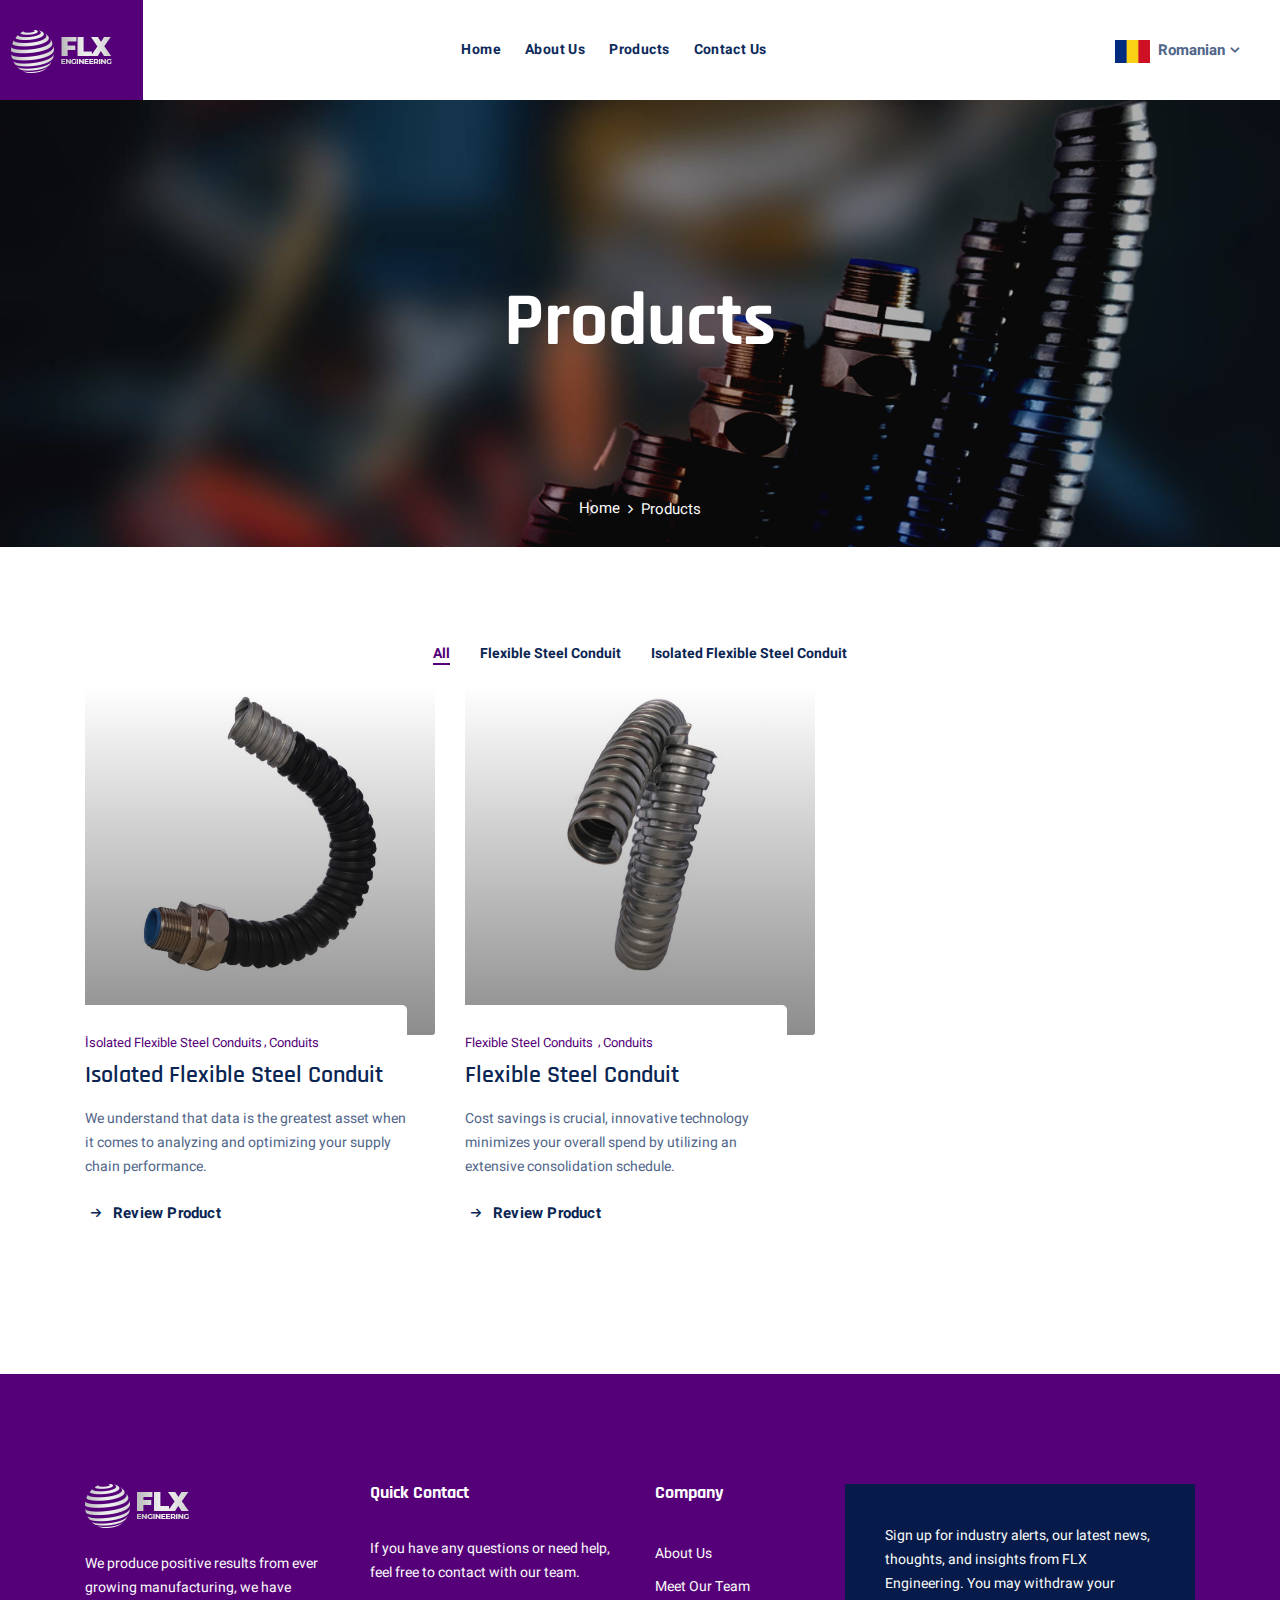
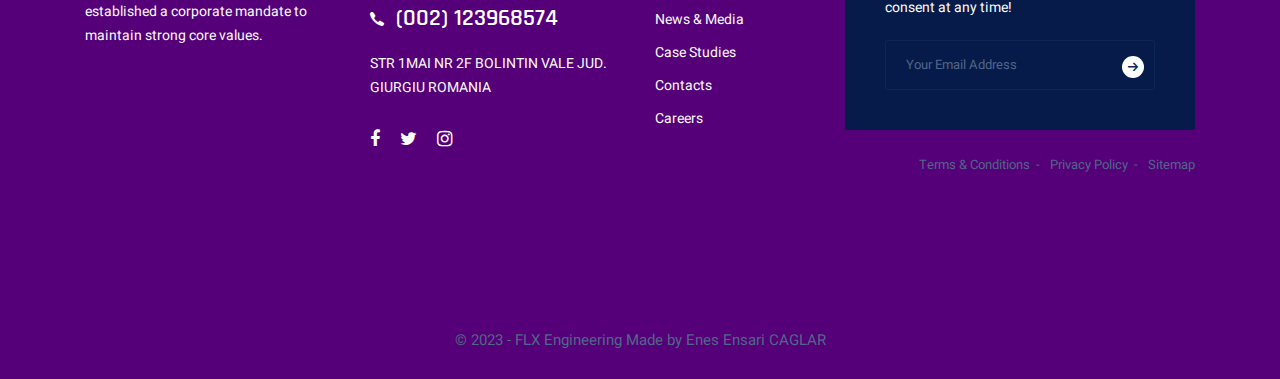
<file: products-en.html>
<!DOCTYPE html>
<html lang="en">

<head>
  <meta charset="UTF-8" />
  <meta name="viewport" content="width=device-width, initial-scale=1.0" />
  <meta http-equiv="X-UA-Compatible" content="ie=edge" />
  <meta name="description" content="FLX Engineering - Factory and Manufacturing">
  <link href="assets/images/favicon/favicon1.png" rel="icon">
  <title>FLX Engineering - Factory and Manufacturing</title>
  <link rel="stylesheet"
    href="https://fonts.googleapis.com/css?family=Heebo:400,500,700%7cRajdhani:400,500,600,700&display=swap">
  <link rel="stylesheet" href="assets/css/libraries.css">
  <link rel="stylesheet" href="assets/css/style.css">
</head>

<body>
  <div class="wrapper">
    <!-- =========================
        Header
    =========================== -->
    <header id="header" class="header header-layout1">
      <nav class="navbar navbar-expand-lg sticky-navbar">
        <div class="container-fluid px-0">
          <a class="navbar-brand" href="index.html">
            <img src="assets/images/logo/logo-light.png" class="logo-light" alt="logo">
            <img src="assets/images/logo/logo-dark.png" class="logo-dark" alt="logo">
          </a>
          <button class="navbar-toggler" type="button">
            <span class="menu-lines"><span></span></span>
          </button>
          <div class="collapse navbar-collapse" id="mainNavigation">
            <ul class="navbar-nav mx-auto">
              <li class="nav__item">
                <a href="index.html" class="nav__item-link">Home</a>
              </li><!-- /.nav-item -->
              <li class="nav__item">
                <a href="about-us.html" class="nav__item-link">About Us</a>
              </li><!-- /.nav-item -->
              <li class="nav__item with-dropdown">
                <a href="case-studies-grid.html" class="nav__item-link">Products</a>
              </li><!-- /.nav-item -->
              <li class="nav__item">
                <a href="contacs.html" class="nav__item-link">Contact Us</a>
              </li><!-- /.nav-item -->
            </ul><!-- /.navbar-nav -->
          </div><!-- /.navbar-collapse -->
          <div class="navbar-modules">
            <ul class="list-unstyled d-flex align-items-center modules__btns-list">
              <li>
                <div class="dropdown dropdown__lang">
                  <button class="dropdown-toggle" id="langDrobdown" data-toggle="dropdown">
                    <img src="assets/images/flags/ro.png" alt="en"><span>Romanian</span>
                  </button>
                  <div class="dropdown-menu" aria-labelledby="langDrobdown">
                    <a class="dropdown-item" href="#">
                      <img src="assets/images/flags/en.png" alt="fr"><span>English</span>
                    </a>
                  </div>
                </div>
              </li>
              <li class="d-none d-lg-block">
              </li>
              <li class="d-none d-lg-block">
              </li>
            </ul><!-- /.modules-wrapper -->
          </div><!-- /.navbar-modules -->
        </div><!-- /.container -->
      </nav><!-- /.navabr -->
    </header><!-- /.Header -->
    
    <!-- ========================
       page title 
    =========================== -->
    <section id="page-title" class="page-title page-title-layout10 text-center bg-overlay bg-overlay-3 bg-parallax">
      <div class="bg-img"><img src="assets/images/page-titles/12.jpg" alt="background"></div>
      <div class="container">
        <div class="row">
          <div class="col-sm-12 col-md-12 col-lg-8 offset-lg-2">
            <h1 class="pagetitle__heading">Products</h1>
            <nav aria-label="breadcrumb">
              <ol class="breadcrumb justify-content-center">
                <li class="breadcrumb-item"><a href="index.html">Home</a></li>
                <li class="breadcrumb-item active" aria-current="page">Products</li>
              </ol>
            </nav>
          </div><!-- /.col-lg-8 -->
        </div><!-- /.row -->
      </div><!-- /.container -->
    </section><!-- /.page-title -->

    <!-- =========================== 
      portfolio Grid 
    ============================= -->
    <section id="portfolioGrid" class="portfolio portfolio-grid">
      <div class="container">
        <div class="row">
          <div class="col-sm-12 col-md-12 col-lg-12">
            <ul class="portfolio-filter justify-content-center">
              <li><a class="filter active" href="#" data-filter="all">All</a></li>
              <li><a class="filter" href="steel-conduit.html" data-filter=".filter-steelconduit">Flexible Steel Conduit</a></li>
              <li><a class="filter" href="#" data-filter=".filter-isolatedsteelconduit">Isolated Flexible Steel Conduit</a></li>
            </ul><!-- /.portfolio-filter  -->
          </div><!-- /.col-lg-12 -->
        </div><!-- /.row -->
        <div id="filtered-items-wrap" class="row">
          <!-- portfolio item #1 -->
          <div class="col-sm-6 col-md-6 col-lg-4 mix filter-isolatedsteelconduit">
            <div class="portfolio-item">
              <div class="portfolio__img">
                <img src="assets/images/case-studies/grid/1.jpg" alt="portfolio img">
                <a href="isolated-steel-conduit.html" class="view__icon">View</a>
              </div><!-- /.portfolio-img -->
              <div class="portfolio__content">
                <div class="portfolio__cat">
                  <a href="#">İsolated Flexible Steel Conduits</a><a href="#">Conduits</a>
                </div><!-- /.portfolio-cat -->
                <h4 class="portfolio__title"><a href="isolated-steel-conduit.html">Isolated Flexible Steel Conduit</a></h4>
                <p class="portfolio__desc">We understand that data is the greatest asset when it comes to analyzing and
                  optimizing your supply chain performance.</p>
                <a href="isolated-steel-conduit.html" class="btn btn__secondary btn__link">
                  <i class="icon-arrow-right arrow-rounded"></i><span>Review Product</span>
                </a>
              </div><!-- /.portfolio-content -->
            </div><!-- /.portfolio-item -->
          </div><!-- /.col-lg-4 -->
          <!-- portfolio item #2 -->
          <div class="col-sm-6 col-md-6 col-lg-4 mix filter-steelconduit">
            <div class="portfolio-item">
              <div class="portfolio__img">
                <img src="assets/images/case-studies/grid/2.jpg" alt="portfolio img">
                <a href="steel-conduit.html" class="view__icon">View</a>
              </div><!-- /.portfolio-img -->
              <div class="portfolio__content">
                <div class="portfolio__cat">
                  <a href="#">Flexible Steel Conduits </a><a href="#">Conduits</a>
                </div><!-- /.portfolio-cat -->
                <h4 class="portfolio__title"><a href="steel-conduit.html">Flexible Steel Conduit</a></h4>
                <p class="portfolio__desc">Cost savings is crucial, innovative technology minimizes your overall spend by
                  utilizing an extensive consolidation schedule.</p>
                <a href="steel-conduit.html" class="btn btn__secondary btn__link">
                  <i class="icon-arrow-right arrow-rounded"></i><span>Review Product</span>
                </a>
              </div><!-- /.portfolio-content -->
            </div><!-- /.portfolio-item -->
          </div><!-- /.col-lg-4 -->
          <!-- portfolio item #3 -->
          <!-- portfolio item #4 -->
          <!-- portfolio item #5 -->
          <!-- portfolio item #6 -->
          <!-- portfolio item #7 -->
          <!-- portfolio item #8 -->
          <!-- portfolio item #9 -->
        </div><!-- /.row -->
      </div><!-- /.container -->
    </section><!-- /.portfolio Grid -->

    <!-- ========================
      Footer
    ========================== -->
    <footer id="footer" class="footer">
      <div class="footer-top">
        <div class="container">
          <div class="row">
            <div class="col-sm-12 col-md-12 col-lg-3 footer__widget footer__widget-about mb-30">
              <div class="footer__widget-content">
                <img src="assets/images/logo/logo-footer.png" alt="logo">
                <p>We produce positive results from ever growing manufacturing, we have established a
                  corporate mandate to maintain strong core values.</p>
              </div>
            </div><!-- /.col-lg-4 -->
            <div class="col-sm-6 col-md-6 col-lg-3 footer__widget footer__widget-text">
              <h6 class="footer__widget-title">Quick Contact</h6>
              <div class="footer__widget-content">
                <p>If you have any questions or need help, feel free to contact with our team.</p>
                <a href="tel:00123968574" class="phone-link">
                  <i class="icon-phone"></i><span>(002) 123968574</span>
                </a>
                <p>STR 1MAI NR 2F BOLINTIN VALE JUD. GIURGIU ROMANIA</p>
                <ul class="social__icons list-unstyled mt-30 mb-30">
                  <li><a href="#"><i class="fa fa-facebook"></i></a></li>
                  <li><a href="#"><i class="fa fa-twitter"></i></a></li>
                  <li><a href="#"><i class="fa fa-instagram"></i></a></li>
                </ul>
              </div><!-- /.footer-widget-content -->
            </div><!-- /.col-lg-3 -->
            <div class="col-sm-6 col-md-6 col-lg-2 footer__widget footer__widget-nav">
              <h6 class="footer__widget-title">Company</h6>
              <div class="footer__widget-content">
                <nav>
                  <ul class="list-unstyled">
                    <li><a href="#">About Us</a></li>
                    <li><a href="#">Meet Our Team</a></li>
                    <li><a href="#">News & Media</a></li>
                    <li><a href="#">Case Studies</a></li>
                    <li><a href="#">Contacts</a></li>
                    <li><a href="#">Careers</a></li>
                  </ul>
                </nav>
              </div><!-- /.footer-widget-content -->
            </div><!-- /.col-lg-2 -->
            <div class="col-12 col-sm-12 col-md-12 col-lg-4 footer__widget footer__widget-newsletter">
              <div class="footer__widget-content">
                <p>Sign up for industry alerts, our latest news, thoughts, and insights from FLX Engineering. You may withdraw
                  your consent at any time!</p>
                <form class="widget__newsletter-form">
                  <div class="form-group mb-0">
                    <input type="text" class="form-control" placeholder="Your Email Address">
                    <button type="submit" class="btn">
                      <i class="icon-arrow-right arrow-rounded"></i>
                    </button>
                  </div>
                </form>
              </div><!-- /.footer-widget-content -->
              <nav>
                <ul class="footer__sitemap-links list-unstyled d-flex justify-content-end flex-wrap">
                  <li><a href="#">Terms & Conditions </a></li>
                  <li><a href="#">Privacy Policy</a></li>
                  <li><a href="#">Sitemap</a></li>
                </ul><!-- /.footer__sitemap-links -->
              </nav>
            </div><!-- /.col-lg-4 -->
          </div><!-- /.row -->
        </div><!-- /.container -->
      </div><!-- /.footer-top -->
      <div class="footer-bottom">
        <div class="container">
          <div class="row">
            <div class="col-sm-12 col-md-12 col-lg-12">
                         <div class="footer__copyright text-center">
                <span> &copy; 2023 - FLX Engineering
                <span>Made by Enes Ensari CAGLAR</span>
                </span>
              </div><!-- /.Footer-copyright -->
            </div><!-- /.col-lg-12 -->
          </div><!-- /.row -->
        </div><!-- /.container -->
      </div><!-- /.Footer-bottom -->
    </footer><!-- /.Footer -->
    <button id="scrollTopBtn"><i class="fa fa-long-arrow-up"></i></button>
  </div><!-- /.wrapper -->

  <script src="assets/js/jquery-3.3.1.min.js"></script>
  <script src="assets/js/plugins.js"></script>
  <script src="assets/js/main.js"></script>
</body>

</html>
</file>
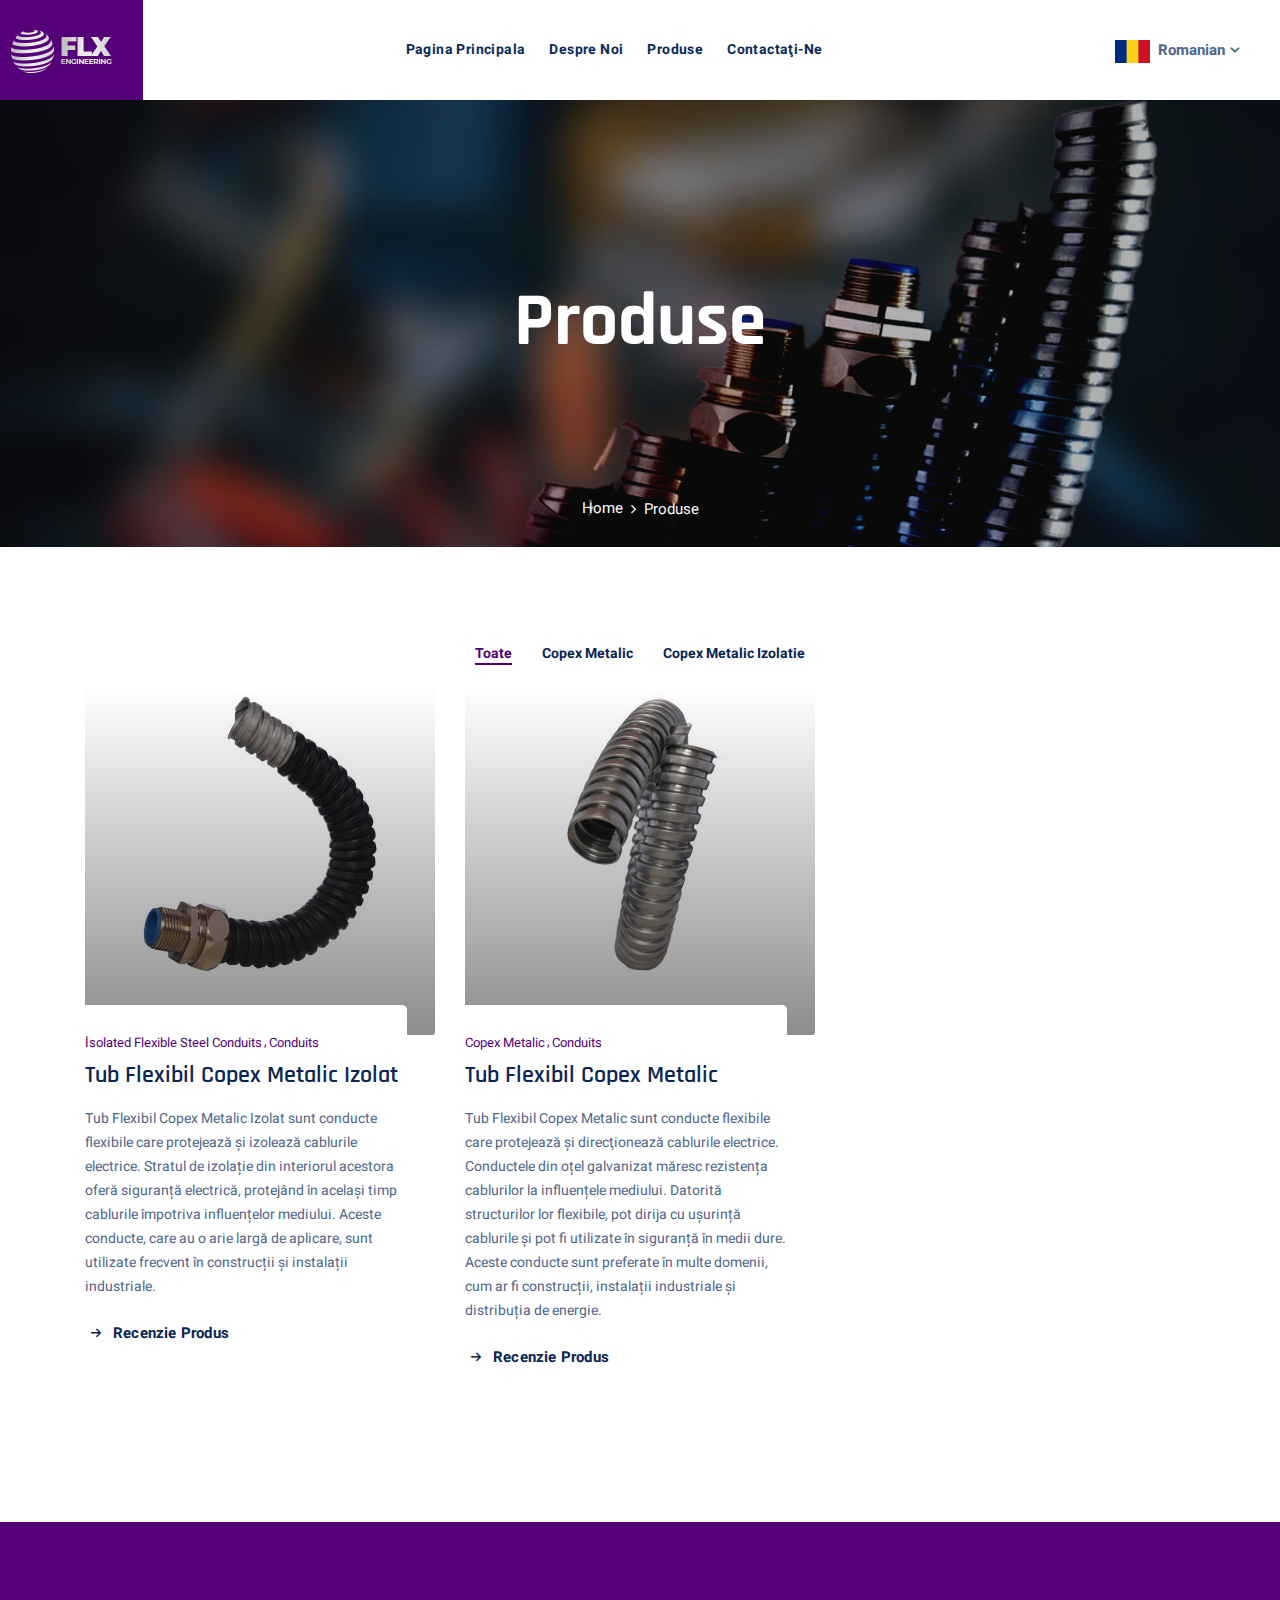
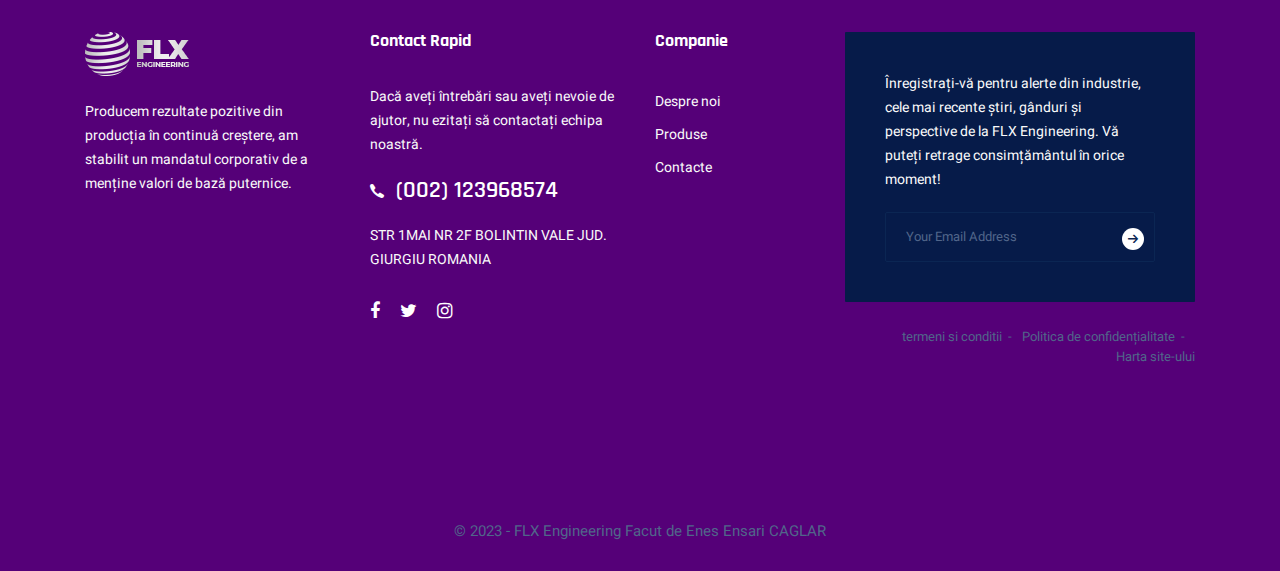
<file: products.html>
<!DOCTYPE html>
<html lang="ro">

<head>
  <meta charset="UTF-8" />
  <meta name="viewport" content="width=device-width, initial-scale=1.0" />
  <meta http-equiv="X-UA-Compatible" content="ie=edge" />
  <meta name="description" content="FLX Engineering - Factory and Manufacturing">
  <link href="assets/images/favicon/favicon1.png" rel="icon">
  <title>FLX Engineering - Fabrică și producție</title>
  <link rel="stylesheet"
    href="https://fonts.googleapis.com/css?family=Heebo:400,500,700%7cRajdhani:400,500,600,700&display=swap">
  <link rel="stylesheet" href="assets/css/libraries.css">
  <link rel="stylesheet" href="assets/css/style.css">
</head>

<body>
  <div class="wrapper">
    <!-- =========================
        Header
    =========================== -->
    <header id="header" class="header header-layout1">
      <nav class="navbar navbar-expand-lg sticky-navbar">
        <div class="container-fluid px-0">
          <a class="navbar-brand" href="index.html">
            <img src="assets/images/logo/logo-light.png" class="logo-light" alt="logo">
            <img src="assets/images/logo/logo-dark.png" class="logo-dark" alt="logo">
          </a>
          <button class="navbar-toggler" type="button">
            <span class="menu-lines"><span></span></span>
          </button>
          <div class="collapse navbar-collapse" id="mainNavigation">
            <ul class="navbar-nav mx-auto">
              <li class="nav__item">
                <a href="index.html" class="nav__item-link">Pagina principala</a>
              </li><!-- /.nav-item -->
              <li class="nav__item">
                <a href="about-us.html" class="nav__item-link">Despre noi</a>
              </li><!-- /.nav-item -->
              <li class="nav__item with-dropdown">
                <a href="products.html" class="nav__item-link">Produse</a>
              </li><!-- /.nav-item -->
              <li class="nav__item">
                <a href="contacs.html" class="nav__item-link">Contactaţi-ne</a>
              </li><!-- /.nav-item -->
            </ul><!-- /.navbar-nav -->
          </div><!-- /.navbar-collapse -->
          <div class="navbar-modules">
            <ul class="list-unstyled d-flex align-items-center modules__btns-list">
              <li>
                <div class="dropdown dropdown__lang">
                  <button class="dropdown-toggle" id="langDrobdown" data-toggle="dropdown">
                    <img src="assets/images/flags/ro.png" alt="ro"><span>Romanian</span>
                  </button>
                  <div class="dropdown-menu" aria-labelledby="langDrobdown">
                    <a class="dropdown-item" href="index-en.html">
                      <img src="assets/images/flags/en.png" alt="en"><span>English</span>
                    </a>
                  </div>
                </div>
              </li>
              <li class="d-none d-lg-block">
              </li>
              <li class="d-none d-lg-block">
              </li>
            </ul><!-- /.modules-wrapper -->
          </div><!-- /.navbar-modules -->
        </div><!-- /.container -->
      </nav><!-- /.navabr -->
    </header><!-- /.Header -->
    
    <!-- ========================
       page title 
    =========================== -->
    <section id="page-title" class="page-title page-title-layout10 text-center bg-overlay bg-overlay-3 bg-parallax">
      <div class="bg-img"><img src="assets/images/page-titles/12.jpg" alt="background"></div>
      <div class="container">
        <div class="row">
          <div class="col-sm-12 col-md-12 col-lg-8 offset-lg-2">
            <h1 class="pagetitle__heading">Produse</h1>
            <nav aria-label="breadcrumb">
              <ol class="breadcrumb justify-content-center">
                <li class="breadcrumb-item"><a href="index.html">Home</a></li>
                <li class="breadcrumb-item active" aria-current="page">Produse</li>
              </ol>
            </nav>
          </div><!-- /.col-lg-8 -->
        </div><!-- /.row -->
      </div><!-- /.container -->
    </section><!-- /.page-title -->

    <!-- =========================== 
      portfolio Grid 
    ============================= -->
    <section id="portfolioGrid" class="portfolio portfolio-grid">
      <div class="container">
        <div class="row">
          <div class="col-sm-12 col-md-12 col-lg-12">
            <ul class="portfolio-filter justify-content-center">
              <li><a class="filter active" href="#" data-filter="all">Toate</a></li>
              <li><a class="filter" href="steel-conduit.html" data-filter=".filter-steelconduit">Copex Metalic</a></li>
              <li><a class="filter" href="#" data-filter=".filter-isolatedsteelconduit">Copex Metalic Izolatie</a></li>
            </ul><!-- /.portfolio-filter  -->
          </div><!-- /.col-lg-12 -->
        </div><!-- /.row -->
        <div id="filtered-items-wrap" class="row">
          <!-- portfolio item #1 -->
          <div class="col-sm-6 col-md-6 col-lg-4 mix filter-isolatedsteelconduit">
            <div class="portfolio-item">
              <div class="portfolio__img">
                <img src="assets/images/case-studies/grid/1.jpg" alt="portfolio img">
                <a href="isolated-steel-conduit.html" class="view__icon">View</a>
              </div><!-- /.portfolio-img -->
              <div class="portfolio__content">
                <div class="portfolio__cat">
                  <a href="#">İsolated Flexible Steel Conduits</a><a href="#">Conduits</a>
                </div><!-- /.portfolio-cat -->
                <h4 class="portfolio__title"><a href="isolated-steel-conduit.html">Tub Flexibil Copex Metalic Izolat</a></h4>
                <p class="portfolio__desc">Tub Flexibil Copex Metalic Izolat sunt conducte flexibile care protejează și izolează cablurile electrice.
                  Stratul de izolație din interiorul acestora oferă siguranță electrică, protejând în același timp cablurile împotriva influențelor mediului.
                  Aceste conducte, care au o arie largă de aplicare, sunt utilizate frecvent în construcții și instalații industriale.</p>
                <a href="isolated-steel-conduit.html" class="btn btn__secondary btn__link">
                  <i class="icon-arrow-right arrow-rounded"></i><span>Recenzie Produs</span>
                </a>
              </div><!-- /.portfolio-content -->
            </div><!-- /.portfolio-item -->
          </div><!-- /.col-lg-4 -->
          <!-- portfolio item #2 -->
          <div class="col-sm-6 col-md-6 col-lg-4 mix filter-steelconduit">
            <div class="portfolio-item">
              <div class="portfolio__img">
                <img src="assets/images/case-studies/grid/2.jpg" alt="portfolio img">
                <a href="steel-conduit.html" class="view__icon">View</a>
              </div><!-- /.portfolio-img -->
              <div class="portfolio__content">
                <div class="portfolio__cat">
                  <a href="#">Copex Metalic</a><a href="#">Conduits</a>
                </div><!-- /.portfolio-cat -->
                <h4 class="portfolio__title"><a href="steel-conduit.html">Tub Flexibil Copex Metalic</a></h4>
                <p class="portfolio__desc">Tub Flexibil Copex Metalic sunt conducte flexibile care protejează și direcţionează cablurile electrice.
                  Conductele din oțel galvanizat măresc rezistența cablurilor la influențele mediului. Datorită structurilor lor flexibile,
                  pot dirija cu ușurință cablurile și pot fi utilizate în siguranță în medii dure. Aceste conducte sunt preferate în multe domenii,
                  cum ar fi construcții, instalații industriale și distribuția de energie.</p>
                <a href="steel-conduit.html" class="btn btn__secondary btn__link">
                  <i class="icon-arrow-right arrow-rounded"></i><span>Recenzie Produs</span>
                </a>
              </div><!-- /.portfolio-content -->
            </div><!-- /.portfolio-item -->
          </div><!-- /.col-lg-4 -->
          <!-- portfolio item #3 -->
          <!-- portfolio item #4 -->
          <!-- portfolio item #5 -->
          <!-- portfolio item #6 -->
          <!-- portfolio item #7 -->
          <!-- portfolio item #8 -->
          <!-- portfolio item #9 -->
        </div><!-- /.row -->
      </div><!-- /.container -->
    </section><!-- /.portfolio Grid -->

    <!-- ========================
      Footer
    ========================== -->
    <footer id="footer" class="footer">
      <div class="footer-top">
        <div class="container">
          <div class="row">
            <div class="col-sm-12 col-md-12 col-lg-3 footer__widget footer__widget-about mb-30">
              <div class="footer__widget-content">
                <img src="assets/images/logo/logo-footer.png" alt="logo">
                <p>Producem rezultate pozitive din producția în continuă creștere, am stabilit un
                  mandatul corporativ de a menține valori de bază puternice.</p>
              </div>
            </div><!-- /.col-lg-4 -->
            <div class="col-sm-6 col-md-6 col-lg-3 footer__widget footer__widget-text">
              <h6 class="footer__widget-title">Contact rapid</h6>
              <div class="footer__widget-content">
                <p>Dacă aveți întrebări sau aveți nevoie de ajutor, nu ezitați să contactați echipa noastră.</p>
                <a href="tel:00123968574" class="phone-link">
                  <i class="icon-phone"></i><span>(002) 123968574</span>
                </a>
                <p>STR 1MAI NR 2F BOLINTIN VALE JUD. GIURGIU ROMANIA</p>
                <ul class="social__icons list-unstyled mt-30 mb-30">
                  <li><a href="#"><i class="fa fa-facebook"></i></a></li>
                  <li><a href="#"><i class="fa fa-twitter"></i></a></li>
                  <li><a href="#"><i class="fa fa-instagram"></i></a></li>
                </ul>
              </div><!-- /.footer-widget-content -->
            </div><!-- /.col-lg-3 -->
            <div class="col-sm-6 col-md-6 col-lg-2 footer__widget footer__widget-nav">
              <h6 class="footer__widget-title">Companie</h6>
              <div class="footer__widget-content">
                <nav>
                  <ul class="list-unstyled">
                    <li><a href="about-us.html">Despre noi</a></li>
                    <li><a href="products.html">Produse</a></li>
                    <li><a href="contacs.html">Contacte</a></li>
                  </ul>
                </nav>
              </div><!-- /.footer-widget-content -->
            </div><!-- /.col-lg-2 -->
            <div class="col-12 col-sm-12 col-md-12 col-lg-4 footer__widget footer__widget-newsletter">
              <div class="footer__widget-content">
                <p>Înregistrați-vă pentru alerte din industrie, cele mai recente știri, gânduri și perspective de la FLX Engineering. Vă puteți retrage consimțământul în orice moment!</p>
                <form class="widget__newsletter-form">
                  <div class="form-group mb-0">
                    <input type="text" class="form-control" placeholder="Your Email Address">
                    <button type="submit" class="btn">
                      <i class="icon-arrow-right arrow-rounded"></i>
                    </button>
                  </div>
                </form>
              </div><!-- /.footer-widget-content -->
              <nav>
                <ul class="footer__sitemap-links list-unstyled d-flex justify-content-end flex-wrap">
                  <li><a href="#">termeni si conditii</a></li>
                  <li><a href="#">Politica de confidențialitate</a></li>
                  <li><a href="#">Harta site-ului</a></li>
                </ul><!-- /.footer__sitemap-links -->
              </nav>
            </div><!-- /.col-lg-4 -->
          </div><!-- /.row -->
        </div><!-- /.container -->
      </div><!-- /.footer-top -->
      <div class="footer-bottom">
        <div class="container">
          <div class="row">
            <div class="col-sm-12 col-md-12 col-lg-12">
                         <div class="footer__copyright text-center">
                <span> &copy; 2023 - FLX Engineering
                <span>Facut de Enes Ensari CAGLAR</span>
                </span>
              </div><!-- /.Footer-copyright -->
            </div><!-- /.col-lg-12 -->
          </div><!-- /.row -->
        </div><!-- /.container -->
      </div><!-- /.Footer-bottom -->
    </footer><!-- /.Footer -->
      <button id="scrollTopBtn"><i class="fa fa-long-arrow-up"></i></button>
  </div><!-- /.wrapper -->

  <script src="assets/js/jquery-3.3.1.min.js"></script>
  <script src="assets/js/plugins.js"></script>
  <script src="assets/js/main.js"></script>
</body>

</html>
</file>
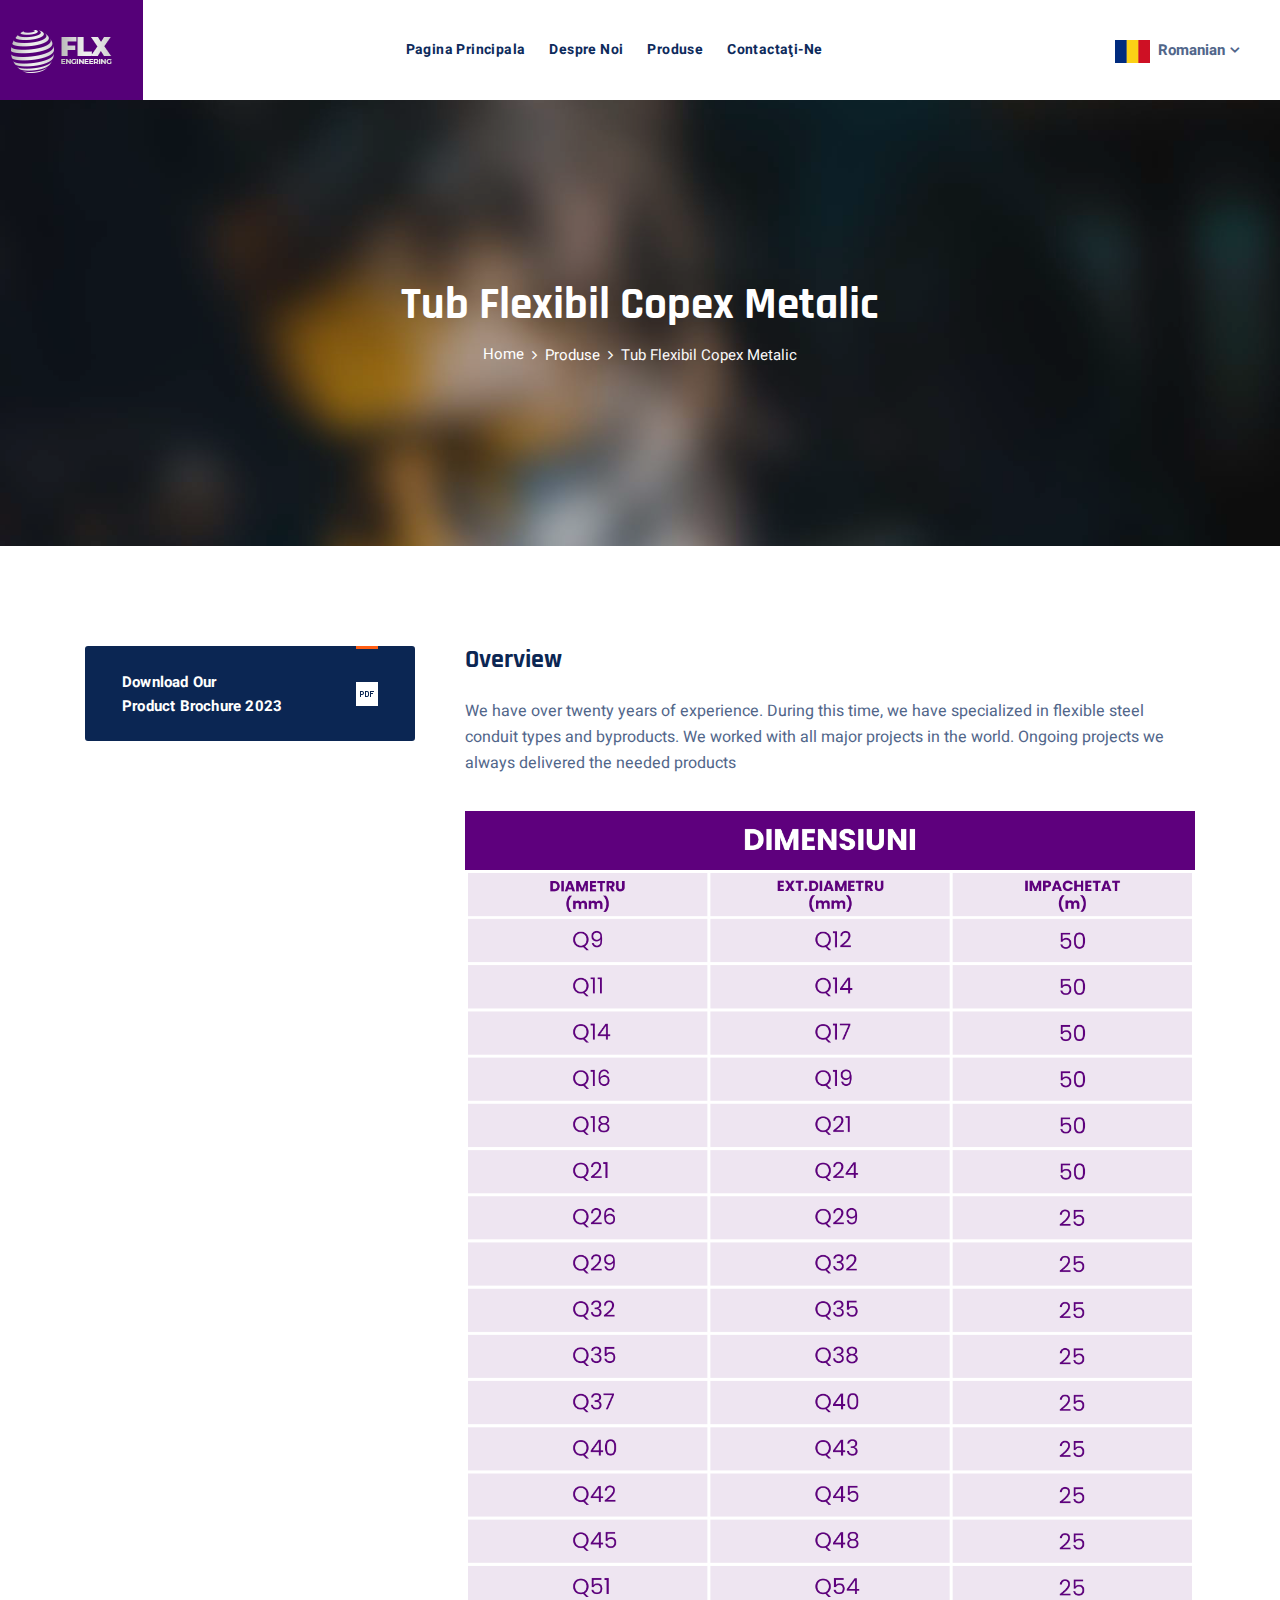
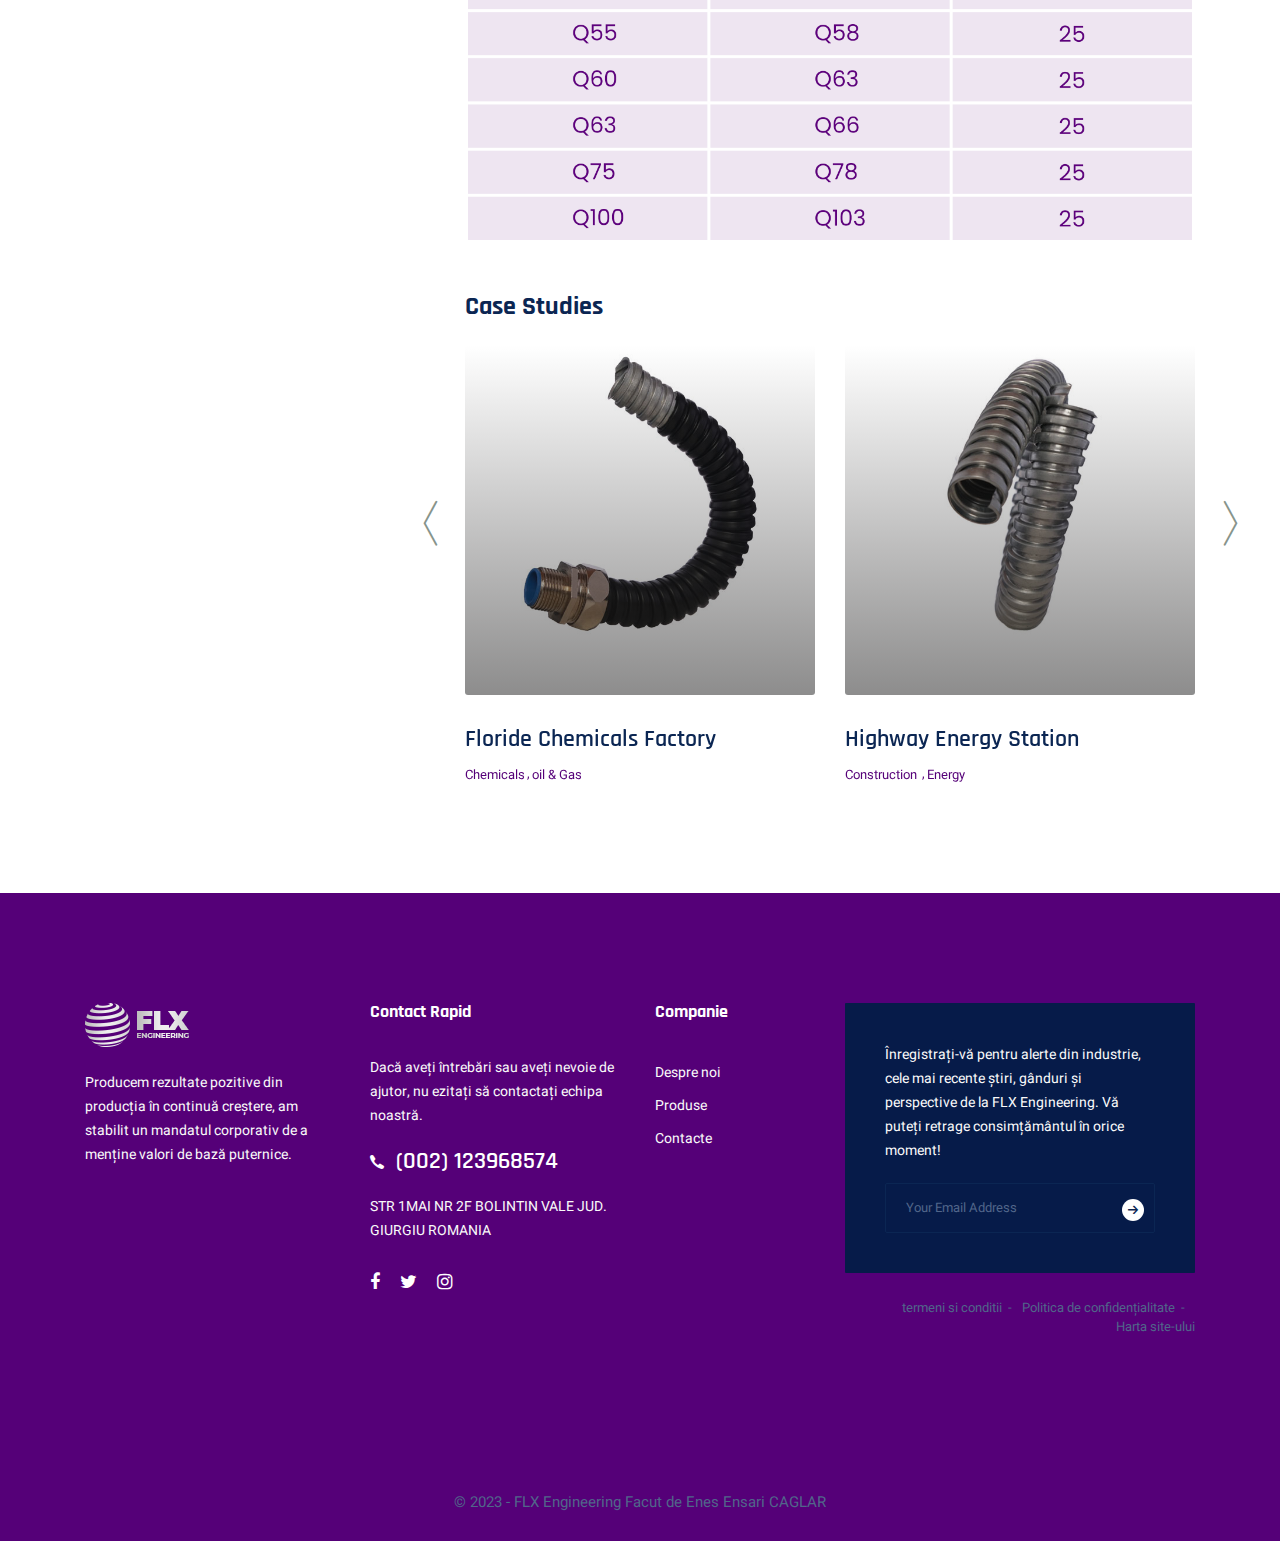
<file: steel-conduit.html>
<!DOCTYPE html>
<html lang="ro">

<head>
  <meta charset="UTF-8" />
  <meta name="viewport" content="width=device-width, initial-scale=1.0" />
  <meta http-equiv="X-UA-Compatible" content="ie=edge" />
  <meta name="description" content="FLX Engineering - Factory and Manufacturing">
  <link href="assets/images/favicon/favicon1.png" rel="icon">
  <title>FLX Engineering - Fabrică și producție</title>
  <link rel="stylesheet"
    href="https://fonts.googleapis.com/css?family=Heebo:400,500,700%7cRajdhani:400,500,600,700&display=swap">
  <link rel="stylesheet" href="assets/css/libraries.css">
  <link rel="stylesheet" href="assets/css/style.css">
</head>

<body>
  <div class="wrapper">
    <!-- =========================
        Header
    =========================== -->
    <header id="header" class="header header-layout1">
      <nav class="navbar navbar-expand-lg sticky-navbar">
        <div class="container-fluid px-0">
          <a class="navbar-brand" href="index.html">
            <img src="assets/images/logo/logo-light.png" class="logo-light" alt="logo">
            <img src="assets/images/logo/logo-dark.png" class="logo-dark" alt="logo">
          </a>
          <button class="navbar-toggler" type="button">
            <span class="menu-lines"><span></span></span>
          </button>
          <div class="collapse navbar-collapse" id="mainNavigation">
            <ul class="navbar-nav mx-auto">
              <li class="nav__item">
                <a href="index.html" class="nav__item-link">Pagina principala</a>
              </li><!-- /.nav-item -->
              <li class="nav__item">
                <a href="about-us.html" class="nav__item-link">Despre noi</a>
              </li><!-- /.nav-item -->
              <li class="nav__item with-dropdown">
                <a href="products.html" class="nav__item-link">Produse</a>
              </li><!-- /.nav-item -->
              <li class="nav__item">
                <a href="contacs.html" class="nav__item-link">Contactaţi-ne</a>
              </li><!-- /.nav-item -->
            </ul><!-- /.navbar-nav -->
          </div><!-- /.navbar-collapse -->
          <div class="navbar-modules">
            <ul class="list-unstyled d-flex align-items-center modules__btns-list">
              <li>
                <div class="dropdown dropdown__lang">
                  <button class="dropdown-toggle" id="langDrobdown" data-toggle="dropdown">
                    <img src="assets/images/flags/ro.png" alt="ro"><span>Romanian</span>
                  </button>
                  <div class="dropdown-menu" aria-labelledby="langDrobdown">
                    <a class="dropdown-item" href="index-en.html">
                      <img src="assets/images/flags/en.png" alt="en"><span>English</span>
                    </a>
                  </div>
                </div>
              </li>
              <li class="d-none d-lg-block">
              </li>
              <li class="d-none d-lg-block">
              </li>
            </ul><!-- /.modules-wrapper -->
          </div><!-- /.navbar-modules -->
        </div><!-- /.container -->
      </nav><!-- /.navabr -->
    </header><!-- /.Header -->
    <!-- ========================
         page title 
      =========================== -->
    <section id="page-title" class="page-title page-title-layout8 bg-overlay bg-overlay-3 bg-parallax text-center">
      <div class="bg-img"><img src="assets/images/page-titles/13.jpg" alt="background"></div>
      <div class="container">
        <div class="row">
          <div class="col-sm-12 col-md-12 col-lg-8 offset-lg-2">
            <h1 class="pagetitle__heading">Tub Flexibil Copex Metalic</h1>
            <nav aria-label="breadcrumb">
              <ol class="breadcrumb justify-content-center">
                <li class="breadcrumb-item"><a href="index.html">Home</a></li>
                <li class="breadcrumb-item"><a href="products.html">Produse</a></li>
                <li class="breadcrumb-item active" aria-current="page">Tub Flexibil Copex Metalic</li>
              </ol>
            </nav>
          </div><!-- /.col-lg-8 -->
        </div><!-- /.row -->
      </div><!-- /.container -->
    </section><!-- /.page-title -->

    <!-- ======================
      Text Content Section
    ========================= -->
    <section id="textContentSection" class="text-content-section">
      <div class="container">
        <div class="row">
          <div class="col-sm-12 col-md-12 col-lg-4">
            <aside class="sidebar mb-30">
              <!-- /.widget-categories -->
              <div class="widget widget-download">
                <div class="widget__content">
                  <a href="/Users/mac/Desktop/taziye.docx" class="btn btn__secondary btn__block mb-20">
                    <span>Download Our <br> Product Brochure 2023</span>
                    <img src="assets/images/icons/pdf.png" alt="pdf">
                  </a>
                </div><!-- /.widget-content -->
              </div><!-- /.widget-download -->
            </aside><!-- /.sidebar -->
          </div><!-- /.col-lg-4 -->
          <div class="col-sm-12 col-md-12 col-lg-8">
            <div class="text__block">
              <h5 class="text__block-title">Overview</h5>
              <p class="text__block-desc">We have over twenty years of experience. During this time,
                we have specialized in flexible steel conduit types and byproducts. We worked with all major projects in the world.
                Ongoing projects we always delivered the needed products</p>

              <img src="assets/images/charts/1.png" alt="chart" class="img-fluid mb-50">
            <h5>Case Studies</h5>
            <div class="portfolio-carousel portfolio-classic">
              <div class="carousel owl-carousel carousel-arrows" data-slide="2" data-slide-md="2" data-slide-sm="1"
                data-autoplay="true" data-nav="true" data-dots="false" data-space="30" data-loop="true"
                data-speed="800">
                <div class="portfolio-item">
                  <div class="portfolio__img">
                    <img src="assets/images/case-studies/grid/1.jpg" alt="portfolio img">
                    <a href="#" class="view__icon">View</a>
                  </div><!-- /.portfolio-img -->
                  <div class="portfolio__content">
                    <h4 class="portfolio__title"><a href="#">Floride Chemicals Factory</a></h4>
                    <div class="portfolio__cat">
                      <a href="#">Chemicals</a><a href="#">oil & Gas</a>
                    </div><!-- /.portfolio-cat -->
                  </div><!-- /.portfolio-content -->
                </div><!-- /.portfolio-item -->
                <div class="portfolio-item">
                  <div class="portfolio__img">
                    <img src="assets/images/case-studies/grid/2.jpg" alt="portfolio img">
                    <a href="#" class="view__icon">View</a>
                  </div><!-- /.portfolio-img -->
                  <div class="portfolio__content">
                    <h4 class="portfolio__title"><a href="#">Highway Energy Station</a></h4>
                    <div class="portfolio__cat">
                      <a href="#">Construction </a><a href="#">Energy</a>
                    </div><!-- /.portfolio-cat -->
                  </div><!-- /.portfolio-content -->
                </div><!-- /.portfolio-item -->
                    </div><!-- /.portfolio-cat -->
                  </div><!-- /.portfolio-content -->
                </div><!-- /.portfolio-item -->
              </div><!-- /.carousel -->
            </div><!-- .portfolio-carousel -->
          </div><!-- /.col-lg-8 -->
        </div><!-- /.row -->
      </div><!-- /.container -->
    </section><!-- /.Text Content Section -->

    <!-- ========================
      Footer
    ========================== -->
    <footer id="footer" class="footer">
      <div class="footer-top">
        <div class="container">
          <div class="row">
            <div class="col-sm-12 col-md-12 col-lg-3 footer__widget footer__widget-about mb-30">
              <div class="footer__widget-content">
                <img src="assets/images/logo/logo-footer.png" alt="logo">
                <p>Producem rezultate pozitive din producția în continuă creștere, am stabilit un
                  mandatul corporativ de a menține valori de bază puternice.</p>
              </div>
            </div><!-- /.col-lg-4 -->
            <div class="col-sm-6 col-md-6 col-lg-3 footer__widget footer__widget-text">
              <h6 class="footer__widget-title">Contact rapid</h6>
              <div class="footer__widget-content">
                <p>Dacă aveți întrebări sau aveți nevoie de ajutor, nu ezitați să contactați echipa noastră.</p>
                <a href="tel:00123968574" class="phone-link">
                  <i class="icon-phone"></i><span>(002) 123968574</span>
                </a>
                <p>STR 1MAI NR 2F BOLINTIN VALE JUD. GIURGIU ROMANIA</p>
                <ul class="social__icons list-unstyled mt-30 mb-30">
                  <li><a href="#"><i class="fa fa-facebook"></i></a></li>
                  <li><a href="#"><i class="fa fa-twitter"></i></a></li>
                  <li><a href="#"><i class="fa fa-instagram"></i></a></li>
                </ul>
              </div><!-- /.footer-widget-content -->
            </div><!-- /.col-lg-3 -->
            <div class="col-sm-6 col-md-6 col-lg-2 footer__widget footer__widget-nav">
              <h6 class="footer__widget-title">Companie</h6>
              <div class="footer__widget-content">
                <nav>
                  <ul class="list-unstyled">
                    <li><a href="about-us.html">Despre noi</a></li>
                    <li><a href="products.html">Produse</a></li>
                    <li><a href="contacs.html">Contacte</a></li>
                  </ul>
                </nav>
              </div><!-- /.footer-widget-content -->
            </div><!-- /.col-lg-2 -->
            <div class="col-12 col-sm-12 col-md-12 col-lg-4 footer__widget footer__widget-newsletter">
              <div class="footer__widget-content">
                <p>Înregistrați-vă pentru alerte din industrie, cele mai recente știri, gânduri și perspective de la FLX Engineering. Vă puteți retrage consimțământul în orice moment!</p>
                <form class="widget__newsletter-form">
                  <div class="form-group mb-0">
                    <input type="text" class="form-control" placeholder="Your Email Address">
                    <button type="submit" class="btn">
                      <i class="icon-arrow-right arrow-rounded"></i>
                    </button>
                  </div>
                </form>
              </div><!-- /.footer-widget-content -->
              <nav>
                <ul class="footer__sitemap-links list-unstyled d-flex justify-content-end flex-wrap">
                  <li><a href="#">termeni si conditii</a></li>
                  <li><a href="#">Politica de confidențialitate</a></li>
                  <li><a href="#">Harta site-ului</a></li>
                </ul><!-- /.footer__sitemap-links -->
              </nav>
            </div><!-- /.col-lg-4 -->
          </div><!-- /.row -->
        </div><!-- /.container -->
      </div><!-- /.footer-top -->
      <div class="footer-bottom">
        <div class="container">
          <div class="row">
            <div class="col-sm-12 col-md-12 col-lg-12">
                         <div class="footer__copyright text-center">
                <span> &copy; 2023 - FLX Engineering
                <span>Facut de Enes Ensari CAGLAR</span>
                </span>
              </div><!-- /.Footer-copyright -->
            </div><!-- /.col-lg-12 -->
          </div><!-- /.row -->
        </div><!-- /.container -->
      </div><!-- /.Footer-bottom -->
    </footer><!-- /.Footer -->
      <button id="scrollTopBtn"><i class="fa fa-long-arrow-up"></i></button>
  </div><!-- /.wrapper -->

  <script src="assets/js/jquery-3.3.1.min.js"></script>
  <script src="assets/js/plugins.js"></script>
  <script src="assets/js/main.js"></script>
</body>

</html>
</file>
<file: assets/css/style.css>
/*---------------------------
      Table of Contents
    -------------------------

    01- Global Styles
    02- Helper Classes
    03- Background & Colors
    04- Typography
    05- page title 
    06- Buttons
    07- Forms
    08- Tabs
    09- Icons
    10- Breadcrumb
    11- Pagination
    12- Lists
    13- Animations
    14- Header & Navbar 
    15- Accordions
    16- Banners
    17- Dividers
    18- Footer
    19- Carousel
    20- Slider
    21- Video
    22- Features
    23- Fancybox
    24- portfolio
    25- Team
    26- Testimonials
    27- Clients
    28- Blog
    29- Contact
    30- Pricing
    31- Counters
    32- Sidebar
    33- Services
    34- About
    35- Careers
    36- Call to Action

----------------------------*/
/*--------------------------
      Global Styles
---------------------------*/
html,
body {
  overflow-x: hidden;
}

body {
  background-color: #ffffff;
  font-family: "Heebo", sans-serif;
  font-size: 15px;
  font-weight: 400;
  color: #51668a;
  -webkit-font-smoothing: antialiased;
  -moz-osx-font-smoothing: grayscale;
}

::selection {
  background-color: #ff5e14;
  color: #ffffff;
}

a {
  color: #ffffff;
  -webkit-transition: color 0.3s ease;
  -moz-transition: color 0.3s ease;
  -ms-transition: color 0.3s ease;
  -o-transition: color 0.3s ease;
  transition: color 0.3s ease;
}

a:hover {
  color: #ad3600;
  text-decoration: none;
}

section {
  position: relative;
  padding-top: 100px;
  padding-bottom: 100px;
}

img {
  max-width: 100%;
}

/*-------------------------
     RESET Default Styles
 --------------------------*/
*,
p,
h1,
h2,
h3,
h4,
h5,
h6,
ul,
ol,
li {
  margin: 0;
  padding: 0;
}

*,
:active,
:focus {
  outline: none;
}

ul,
ol {
  list-style: none;
}

button {
  border: none;
}

button,
button:focus,
.btn.focus,
.btn:focus,
.form-control,
.form-control:focus {
  outline: none;
  background-color: transparent;
  -webkit-box-shadow: none;
  -moz-box-shadow: none;
  -ms-box-shadow: none;
  -o-box-shadow: none;
  box-shadow: none;
}

textarea {
  resize: none;
}

select {
  background-color: transparent;
}

/*----------------------------
      Helper Classes
----------------------------*/
.col-padding-0>.row {
  margin: 0;
}

.col-padding-0,
.col-padding-0>.row>[class*=col-] {
  padding: 0;
}

.inner-padding {
  padding: 110px 70px;
}

.vertical-align-center {
  position: relative;
  top: 50%;
  -webkit-transform: translateY(-50%);
  -moz-transform: translateY(-50%);
  -ms-transform: translateY(-50%);
  -o-transform: translateY(-50%);
  transform: translateY(-50%);
}

.width-auto {
  width: auto !important;
}

.fz-16 {
  font-size: 16px;
}

.font-secondary {
  font-family: "Heebo", sans-serif;
}

.lh-1 {
  line-height: 1 !important;
}

.vh-100 {
  height: 100vh !important;
}

.list-inline>li {
  display: inline-block;
}

.align-v {
  display: flex;
  align-items: center;
}

.align-v-h {
  display: flex;
  justify-content: center;
  align-items: center;
}

.border-top {
  border-top: 1px solid #e7ebef !important;
}

.border-bottom {
  border-bottom: 1px solid #e7ebef !important;
}

@media (min-width: 992px) {
  .col-lg-5th {
    -ms-flex: 0 0 20%;
    flex: 0 0 20%;
    max-width: 20%;
  }
}

/*  margin Top */
.mt-0 {
  margin-top: 0 !important;
}

.mt-5 {
  margin-top: 5px !important;
}

.mt-10 {
  margin-top: 10px !important;
}

.mt-20 {
  margin-top: 20px !important;
}

.mt-30 {
  margin-top: 30px !important;
}

.mt-40 {
  margin-top: 40px !important;
}

.mt-50 {
  margin-top: 50px !important;
}

.mt-60 {
  margin-top: 60px !important;
}

.mt-70 {
  margin-top: 70px !important;
}

.mt-80 {
  margin-top: 80px !important;
}

.mt-90 {
  margin-top: 90px !important;
}

.mt-100 {
  margin-top: 100px !important;
}

.mt-120 {
  margin-top: 120px !important;
}

/* Margin Bottom */
.mb-0 {
  margin-bottom: 0 !important;
}

.mb-5 {
  margin-bottom: 5px !important;
}

.mb-10 {
  margin-bottom: 10px !important;
}

.mb-20 {
  margin-bottom: 20px !important;
}

.mb-25 {
  margin-bottom: 25px !important;
}

.mb-30 {
  margin-bottom: 30px !important;
}

.mb-40 {
  margin-bottom: 40px !important;
}

.mb-45 {
  margin-bottom: 45px !important;
}

.mb-50 {
  margin-bottom: 50px !important;
}

.mb-60 {
  margin-bottom: 60px !important;
}

.mb-70 {
  margin-bottom: 70px !important;
}

.mb-80 {
  margin-bottom: 80px !important;
}

.mb-90 {
  margin-bottom: 90px !important;
}

.mb-100 {
  margin-bottom: 100px !important;
}

.mt--100 {
  margin-top: -100px;
}

/* Margin Right */
.mr-0 {
  margin-right: 0 !important;
}

.mr-20 {
  margin-right: 20px !important;
}

.mr-30 {
  margin-right: 30px !important;
}

.mr-40 {
  margin-right: 40px !important;
}

.mr-50 {
  margin-right: 50px !important;
}

/* Margin Left */
.ml-0 {
  margin-left: 0 !important;
}

.ml-20 {
  margin-left: 20px !important;
}

.ml-30 {
  margin-left: 30px !important;
}

.ml-40 {
  margin-left: 40px !important;
}

.ml-50 {
  margin-left: 50px !important;
}

/* padding Top */
.pb-10 {
  padding-top: 10px !important;
}

.pt-20 {
  padding-top: 20px !important;
}

.pt-30 {
  padding-top: 30px !important;
}

.pt-40 {
  padding-top: 40px !important;
}

.pt-50 {
  padding-top: 50px !important;
}

.pt-60 {
  padding-top: 60px !important;
}

.pt-70 {
  padding-top: 70px !important;
}

.pt-80 {
  padding-top: 80px !important;
}

.pt-90 {
  padding-top: 90px !important;
}

.pt-100 {
  padding-top: 100px !important;
}

.pt-110 {
  padding-top: 110px !important;
}

.pt-120 {
  padding-top: 120px !important;
}

.pt-130 {
  padding-top: 130px !important;
}

.pt-140 {
  padding-top: 140px !important;
}

.pt-150 {
  padding-top: 150px !important;
}

.pt-170 {
  padding-top: 170px !important;
}

/*  Padding Bottom */
.pb-10 {
  padding-bottom: 10px !important;
}

.pb-20 {
  padding-bottom: 20px !important;
}

.pb-30 {
  padding-bottom: 30px !important;
}

.pb-40 {
  padding-bottom: 40px !important;
}

.pb-50 {
  padding-bottom: 50px !important;
}

.pb-60 {
  padding-bottom: 60px !important;
}

.pb-70 {
  padding-bottom: 70px !important;
}

.pb-80 {
  padding-bottom: 80px !important;
}

.pb-90 {
  padding-bottom: 90px !important;
}

.pb-100 {
  padding-bottom: 100px !important;
}

.pb-110 {
  padding-bottom: 110px !important;
}

.pb-120 {
  padding-bottom: 120px !important;
}

.pb-130 {
  padding-bottom: 130px !important;
}

.pb-140 {
  padding-bottom: 140px !important;
}

.pb-150 {
  padding-bottom: 150px !important;
}

.pb-170 {
  padding-bottom: 170px !important;
}

/* padding Right */
.pr-0 {
  padding-right: 0 !important;
}

.pr-15 {
  padding-right: 15px !important;
}

.pr-20 {
  padding-right: 20px !important;
}

.pr-30 {
  padding-right: 30px !important;
}

.pr-50 {
  padding-right: 50px !important;
}

.pr-60 {
  padding-right: 60px !important;
}

.pr-70 {
  padding-right: 70px !important;
}

.pr-100 {
  padding-right: 100px !important;
}

/* padding Left */
.pl-0 {
  padding-left: 0 !important;
}

.pl-15 {
  padding-left: 15px !important;
}

.pl-20 {
  padding-left: 20px !important;
}

.pl-30 {
  padding-left: 30px !important;
}

.pl-50 {
  padding-left: 50px !important;
}

.pl-60 {
  padding-left: 60px !important;
}

.pl-70 {
  padding-left: 70px !important;
}

.pl-100 {
  padding-left: 100px !important;
}

/* Large Devices */
@media only screen and (min-width: 992px) and (max-width: 1200px) {
  .inner-padding {
    padding: 120px 50px;
  }
}

/* Medium Devices */
@media only screen and (min-width: 768px) and (max-width: 991px) {
  section {
    padding: 75px 0;
  }

  .inner-padding {
    padding: 100px 50px !important;
  }

  .mt-30 {
    margin-top: 30.7692307692px !important;
  }

  .mt-40 {
    margin-top: 28.5714285714px !important;
  }

  .mt-50 {
    margin-top: 35.7142857143px !important;
  }

  .mt-60 {
    margin-top: 42.8571428571px !important;
  }

  .mt-70 {
    margin-top: 50px !important;
  }

  .mt-80 {
    margin-top: 57.1428571429px !important;
  }

  .mt-90 {
    margin-top: 64.2857142857px !important;
  }

  .mt-100 {
    margin-top: 71.4285714286px !important;
  }

  .mb-30 {
    margin-bottom: 23.0769230769px !important;
  }

  .mb-40 {
    margin-bottom: 28.5714285714px !important;
  }

  .mb-50 {
    margin-bottom: 35.7142857143px !important;
  }

  .mb-60 {
    margin-bottom: 42.8571428571px !important;
  }

  .mb-70 {
    margin-bottom: 50px !important;
  }

  .mb-80 {
    margin-bottom: 57.1428571429px !important;
  }

  .mb-90 {
    margin-bottom: 64.2857142857px !important;
  }

  .mb-100 {
    margin-bottom: 71.4285714286px !important;
  }

  .mt-120 {
    margin-top: 85.7142857143px !important;
  }

  /* Margin Right */
  .mr-30 {
    margin-right: 23.0769230769px !important;
  }

  .mr-40 {
    margin-right: 28.5714285714px !important;
  }

  .mr-50 {
    margin-right: 35.7142857143px !important;
  }

  /* Margin Left */
  .ml-30 {
    margin-left: 27.2727272727px !important;
  }

  .ml-40 {
    margin-left: 33.3333333333px !important;
  }

  .ml-50 {
    margin-left: 35.7142857143px !important;
  }

  /* padding Top */
  .pt-30 {
    padding-top: 23.0769230769px !important;
  }

  .pt-40 {
    padding-top: 28.5714285714px !important;
  }

  .pt-50 {
    padding-top: 35.7142857143px !important;
  }

  .pt-60 {
    padding-top: 42.8571428571px !important;
  }

  .pt-70 {
    padding-top: 50px !important;
  }

  .pt-80 {
    padding-top: 57.1428571429px !important;
  }

  .pt-90 {
    padding-top: 64.2857142857px !important;
  }

  .pt-100 {
    padding-top: 71.4285714286px !important;
  }

  .pt-110 {
    padding-top: 78.5714285714px !important;
  }

  .pt-120 {
    padding-top: 85.7142857143px !important;
  }

  .pt-130 {
    padding-top: 93.3333333333px !important;
  }

  .pt-140 {
    padding-top: 87.5px !important;
  }

  .pt-150 {
    padding-top: 88.2352941176px !important;
  }

  .pt-160 {
    padding-top: 88.8888888889px !important;
  }

  .pt-170 {
    padding-top: 89.4736842105px !important;
  }

  /*  Padding Bottom */
  .pb-30 {
    padding-bottom: 23.0769230769px !important;
  }

  .pb-40 {
    padding-bottom: 28.5714285714px !important;
  }

  .pb-50 {
    padding-bottom: 35.7142857143px !important;
  }

  .pb-60 {
    padding-bottom: 42.8571428571px !important;
  }

  .pb-70 {
    padding-bottom: 50px !important;
  }

  .pb-80 {
    padding-bottom: 57.1428571429px !important;
  }

  .pb-90 {
    padding-bottom: 64.2857142857px !important;
  }

  .pb-100 {
    padding-bottom: 71.4285714286px !important;
  }

  .pb-110 {
    padding-bottom: 78.5714285714px !important;
  }

  .pb-120 {
    padding-bottom: 85.7142857143px !important;
  }

  .pb-130 {
    padding-bottom: 86.6666666667px !important;
  }

  .pb-140 {
    padding-bottom: 87.5px !important;
  }

  .pb-150 {
    padding-bottom: 88.2352941176px !important;
  }

  .pb-160 {
    padding-bottom: 88.8888888889px !important;
  }

  .pb-170 {
    padding-bottom: 89.4736842105px !important;
  }
}

/* Mobile Phones and tablets */
@media only screen and (min-width: 320px) and (max-width: 767px) {
  section {
    padding: 50px 0;
  }

  .inner-padding {
    padding: 50px 30px !important;
  }

  .text-center-xs-sm {
    text-align: center !important;
  }

  .mt-30 {
    margin-top: 23.0769230769px !important;
  }

  .mt-40 {
    margin-top: 28.5714285714px !important;
  }

  .mt-50 {
    margin-top: 33.3333333333px !important;
  }

  .mt-60 {
    margin-top: 33.3333333333px !important;
  }

  .mt-70 {
    margin-top: 35px !important;
  }

  .mt-80 {
    margin-top: 40px !important;
  }

  .mt-90 {
    margin-top: 45px !important;
  }

  .mt-100 {
    margin-top: 50px !important;
  }

  .mt-120 {
    margin-top: 60px !important;
  }

  .mb-30 {
    margin-bottom: 23.0769230769px !important;
  }

  .mb-40 {
    margin-bottom: 28.5714285714px !important;
  }

  .mb-50 {
    margin-bottom: 33.3333333333px !important;
  }

  .mb-60 {
    margin-bottom: 33.3333333333px !important;
  }

  .mb-70 {
    margin-bottom: 35px !important;
  }

  .mb-80 {
    margin-bottom: 40px !important;
  }

  .mb-90 {
    margin-bottom: 45px !important;
  }

  .mb-100 {
    margin-bottom: 50px !important;
  }

  /* Margin Right */
  .mr-30 {
    margin-right: 25px !important;
  }

  .mr-40 {
    margin-right: 30.7692307692px !important;
  }

  .mr-50 {
    margin-right: 33.3333333333px !important;
  }

  /* Margin Left */
  .ml-30 {
    margin-left: 25px !important;
  }

  .ml-40 {
    margin-left: 30.7692307692px !important;
  }

  .ml-50 {
    margin-left: 33.3333333333px !important;
  }

  /* padding Top */
  .pt-30 {
    padding-top: 23.0769230769px !important;
  }

  .pt-40 {
    padding-top: 28.5714285714px !important;
  }

  .pt-50 {
    padding-top: 33.3333333333px !important;
  }

  .pt-60 {
    padding-top: 33.3333333333px !important;
  }

  .pt-70 {
    padding-top: 35px !important;
  }

  .pt-80 {
    padding-top: 40px !important;
  }

  .pt-90 {
    padding-top: 45px !important;
  }

  .pt-100 {
    padding-top: 50px !important;
  }

  .pt-110 {
    padding-top: 55px !important;
  }

  .pt-120 {
    padding-top: 60px !important;
  }

  .pt-130 {
    padding-top: 66.6666666667px !important;
  }

  .pt-140 {
    padding-top: 63.6363636364px !important;
  }

  .pt-150 {
    padding-top: 65.2173913043px !important;
  }

  .pt-160 {
    padding-top: 66.6666666667px !important;
  }

  .pt-170 {
    padding-top: 68px !important;
  }

  /*  Padding Bottom */
  .pb-30 {
    padding-bottom: 23.0769230769px !important;
  }

  .pb-40 {
    padding-bottom: 28.5714285714px !important;
  }

  .pb-50 {
    padding-bottom: 33.3333333333px !important;
  }

  .pb-60 {
    padding-bottom: 33.3333333333px !important;
  }

  .pb-70 {
    padding-bottom: 35px !important;
  }

  .pb-80 {
    padding-bottom: 40px !important;
  }

  .pb-90 {
    padding-bottom: 45px !important;
  }

  .pb-100 {
    padding-bottom: 50px !important;
  }

  .pb-110 {
    padding-bottom: 55px !important;
  }

  .pb-120 {
    padding-bottom: 60px !important;
  }

  .pb-130 {
    padding-bottom: 61.9047619048px !important;
  }

  .pb-140 {
    padding-bottom: 63.6363636364px !important;
  }

  .pb-150 {
    padding-bottom: 65.2173913043px !important;
  }

  .pb-160 {
    padding-bottom: 66.6666666667px !important;
  }

  .pb-170 {
    padding-bottom: 68px !important;
  }
}

/*-------------------------
   Background & Colors
--------------------------*/
/* Colors */
.color-white {
  color: #ffffff !important;
}

.color-gray {
  color: #f9f9f9 !important;
}

.color-dark {
  color: #222222 !important;
}

.color-theme {
  color: #ff5e14 !important;
}

.color-heading {
  color: #0b2653 !important;
}

.color-body {
  color: #51668a !important;
}

/* backgrounds */
.bg-white {
  background-color: #ffffff !important;
}

.bg-gray {
  background-color: #f9f9f9 !important;
}

.bg-dark {
  background-color: #222222 !important;
}

.bg-heading {
  background-color: #0b2653 !important;
}

.bg-theme {
  background-color: #ff5e14 !important;
}

.bg-img {
  position: relative;
  z-index: 1;
}

.bg-parallax {
  background-attachment: fixed;
}

.bg-overlay:before {
  content: "";
  position: absolute;
  top: 0;
  right: 0;
  bottom: 0;
  left: 0;
  width: 100%;
  height: 100%;
  z-index: -1;
  background-color: rgba(27, 26, 26, 0.15);
}

.bg-overlay-2:before {
  background-color: rgba(27, 26, 26, 0.05);
}

.bg-overlay-3:before {
  background-color: rgba(27, 26, 26, 0.35);
}

.bg-overlay-4:before {
  background-color: rgba(27, 26, 26, 0.75);
}

.bg-overlay-theme:before {
  background-color: hsla(283, 100%, 24%, 0.95);
}

.bg-overlay-theme-2:before {
  background-color: rgb(86, 0, 120);
}

.bg-overlay-gradient:before {
  background-color: transparent;
  background: -webkit-linear-gradient(-90deg, rgba(27, 26, 26, 0) 0%, rgba(27, 26, 26, 0) 0%, #1b1a1a 85%);
  background: -moz-linear-gradient(-90deg, rgba(27, 26, 26, 0) 0%, rgba(27, 26, 26, 0) 0%, #1b1a1a 85%);
  background: -ms-linear-gradient(-90deg, rgba(27, 26, 26, 0) 0%, rgba(27, 26, 26, 0) 0%, #1b1a1a 85%);
}

.bg-overlay-gradient-2:before {
  background-color: rgba(11, 38, 83, 0.55);
  background-color: #0b2653;
  opacity: 0.55;
  background-image: -moz-linear-gradient(-90deg, rgba(27, 26, 26, 0) 0%, rgba(4, 17, 39, 0) 0%, #041127 65%);
  background-image: -webkit-linear-gradient(-90deg, rgba(27, 26, 26, 0) 0%, rgba(4, 17, 39, 0) 0%, #041127 65%);
  background-image: -ms-linear-gradient(-90deg, rgba(27, 26, 26, 0) 0%, rgba(4, 17, 39, 0) 0%, #041127 65%);
}

.bg-overlay-gradient-theme:before {
  background-image: -webkit-linear-gradient(-90deg, rgba(27, 26, 26, 0) 0%, rgba(255, 94, 20, 0) 0%, #ff5e14 65%);
  background-image: -moz-linear-gradient(-90deg, rgba(27, 26, 26, 0) 0%, rgba(255, 94, 20, 0) 0%, #ff5e14 65%);
  background-image: -ms-linear-gradient(-90deg, rgba(27, 26, 26, 0) 0%, rgba(255, 94, 20, 0) 0%, #ff5e14 65%);
}

/*-------------------------
   Typography
--------------------------*/
h1,
h2,
h3,
h4,
h5,
h6 {
  color: #0b2653;
  font-family: "Rajdhani", sans-serif;
  text-transform: capitalize;
  font-weight: 700;
  line-height: 1.1;
  margin-bottom: 23px;
}

p {
  font-size: 14px;
  line-height: 24px;
  font-weight: 400;
  margin-bottom: 15px;
}

h1 {
  font-size: 52px;
}

h2 {
  font-size: 42px;
}

h3 {
  font-size: 38px;
}

h4 {
  font-size: 32px;
}

h5 {
  font-size: 24px;
}

h6 {
  font-size: 18px;
}

.heading__subtitle {
  font-size: 15px;
  line-height: 1;
  font-weight: 700;
  color: #0b2653;
  display: block;
  margin-bottom: 13px;
}

.heading__title {
  font-size: 40px;
  line-height: 54px;
  margin-bottom: 14px;
}

.heading__desc {
  font-size: 16px;
  line-height: 25px;
  margin-bottom: 0;
}

.divider__line+.heading__desc {
  margin-top: 22px;
}

.heading-2 .heading__title {
  font-size: 42px;
  line-height: 55px;
}

.heading-3 .heading__subtitle {
  margin-bottom: 17px;
}

.heading-3 .heading__title {
  font-size: 45px;
  line-height: 57px;
}

.heading-3 .heading__desc {
  font-size: 17px;
  line-height: 27px;
}

.heading-white .heading__subtitle {
  color: #f9f9f9;
}

.heading-white .heading__title,
.heading-white .heading__desc {
  color: #ffffff;
}

.text__block-desc {
  font-size: 16px;
  line-height: 26px;
  margin-bottom: 35px;
}

.text__block-2 {
  position: relative;
}

.text__block-2 .text__block-title {
  position: absolute;
  top: 0;
  left: 0;
}

.text__block-2 .text__block-desc {
  padding-left: 220px;
}

.text__link {
  font-size: 14px;
  font-weight: 700;
}

.text__link a {
  color: #222222;
  border-bottom: 2px solid #222222;
  transition: all 0.3s ease;
  padding-bottom: 2px;
}

.text__link:hover a {
  color: #ff5e14;
  border-bottom: 2px solid #ff5e14;
}

.text-content-section h5 {
  font-size: 26px;
}

.text-content-section h6 {
  font-size: 20px;
}

/* Medium Size Screens */
@media only screen and (min-width: 768px) and (max-width: 991px) {
  .heading__title {
    font-size: 30px;
    line-height: 40px;
  }

  .heading-2 .heading__title {
    font-size: 35px;
    line-height: 44px;
  }

  .heading-3 .heading__title {
    font-size: 37px;
    line-height: 47px;
  }

  .heading-3 .heading__desc {
    font-size: 16px;
    line-height: 26px;
  }
}

/* Mobile Phones and tablets */
@media only screen and (min-width: 320px) and (max-width: 767px) {
  .heading__title {
    font-size: 25px;
    line-height: 35px;
    margin-bottom: 10px;
  }

  .heading__title .heading__subtitle {
    font-size: 12px;
  }

  .heading-2 .heading__title {
    font-size: 28px;
    line-height: 35px;
    margin-bottom: 10px;
  }

  .heading-2 .heading__desc {
    font-size: 16px;
    font-weight: 400;
    line-height: 26px;
  }

  .heading-3 .heading__subtitle {
    margin-bottom: 13px;
  }

  .heading-3 .heading__title {
    font-size: 30px;
    line-height: 38px;
  }

  .heading-3 .heading__desc {
    font-size: 16px;
    line-height: 26px;
  }

  .text__block-desc {
    font-size: 14px;
    line-height: 24px;
    margin-bottom: 20px;
  }

  .text__block-2 .text__block-title {
    position: static;
  }

  .text__block-2 .text__block-desc {
    padding-left: 0;
  }
}

/* Custom Media in Mobile Phones */
@media only screen and (max-width: 450px) {
  .heading-2 .heading__title {
    font-size: 25px;
    line-height: 35px;
  }

  .heading-2 .heading__desc {
    font-size: 15px;
    font-weight: 400;
    line-height: 24px;
  }
}

/*-------------------------
    page title 
-------------------------*/
.pagetitle__subheading {
  font-family: "Heebo", sans-serif;
  font-size: 14px;
  font-weight: 700;
  color: #f9f9f9;
  display: block;
  margin-bottom: 20px;
}

.pagetitle__heading {
  font-size: 45px;
  line-height: 1.2;
  color: #ffffff;
  margin-bottom: 0;
}

.pagetitle__desc {
  font-size: 17px;
  font-weight: 700;
  line-height: 26px;
  color: #f9f9f9;
  margin-top: 3px;
  margin-bottom: 0;
}

.page-title {
  padding-top: 130px;
  padding-bottom: 30px;
}

.page-title .breadcrumb {
  margin-top: 30px;
  margin-bottom: 0;
}

.page-title .breadcrumb-item.active {
  color: #f9f9f9;
}

.page-title .breadcrumb-item a,
.page-title .breadcrumb-item+.breadcrumb-item::before {
  color: #ffffff;
}

.page-title .breadcrumb-item a:hover {
  color: #ff5e14;
}

.page-title-layout1 .pagetitle__heading {
  font-size: 75px;
}

.page-title-layout1 .breadcrumb {
  margin-top: 100px;
}

.page-title-layout2 {
  padding-bottom: 135px;
}

.page-title-layout2 .btn {
  margin-top: 31px;
}

.page-title-layout3 {
  padding-top: 185px;
}

.page-title-layout3 .breadcrumb {
  margin-top: 125px;
}

.page-title-layout4 {
  padding-top: 300px;
  padding-bottom: 58px;
}

.page-title-layout4 .breadcrumb {
  margin-top: 15px;
}

.page-title-layout5 {
  padding-top: 138px;
  padding-bottom: 218px;
}

.page-title-layout5 .pagetitle__subheading {
  margin-bottom: 16px;
}

.page-title-layout6 {
  padding-top: 197px;
}

.page-title-layout6 .breadcrumb {
  margin-top: 150px;
}

.page-title-layout7 {
  padding-top: 110px;
  padding-bottom: 110px;
}

.page-title-layout7 .pagetitle__heading {
  font-size: 42px;
}

.page-title-layout7 .btn {
  margin-top: 32px;
}

.page-title-layout8 {
  padding-top: 178px;
  padding-bottom: 183px;
}

.page-title-layout8 .breadcrumb {
  margin-top: 15px;
}

.page-title-layout9 {
  padding-top: 170px;
}

.page-title-layout9 .pagetitle__desc {
  margin-top: 18px;
}

.page-title-layout9 .breadcrumb {
  margin-top: 130px;
}

.page-title-layout10 {
  padding-top: 177px;
}

.page-title-layout10 .pagetitle__heading {
  font-size: 75px;
}

.page-title-layout10 .breadcrumb {
  margin-top: 134px;
}

.page-title-layout11 {
  padding-top: 136px;
  padding-bottom: 144px;
}

.page-title-layout11 .pagetitle__heading {
  font-size: 52px;
}

.page-title-layout11 .breadcrumb {
  margin-top: 25px;
}

.page-title-layout12 {
  padding-top: 136px;
}

.page-title-layout12 .pagetitle__heading {
  font-size: 52px;
}

.page-title-layout12 .pagetitle__desc {
  margin-top: 18px;
  padding-right: 50px;
  padding-left: 50px;
}

.page-title-layout12 .breadcrumb {
  margin-top: 95px;
}

/* Medium Size Devices */
@media only screen and (min-width: 768px) and (max-width: 991px) {
  .page-title {
    padding-top: 120px;
  }
}

/* Mobile Phones and tablets */
@media only screen and (min-width: 320px) and (max-width: 767px) {
  .page-title {
    padding-top: 80px;
    padding-bottom: 30px;
  }

  .pagetitle__desc {
    font-size: 15px;
    font-weight: 400;
    line-height: 23px;
  }

  .pagetitle__heading {
    font-size: 32px !important;
  }

  .page-title .breadcrumb {
    margin-top: 15px;
  }

  .page-title .breadcrumb .breadcrumb-item {
    font-size: 13px;
  }

  .pagetitle__subheading {
    font-size: 12px;
  }

  .page-title-layout5 {
    padding-bottom: 130px;
  }

  .page-title-layout12 .pagetitle__desc {
    padding-right: 0;
    padding-left: 0;
  }
}

/* Mobile Phones and tablets */
@media only screen and (min-width: 320px) and (max-width: 575px) {
  .pagetitle__heading {
    font-size: 28px !important;
  }
}

/*------------------------------*\
    BUTTONS
\*--------------------------*/
.btn {
  text-transform: capitalize;
  position: relative;
  font-size: 15px;
  font-weight: 700;
  width: 170px;
  height: 60px;
  line-height: 58px;
  border-radius: 3px;
  text-align: center;
  padding: 0;
  letter-spacing: 0.2px;
  -webkit-transition: all 0.3s ease-in-out;
  -moz-transition: all 0.3s ease-in-out;
  -ms-transition: all 0.3s ease-in-out;
  -o-transition: all 0.3s ease-in-out;
  transition: all 0.3s ease-in-out;
}

.btn:focus,
.btn.active,
.btn:active {
  -moz-box-shadow: none;
  -webkit-box-shadow: none;
  box-shadow: none;
  outline: none;
}

.btn__block {
  width: 100%;
}

/* Button Primary */
.btn__primary {
  background-color: #550078;
  color: #ffffff;
  border: 2px solid #550078;
}

.btn__primary:active,
.btn__primary:focus,
.btn__primary:hover {
  background-color: #0b2653;
  color: #ffffff;
  border-color: #0b2653;
}

.btn__primary.btn__hover2:active,
.btn__primary.btn__hover2:focus,
.btn__primary.btn__hover2:hover {
  background-color: #ffffff;
  color: #ff5e14;
  border-color: #ffffff;
}

.btn__primary.btn__hover3:active,
.btn__primary.btn__hover3:focus,
.btn__primary.btn__hover3:hover {
  background-color: transparent;
  color: #ff5e14;
}

/* Button Secondary*/
.btn__secondary {
  background-color: #0b2653;
  color: #ffffff;
  border: 2px solid #0b2653;
}

.btn__secondary:active,
.btn__secondary:focus,
.btn__secondary:hover {
  background-color: #ff5e14;
  color: #ffffff;
  border-color: #ff5e14;
}

.btn__secondary.btn__hover2:active,
.btn__secondary.btn__hover2:focus,
.btn__secondary.btn__hover2:hover {
  background-color: #ffffff;
  color: #0b2653;
  border-color: #ffffff;
}

.btn__default {
  background-color: transparent;
  border: 2px solid #eaeaea;
}

.btn__default:active,
.btn__default:focus,
.btn__default:hover {
  background-color: #ff5e14;
  color: #ffffff;
  border-color: #ff5e14;
}

/* Button White */
.btn__white {
  background-color: #550078;
  color: #ffffff;
}

.btn__white:active,
.btn__white:focus,
.btn__white:hover {
  background-color: #0b2653;
  color: #ffffff;
}

.btn__white.btn__hover2:active,
.btn__white.btn__hover2:focus,
.btn__white.btn__hover2:hover {
  background-color: #0b2653;
  color: #ffffff;
  border-color: #0b2653;
}

.btn__rounded {
  border-radius: 50px;
}

/* Button Link */
.btn__link {
  background-color: transparent;
  border-color: transparent;
  width: auto;
  height: auto;
  line-height: 1;
  border: none;
}

.btn__link.btn__primary {
  color: #ff5e14;
}

.btn__link.btn__primary:active,
.btn__link.btn__primary:focus,
.btn__link.btn__primary:hover {
  color: #0b2653;
  background-color: transparent;
  border-color: transparent;
}

.btn__link.btn__primary.btn__hover2:active,
.btn__link.btn__primary.btn__hover2:focus,
.btn__link.btn__primary.btn__hover2:hover {
  color: #ffffff;
}

.btn__link.btn__secondary {
  color: #0b2653;
}

.btn__link.btn__secondary:active,
.btn__link.btn__secondary:focus,
.btn__link.btn__secondary:hover {
  color: #ff5e14;
  background-color: transparent;
  border-color: transparent;
}

.btn__link.btn__white {
  color: #ffffff;
}

.btn__link.btn__white:active,
.btn__link.btn__white:focus,
.btn__link.btn__white:hover {
  color: #ffffff;
  background-color: transparent;
  border-color: transparent;
}

/* Button Bordered */
.btn__bordered {
  background-color: transparent;
}

.btn__bordered.btn__primary {
  color: #550078;
  border-color: #550078;
}

.btn__bordered.btn__primary:active,
.btn__bordered.btn__primary:focus,
.btn__bordered.btn__primary:hover {
  color: #ffffff;
  background-color: #550078;
  border-color: #550078;
}

.btn__bordered.btn__secondary {
  color: #0b2653;
  border-color: #0b2653;
}

.btn__bordered.btn__secondary:active,
.btn__bordered.btn__secondary:focus,
.btn__bordered.btn__secondary:hover {
  color: #ffffff;
  background-color: #0b2653;
  border-color: #0b2653;
}

.btn__bordered.btn__white {
  color: #ffffff;
  border-color: #ffffff;
}

.btn__bordered.btn__white:active,
.btn__bordered.btn__white:focus,
.btn__bordered.btn__white:hover {
  color: #550078;
  background-color: #ffffff;
  border-color: #ffffff;
}

.btn__white.btn__secondary {
  color: #0b2653;
  border-color: #ffffff;
  background-color: #ffffff;
}

.btn__white.btn__secondary:active,
.btn__white.btn__secondary:focus,
.btn__white.btn__secondary:hover {
  color: #ffffff;
  background-color: #ff5e14;
  border-color: #ff5e14;
}

.btn__video.popup-video {
  padding-left: 40px;
  color: #ffffff;
}

.btn__video.popup-video .video__player {
  position: absolute;
  top: 0;
  left: 0;
  width: 50px;
  height: 50px;
  line-height: 50px;
}

.btn__lg {
  width: 230px;
}

.btn__underlined {
  padding-bottom: 5px;
}

.btn__underlined:after {
  content: "";
  position: absolute;
  bottom: 0;
  left: 0;
  width: 100%;
  height: 2px;
  background-color: #ff5e14;
  -webkit-transition: all 0.3s ease-in-out;
  -moz-transition: all 0.3s ease-in-out;
  -ms-transition: all 0.3s ease-in-out;
  -o-transition: all 0.3s ease-in-out;
  transition: all 0.3s ease-in-out;
}

.btn__white.btn__underlined:after {
  background-color: #ffffff;
}

.btn__white.btn__underlined:hover {
  color: #0b2653;
}

.btn__white.btn__underlined:hover:after {
  background-color: #0b2653;
}

.btn i~span {
  margin-left: 6px;
}

/*---------------------------
        Forms
----------------------------*/
label {
  font-size: 14px;
  font-weight: 700;
  line-height: 1;
  margin-bottom: 15px;
  color: #0b2653;
}

.form-group {
  position: relative;
  margin-bottom: 30px;
}

.form-control {
  height: 60px;
  line-height: 60px;
  border: none;
  border: 2px solid #e7ebef;
  background-color: transparent;
  border-radius: 2px;
  padding: 0 0 0 20px;
  font-size: 14px;
}

.form-control:focus {
  background-color: transparent;
  border-color: #ff5e14;
}

textarea.form-control {
  height: 110px;
  padding-top: 10px;
  line-height: 25px;
}

.form-control::-webkit-input-placeholder {
  color: #51668a;
}

.form-control:-moz-placeholder {
  color: #51668a;
}

.form-control::-moz-placeholder {
  color: #51668a;
}

.form-control:-ms-input-placeholder {
  color: #51668a;
}

.form__title {
  font-size: 18px;
  line-height: 1;
  margin-bottom: 20px;
}

.form-group-select:after {
  content: "";
  font-family: FontAwesome;
  position: absolute;
  top: 50%;
  right: 20px;
  transform: translateY(-50%);
}

.form-group-select select {
  -webkit-appearance: none;
  -moz-appearance: none;
  -ms-appearance: none;
  -o-appearance: none;
  appearance: none;
  color: #51668a;
  cursor: pointer;
}

/* Input Radio */
.label-radio {
  display: block;
  position: relative;
  padding-left: 26px;
  margin-bottom: 0;
  cursor: pointer;
  font-size: 13px;
  font-weight: 400;
  color: #51668a;
}

.label-radio input {
  position: absolute;
  z-index: -1;
  opacity: 0;
}

.radio-indicator {
  position: absolute;
  top: -1px;
  left: 0;
  height: 17px;
  width: 17px;
  background: transparent;
  border: 2px solid #eaeaea;
  border-radius: 50%;
}

.label-radio input:checked~.radio-indicator {
  background: transparent;
}

.label-radio:hover input:not([disabled]):checked~.radio-indicator,
.label-radio input:checked:focus~.radio-indicator {
  background: transparent;
}

.radio-indicator:after {
  content: "";
  position: absolute;
  display: none;
  left: 3px;
  top: 3px;
  height: 7px;
  width: 7px;
  border-radius: 50%;
  background: #ff5e14;
}

.label-radio input:checked~.radio-indicator:after {
  display: block;
}

/* Extra Small Devices */
@media only screen and (min-width: 320px) and (max-width: 767px) {
  .form-group {
    margin-bottom: 20px;
  }
}

/*--------------------
    Tabs
--------------------*/
.nav-tabs {
  border-bottom: none;
}

.nav-tabs .nav__link {
  display: block;
  position: relative;
  padding: 0 0 6px;
  margin: 0 30px 20px 0;
  text-transform: capitalize;
  font-size: 14px;
  font-weight: 700;
  line-height: 1;
  color: #0b2653;
}

.nav-tabs .nav__link:last-of-type {
  margin-right: 0;
}

.nav-tabs .nav__link:after {
  content: "";
  position: absolute;
  bottom: 0;
  left: 0;
  width: 0;
  height: 2px;
  background-color: #ff5e14;
  -webkit-transition: all 0.7s linear;
  -moz-transition: all 0.7s linear;
  -ms-transition: all 0.7s linear;
  -o-transition: all 0.7s linear;
  transition: all 0.7s linear;
}

.nav-tabs .nav__link.active,
.nav-tabs .nav__link:hover {
  color: #ff5e14;
}

.nav-tabs .nav__link.active:after,
.nav-tabs .nav__link:hover:after {
  width: 100%;
}

.nav-tabs-white .nav__link {
  color: #ffffff;
}

.nav-tabs-white .nav__link.active,
.nav-tabs-white .nav__link:hover {
  color: #ffffff;
}

.nav-tabs-white .nav__link:after {
  background-color: #fff;
}

/* Mobile Phones and tablets */
@media only screen and (min-width: 320px) and (max-width: 767px) {
  .nav-tabs .nav__link {
    margin: 0 15px 10px 0;
  }
}

/*------------------- 
    Icons
------------------*/
.social__icons {
  display: flex;
  flex-wrap: wrap;
  align-items: center;
}

.social__icons li {
  margin-right: 20px;
}

.social__icons li a {
  display: block;
  line-height: 1;
  color: #0b2653;
}

.social__icons li a:hover {
  color: #ff5e14;
}

.social__icons li:last-of-type {
  margin-right: 0;
}

.arrow-rounded {
  width: 22px;
  height: 22px;
  line-height: 22px;
  background-color: #ffffff;
  color: #0b2653;
  text-align: center;
  border-radius: 50%;
  font-size: 10px;
  display: inline-block;
  -webkit-transition: all 0.6s ease;
  -moz-transition: all 0.6s ease;
  -ms-transition: all 0.6s ease;
  -o-transition: all 0.6s ease;
  transition: all 0.6s ease;
}

.arrow-rounded-white {
  background-color: #ffffff;
  color: #ff5e14;
}

/*-------------------------
    Breadcrumb
--------------------------*/
.breadcrumb {
  background-color: transparent;
  padding: 0;
}

.breadcrumb-item {
  position: relative;
  line-height: 1;
}

.breadcrumb-item+.breadcrumb-item::before {
  font-family: FontAwesome;
  content: "";
}

/*----------------------
    Pagination
-----------------------*/
.pagination li {
  margin-right: 10px;
}

.pagination li:last-child {
  margin-right: 0;
}

.pagination li a {
  font-size: 15px;
  font-weight: 700;
  display: block;
  width: 50px;
  height: 50px;
  line-height: 48px;
  background-color: transparent;
  color: #0b2653;
  text-align: center;
  border: 2px solid #e7ebef;
  border-radius: 2px;
  -webkit-transition: all 0.3s linear;
  -moz-transition: all 0.3s linear;
  -ms-transition: all 0.3s linear;
  -o-transition: all 0.3s linear;
  transition: all 0.3s linear;
}

.pagination li a i {
  font-weight: 700;
}

.pagination li a:hover,
.pagination li a.current {
  background-color: #0b2653;
  border-color: #0b2653;
  color: #ffffff;
}

@media only screen and (min-width: 320px) and (max-width: 767px) {
  .pagination li {
    margin-right: 5px;
  }

  .pagination li:last-child {
    margin-right: 0;
  }

  .pagination li a {
    width: 35px;
    height: 35px;
    line-height: 33px;
  }
}

/*-------------------
    lists
-------------------*/
.list-items li {
  position: relative;
  padding-left: 35px;
  font-size: 15px;
  font-weight: 700;
  margin-bottom: 9px;
}

.list-items li:before {
  content: "";
  position: absolute;
  top: 50%;
  left: 0;
  width: 14px;
  height: 2px;
  background-color: #550078;
  -webkit-transform: translateY(-50%);
  -moz-transform: translateY(-50%);
  -ms-transform: translateY(-50%);
  -o-transform: translateY(-50%);
  transform: translateY(-50%);
}

.list-items-white li {
  color: #ffffff;
}

.list-items-white li:before {
  color: #ffffff;
}

/*------------------------
    Animations
-----------------------*/
@-webkit-keyframes pulsing {
  0% {
    opacity: 0;
    -webkit-transform: scale(1);
    -moz-transform: scale(1);
    -ms-transform: scale(1);
    -o-transform: scale(1);
    transform: scale(1);
  }

  40% {
    opacity: 0.6;
    -webkit-transform: scale(1.2);
    -moz-transform: scale(1.2);
    -ms-transform: scale(1.2);
    -o-transform: scale(1.2);
    transform: scale(1.2);
  }

  100% {
    opacity: 0;
    -webkit-transform: scale(1.6);
    -moz-transform: scale(1.6);
    -ms-transform: scale(1.6);
    -o-transform: scale(1.6);
    transform: scale(1.6);
  }
}

@-moz-keyframes pulsing {
  0% {
    opacity: 0;
    -webkit-transform: scale(1);
    -moz-transform: scale(1);
    -ms-transform: scale(1);
    -o-transform: scale(1);
    transform: scale(1);
  }

  40% {
    opacity: 0.6;
    -webkit-transform: scale(1.2);
    -moz-transform: scale(1.2);
    -ms-transform: scale(1.2);
    -o-transform: scale(1.2);
    transform: scale(1.2);
  }

  100% {
    opacity: 0;
    -webkit-transform: scale(1.6);
    -moz-transform: scale(1.6);
    -ms-transform: scale(1.6);
    -o-transform: scale(1.6);
    transform: scale(1.6);
  }
}

@-ms-keyframes pulsing {
  0% {
    opacity: 0;
    -webkit-transform: scale(1);
    -moz-transform: scale(1);
    -ms-transform: scale(1);
    -o-transform: scale(1);
    transform: scale(1);
  }

  40% {
    opacity: 0.6;
    -webkit-transform: scale(1.2);
    -moz-transform: scale(1.2);
    -ms-transform: scale(1.2);
    -o-transform: scale(1.2);
    transform: scale(1.2);
  }

  100% {
    opacity: 0;
    -webkit-transform: scale(1.6);
    -moz-transform: scale(1.6);
    -ms-transform: scale(1.6);
    -o-transform: scale(1.6);
    transform: scale(1.6);
  }
}

@-o-keyframes pulsing {
  0% {
    opacity: 0;
    -webkit-transform: scale(1);
    -moz-transform: scale(1);
    -ms-transform: scale(1);
    -o-transform: scale(1);
    transform: scale(1);
  }

  40% {
    opacity: 0.6;
    -webkit-transform: scale(1.2);
    -moz-transform: scale(1.2);
    -ms-transform: scale(1.2);
    -o-transform: scale(1.2);
    transform: scale(1.2);
  }

  100% {
    opacity: 0;
    -webkit-transform: scale(1.6);
    -moz-transform: scale(1.6);
    -ms-transform: scale(1.6);
    -o-transform: scale(1.6);
    transform: scale(1.6);
  }
}

@keyframes pulsing {
  0% {
    opacity: 0;
    -webkit-transform: scale(1);
    -moz-transform: scale(1);
    -ms-transform: scale(1);
    -o-transform: scale(1);
    transform: scale(1);
  }

  40% {
    opacity: 0.6;
    -webkit-transform: scale(1.2);
    -moz-transform: scale(1.2);
    -ms-transform: scale(1.2);
    -o-transform: scale(1.2);
    transform: scale(1.2);
  }

  100% {
    opacity: 0;
    -webkit-transform: scale(1.6);
    -moz-transform: scale(1.6);
    -ms-transform: scale(1.6);
    -o-transform: scale(1.6);
    transform: scale(1.6);
  }
}

@-webkit-keyframes slideTopDown {
  0% {
    -webkit-transform: translateY(0);
    -moz-transform: translateY(0);
    -ms-transform: translateY(0);
    -o-transform: translateY(0);
    transform: translateY(0);
  }

  100% {
    -webkit-transform: translateY(-6px);
    -moz-transform: translateY(-6px);
    -ms-transform: translateY(-6px);
    -o-transform: translateY(-6px);
    transform: translateY(-6px);
  }
}

@-moz-keyframes slideTopDown {
  0% {
    -webkit-transform: translateY(0);
    -moz-transform: translateY(0);
    -ms-transform: translateY(0);
    -o-transform: translateY(0);
    transform: translateY(0);
  }

  100% {
    -webkit-transform: translateY(-6px);
    -moz-transform: translateY(-6px);
    -ms-transform: translateY(-6px);
    -o-transform: translateY(-6px);
    transform: translateY(-6px);
  }
}

@-ms-keyframes slideTopDown {
  0% {
    -webkit-transform: translateY(0);
    -moz-transform: translateY(0);
    -ms-transform: translateY(0);
    -o-transform: translateY(0);
    transform: translateY(0);
  }

  100% {
    -webkit-transform: translateY(-6px);
    -moz-transform: translateY(-6px);
    -ms-transform: translateY(-6px);
    -o-transform: translateY(-6px);
    transform: translateY(-6px);
  }
}

@-o-keyframes slideTopDown {
  0% {
    -webkit-transform: translateY(0);
    -moz-transform: translateY(0);
    -ms-transform: translateY(0);
    -o-transform: translateY(0);
    transform: translateY(0);
  }

  100% {
    -webkit-transform: translateY(-6px);
    -moz-transform: translateY(-6px);
    -ms-transform: translateY(-6px);
    -o-transform: translateY(-6px);
    transform: translateY(-6px);
  }
}

@keyframes slideTopDown {
  0% {
    -webkit-transform: translateY(0);
    -moz-transform: translateY(0);
    -ms-transform: translateY(0);
    -o-transform: translateY(0);
    transform: translateY(0);
  }

  100% {
    -webkit-transform: translateY(-6px);
    -moz-transform: translateY(-6px);
    -ms-transform: translateY(-6px);
    -o-transform: translateY(-6px);
    transform: translateY(-6px);
  }
}

/*----------------------------
      Navbar & Header
-----------------------------*/
.header {
  position: relative;
  z-index: 1010;
}

/* Navbar */
.navbar {
  padding: 0;
  height: 100px;
  max-height: 100px;
  background-color: #ffffff;
  /*  dropdown-menu  */
}

.navbar>.container,
.navbar>.container-fluid {
  position: relative;
  height: 100px;
}

.navbar .navbar-brand {
  margin: 0;
  padding: 0 20px;
  height: 100px;
  line-height: 100px;
  background-color: #550078;
}

.navbar .logo-dark {
  display: none;
}

.navbar .navbar-toggler {
  padding: 0;
  border: none;
  border-radius: 0;
  width: 23px;
  position: relative;
}

.navbar .navbar-toggler .menu-lines {
  display: inline-block;
}

.navbar .navbar-toggler .menu-lines:before,
.navbar .navbar-toggler .menu-lines:after {
  content: "";
  position: absolute;
  top: 5px;
  left: 0;
  width: 23px;
  height: 2px;
  display: inline-block;
  background-color: #333333;
  -webkit-transition: 0.3s ease;
  -moz-transition: 0.3s ease;
  -ms-transition: 0.3s ease;
  -o-transition: 0.3s ease;
  transition: 0.3s ease;
}

.navbar .navbar-toggler .menu-lines:after {
  top: 10px;
}

.navbar .navbar-toggler .menu-lines span {
  position: absolute;
  top: 0;
  left: 0;
  width: 23px;
  height: 2px;
  background-color: #333333;
}

.navbar .navbar-toggler.actived .menu-lines>span {
  opacity: 0;
}

.navbar .navbar-toggler.actived .menu-lines:before {
  top: 0;
  -webkit-transform: rotate(-45deg);
  -moz-transform: rotate(-45deg);
  -ms-transform: rotate(-45deg);
  -o-transform: rotate(-45deg);
  transform: rotate(-45deg);
}

.navbar .navbar-toggler.actived .menu-lines:after {
  top: 0;
  -webkit-transform: rotate(45deg);
  -moz-transform: rotate(45deg);
  -ms-transform: rotate(45deg);
  -o-transform: rotate(45deg);
  transform: rotate(45deg);
}

.navbar .nav__item {
  position: relative;
}

.navbar .nav__item:last-child {
  margin-right: 0;
}

.navbar .nav__item .nav__item-link {
  font-size: 15px;
  font-weight: 700;
  text-transform: capitalize;
  display: block;
  position: relative;
  color: #0e2b5c;
  line-height: 100px;
  letter-spacing: 0.4px;
  padding: 0 18px;
}

.navbar .nav__item .nav__item-link:hover {
  color: #550078;
}

.navbar .nav__item .nav__item-link:before {
  content: "";
  position: absolute;
  left: 0;
  top: 0;
  width: 100%;
  height: 3px;
  background-color: #550078;
  -webkit-transform: scale3d(0, 1, 1);
  -moz-transform: scale3d(0, 1, 1);
  -ms-transform: scale3d(0, 1, 1);
  -o-transform: scale3d(0, 1, 1);
  transform: scale3d(0, 1, 1);
  -webkit-transform-origin: 100% 50%;
  -moz-transform-origin: 100% 50%;
  -ms-transform-origin: 100% 50%;
  -o-transform-origin: 100% 50%;
  transform-origin: 100% 50%;
  -webkit-transition: transform 2s cubic-bezier(0.2, 1, 0.3, 1);
  -moz-transition: transform 2s cubic-bezier(0.2, 1, 0.3, 1);
  -ms-transition: transform 2s cubic-bezier(0.2, 1, 0.3, 1);
  -o-transition: transform 2s cubic-bezier(0.2, 1, 0.3, 1);
  transition: transform 2s cubic-bezier(0.2, 1, 0.3, 1);
}

.navbar .nav__item .nav__item-link.active:before,
.navbar .nav__item .nav__item-link:hover:before {
  -webkit-transform: scale3d(1, 1, 1);
  -moz-transform: scale3d(1, 1, 1);
  -ms-transform: scale3d(1, 1, 1);
  -o-transform: scale3d(1, 1, 1);
  transform: scale3d(1, 1, 1);
  -webkit-transform-origin: 0 50%;
  -moz-transform-origin: 0 50%;
  -ms-transform-origin: 0 50%;
  -o-transform-origin: 0 50%;
  transform-origin: 0 50%;
}

.navbar .dropdown-toggle:after {
  content: "";
  font-family: fontAwesome;
  border: none;
  vertical-align: middle;
  margin-left: 0;
  position: absolute;
  top: 50%;
  right: 0;
  -webkit-transform: translateY(-50%);
  -moz-transform: translateY(-50%);
  -ms-transform: translateY(-50%);
  -o-transform: translateY(-50%);
  transform: translateY(-50%);
}

.navbar .dropdown-menu {
  border-radius: 0;
  border: none;
  margin: 0;
  background-color: #ffffff;
}

.navbar .dropdown-menu .nav__item {
  padding: 0 40px;
}

.navbar .dropdown-menu .nav__item .nav__item-link {
  color: #51668a !important;
  text-transform: capitalize;
  font-weight: 400;
  line-height: 36px !important;
  white-space: nowrap;
  position: relative;
  font-size: 14px;
  padding: 0;
  -webkit-transition: all 0.7s ease;
  -moz-transition: all 0.7s ease;
  -ms-transition: all 0.7s ease;
  -o-transition: all 0.7s ease;
  transition: all 0.7s ease;
}

.navbar .dropdown-menu .nav__item .nav__item-link:after {
  font-family: "icomoon";
  content: "";
  position: absolute;
  top: 50%;
  left: -30px;
  opacity: 0;
  transition-delay: 0.5s;
  color: #ff5e14;
  font-size: 10px;
  -webkit-transition: all 0.7s ease;
  -moz-transition: all 0.7s ease;
  -ms-transition: all 0.7s ease;
  -o-transition: all 0.7s ease;
  transition: all 0.7s ease;
  -webkit-transform: translateY(-50%);
  -moz-transform: translateY(-50%);
  -ms-transform: translateY(-50%);
  -o-transform: translateY(-50%);
  transform: translateY(-50%);
}

.navbar .dropdown-menu .nav__item .nav__item-link:hover {
  color: #ff5e14;
}

.navbar .dropdown-menu .nav__item .nav__item-link:hover:after {
  opacity: 1;
  left: -15px;
}

.navbar .dropdown-menu .dropdown-toggle:after {
  right: 0;
}

.header__search-form {
  position: relative;
  padding-right: 30px;
}

.header__search-form .search__input {
  padding-left: 20px;
  border: none;
  border-left: 1px solid #eaeaea;
  font-size: 13px;
  height: 99px;
  color: #51668a;
}

.header__search-form button {
  position: absolute;
  top: 0;
  right: 15px;
  line-height: 100px;
  color: #0e2b5c;
}

/* fixed-navbar */
.fixed-navbar {
  position: fixed;
  top: 0;
  right: 0;
  left: 0;
  width: 100%;
  z-index: 1040;
  border-bottom: 0 !important;
  height: 90px;
  line-height: 90px;
  max-height: 90px;
  background-color: #ffffff !important;
  box-shadow: 0 3px 4px rgba(0, 0, 0, 0.07);
  -webkit-animation: translateHeader 0.8s;
  -moz-animation: translateHeader 0.8s;
  -ms-animation: translateHeader 0.8s;
  -o-animation: translateHeader 0.8s;
  animation: translateHeader 0.8s;
}

.fixed-navbar .navbar-brand,
.fixed-navbar>.container,
.fixed-navbar>.container-fluid {
  position: relative;
  height: 90px;
}

.fixed-navbar .nav__item .nav__item-link {
  color: #333333;
  line-height: 90px;
}

.fixed-navbar .navbar-nav {
  margin-top: 0;
}

.fixed-navbar .module__btn,
.fixed-navbar .module__btn i,
.fixed-navbar .module__btn-phone a {
  color: #333333;
}

.fixed-navbar .header__search-form .search__input {
  height: 89px;
}

.fixed-navbar .navbar-modules .modules__btns-list li .dropdown-toggle {
  line-height: 90px;
}

.header-layout2 .header__promo-text {
  padding: 26px 0 12px;
  color: #ffffff;
  border-bottom: 0;
}

.header-layout2 .header-inner-wrapper {
  padding: 0 40px;
}

.header-layout2 .header-inner-top {
  border-bottom: 1px solid rgba(255, 255, 255, 0.15);
}

.header-layout2 .navbar {
  height: 130px;
  max-height: 130px;
  min-width: 190px;
}

.header-layout2 .navbar .logo-dark {
  display: inline-block;
}

.header-layout2 .navbar .logo-light {
  display: none;
}

.header-layout2 .navbar .navbar-brand {
  height: 130px;
  line-height: 130px;
  background-color: #ffffff;
}

.header-layout2 .navbar .nav__item {
  margin-right: 25px;
}

.header-layout2 .navbar .nav__item:last-child {
  margin-right: 0;
}

.header-layout2 .navbar .nav__item .nav__item-link {
  color: #ffffff;
  line-height: 70px;
  padding-left: 0;
}

.header-layout2 .navbar-modules .modules__btns-list li .dropdown-toggle {
  line-height: 70px;
  color: #ffffff;
}

.header-layout2 .header__search-form {
  max-height: 60px;
}

.header-layout2 .header__search-form .search__input {
  background-color: transparent;
  border-color: rgba(255, 255, 255, 0.15);
  color: #ffffff;
  height: 60px;
}

.header-layout2 .header__search-form .search__input::-webkit-input-placeholder {
  color: #ffffff;
}

.header-layout2 .header__search-form .search__input:-moz-placeholder {
  color: #ffffff;
}

.header-layout2 .header__search-form .search__input::-moz-placeholder {
  color: #ffffff;
}

.header-layout2 .header__search-form .search__input:-ms-input-placeholder {
  color: #ffffff;
}

.header-layout2 .header__search-form button {
  line-height: 60px;
  color: #ffffff;
}

.header-layout2 .fixed-navbar {
  height: 90px;
  line-height: 90px;
  max-height: 90px;
}

.header-layout2 .fixed-navbar .navbar-brand {
  height: 90px;
  line-height: 90px;
}

.header-layout2 .fixed-navbar .header-inner-top {
  display: none !important;
}

/* navbar-modules */
.navbar-modules .modules__btns-list li {
  margin-left: 20px;
}

.navbar-modules .modules__btns-list li:first-child {
  margin-left: 30px;
}

.navbar-modules .modules__btns-list li .dropdown-toggle {
  line-height: 100px;
  font-size: 15px;
  font-weight: 700;
  color: #51668a;
  padding-right: 15px;
}

.navbar-modules .modules__btns-list li .dropdown-toggle:after {
  display: block !important;
}

.navbar-modules .modules__btns-list li .dropdown-toggle img {
  margin-right: 8px;
}

.navbar-modules .modules__btns-list li .dropdown-item {
  font-size: 15px;
  font-weight: 600;
  color: #51668a;
  line-height: 35px;
}

.navbar-modules .modules__btns-list li .dropdown-item img {
  margin-right: 7px;
}

.navbar-modules .modules__btns-list li .dropdown-item:hover {
  background-color: transparent;
}

.navbar-modules .modules__btns-list .dropdown__lang .dropdown-menu {
  min-width: 170px;
  box-shadow: 0px 5px 83px 0px rgba(40, 40, 40, 0.08) !important;
}

.module__btn {
  position: relative;
  color: #333333;
}

.module__btn:hover {
  color: #ff5e14;
}

.module__btn-request {
  width: 162px;
  height: 40px;
  line-height: 38px;
  letter-spacing: 0;
  -webkit-transition: all 0.4s ease;
  -moz-transition: all 0.4s ease;
  -ms-transition: all 0.4s ease;
  -o-transition: all 0.4s ease;
  transition: all 0.4s ease;
}

.module__btn-request span {
  margin-right: 7px;
}

@media only screen and (min-width: 1400px) {
  .navbar .navbar-brand {
    padding: 0 30px;
  }
}

@media only screen and (min-width: 992px) and (max-width: 1320px) {
  .navbar .nav__item .nav__item-link {
    font-size: 14px;
    padding: 0 12px;
  }

  .navbar .navbar-brand {
    padding: 0 10px;
  }
}

/* Large Size Screens */
@media only screen and (min-width: 992px) and (max-width: 1200px) {
  .navbar .nav__item .nav__item-link {
    font-size: 13px;
  }

  .module__btn-request {
    width: 130px;
    font-size: 12px;
  }

  .navbar .logo-light {
    max-width: 140px;
  }

  .navbar-modules .modules__btns-list li:first-child {
    margin-left: 20px;
  }

  .header-layout2 .navbar .nav__item {
    margin-right: 15px;
  }
}

/* Mobile and Tablets */
@media only screen and (max-width: 991px) {
  .navbar .navbar-toggler {
    position: absolute;
    right: 15px;
    height: 13px;
  }

  .navbar .collapse:not(.show) {
    display: block;
  }

  .navbar .navbar-nav {
    margin: 0 !important;
  }

  .navbar .nav__item {
    margin-right: 0 !important;
  }

  .navbar .nav__item .nav__item-link {
    color: #0b2653 !important;
    line-height: 35px !important;
    padding-left: 15px !important;
  }

  .navbar .nav__item .nav__item-link:hover {
    color: #ff5e14;
  }

  .navbar .nav__item .nav__item-link:before {
    display: none;
  }

  .navbar .dropdown-menu .nav__item .nav__item-link {
    padding-left: 0 !important;
  }

  .navbar .navbar-brand {
    margin: 0 0 0 15px;
    padding: 0;
    height: 79px !important;
    line-height: 79px !important;
    background-color: transparent;
  }

  .navbar .navbar-collapse {
    background-color: white;
    box-shadow: 0 3px 4px rgba(0, 0, 0, 0.07);
    z-index: 50;
    padding: 15px 0;
    position: absolute;
    left: 0;
    width: 100%;
    top: 100%;
    visibility: hidden;
    opacity: 0;
    -webkit-transition: 0.3s ease;
    -moz-transition: 0.3s ease;
    -ms-transition: 0.3s ease;
    -o-transition: 0.3s ease;
    transition: 0.3s ease;
    -webkit-transform: translateY(30px);
    -moz-transform: translateY(30px);
    -ms-transform: translateY(30px);
    -o-transform: translateY(30px);
    transform: translateY(30px);
  }

  .navbar .navbar-collapse .navbar-modules {
    padding: 0 15px;
  }

  .navbar .menu-opened.navbar-collapse {
    opacity: 1;
    visibility: visible;
    -webkit-transform: translateY(0);
    -moz-transform: translateY(0);
    -ms-transform: translateY(0);
    -o-transform: translateY(0);
    transform: translateY(0);
  }

  .navbar i[data-toggle=dropdown] {
    position: absolute;
    top: 7px;
    right: 15px;
    width: 50%;
    text-align: right;
    z-index: 2;
  }

  .navbar .dropdown-toggle:after {
    display: none;
  }

  .navbar .nav__item.opened>i[data-toggle=dropdown]:before,
  .navbar .nav__item.show>i[data-toggle=dropdown]:before {
    content: "";
  }

  .navbar .dropdown-menu {
    background-color: white;
  }

  .navbar .dropdown-menu .nav__item {
    padding: 0 15px 0 30px;
  }

  .navbar .dropdown-menu .nav__item .nav__item-link {
    padding-left: 0;
    border-bottom: none;
  }

  .navbar .dropdown-menu .dropdown-menu-col .nav__item {
    padding: 0;
  }

  .navbar .dropdown-menu-col h6 {
    font-size: 13px;
    margin: 10px 0 5px;
  }

  .navbar .nav__item.dropdown-submenu>.dropdown-menu.show {
    padding-left: 10px;
  }

  .navbar .dropdown-submenu .dropdown-menu .nav__item {
    padding: 0 0 0 15px;
  }

  .navbar .navbar-nav .dropdown-menu.show {
    padding: 0;
  }

  .navbar .mega-dropdown-menu .container {
    max-width: none;
  }

  .navbar .mega-dropdown-menu>.nav__item {
    padding: 0 10px;
  }

  .navbar .mega-dropdown-menu .nav__item {
    padding: 0;
  }

  .navbar-modules {
    position: absolute;
    top: 0;
    right: 60px;
  }

  .dropdown__lang,
  .navbar-modules .modules__btns-list li .dropdown-toggle {
    line-height: 80px;
  }

  .fixed-navbar {
    position: static;
    animation: none;
  }

  .header .navbar {
    background-color: #ffffff;
  }

  .header .logo-dark {
    display: inline-block;
  }

  .header .logo-light {
    display: none;
  }

  .header .module__btn {
    color: #333333;
    margin: 0 60px 0 0;
  }

  .header .navbar .navbar-toggler .menu-lines:before,
  .header .navbar .navbar-toggler .menu-lines:after,
  .header .navbar .navbar-toggler .menu-lines span {
    background-color: #333333;
  }

  .header .navbar-expand-lg>.container,
  .header .navbar-expand-lg>.container-fluid {
    width: 100%;
    max-width: none;
  }

  .header .navbar,
  .header .navbar>.container,
  .header .navbar>.container-fluid {
    height: 80px;
  }

  .header-layout2 .navbar-modules .modules__btns-list li .dropdown-toggle {
    color: #51668a;
  }

  .header-layout2 .header-inner-top {
    display: none !important;
  }
}

/* Medium and large Screens */
@media only screen and (min-width: 992px) {
  .navbar .dropdown-menu {
    width: auto;
    min-width: 235px;
    box-shadow: 0px 5px 83px 0px rgba(40, 40, 40, 0.08);
    padding: 25px 0 23px;
  }

  .navbar .dropdown-menu .nav__item .nav__item-link:before {
    display: none;
  }

  .navbar .dropdown-menu.wide-dropdown-menu {
    min-width: 512px;
    padding: 0;
    overflow: hidden;
  }

  .navbar .dropdown-menu.wide-dropdown-menu>.nav__item {
    padding: 0;
  }

  .navbar .dropdown-menu.wide-dropdown-menu>.nav__item:before {
    display: none;
  }

  .navbar .dropdown-menu.wide-dropdown-menu h6 {
    font-size: 17px;
    margin: 0 0 13px 40px;
  }

  .navbar .dropdown-menu.wide-dropdown-menu .dropdown-menu-col {
    margin: 40px 0 27px;
    padding: 0;
  }

  .navbar .dropdown-menu.wide-dropdown-menu .dropdown-menu-col:first-child:before {
    content: "";
    position: absolute;
    top: 0;
    right: -2px;
    width: 2px;
    height: 100%;
    background-color: #e7ebef;
  }

  .navbar .nav__item.with-dropdown>.dropdown-menu,
  .navbar .nav__item.dropdown-submenu>.mega-menu,
  .navbar .nav__item.with-dropdown>.mega-menu,
  .navbar .nav__item.with-dropdown>.dropdown-menu>.nav__item.dropdown-submenu>.dropdown-menu {
    display: block;
    position: absolute;
    left: 0;
    right: auto;
    z-index: 1050;
    opacity: 0;
    visibility: hidden;
    border-radius: 0 0 3px 3px;
    -webkit-transition: all 0.5s ease;
    -moz-transition: all 0.5s ease;
    -ms-transition: all 0.5s ease;
    -o-transition: all 0.5s ease;
    transition: all 0.5s ease;
    -webkit-transform: translateY(10px);
    -moz-transform: translateY(10px);
    -ms-transform: translateY(10px);
    -o-transform: translateY(10px);
    transform: translateY(10px);
  }

  .navbar .nav__item.with-dropdown>.dropdown-menu>.nav__item.dropdown-submenu>.dropdown-menu,
  .navbar .nav__item.dropdown-submenu>.dropdown-menu>.nav__item.with-dropdown>.dropdown-menu {
    top: 0;
    left: 100%;
  }

  .navbar .nav__item.with-dropdown:hover>.dropdown-menu,
  .navbar .nav__item.dropdown-submenu:hover>.mega-menu,
  .navbar .nav__item.with-dropdown:hover>.mega-menu,
  .navbar .nav__item.with-dropdown>.dropdown-menu>.nav__item.dropdown-submenu:hover>.dropdown-menu {
    opacity: 1;
    visibility: visible;
    -webkit-transform: translateY(0);
    -moz-transform: translateY(0);
    -ms-transform: translateY(0);
    -o-transform: translateY(0);
    transform: translateY(0);
  }

  .navbar .nav__item.with-dropdown.mega-dropdown {
    position: static;
  }

  .navbar .nav__item.with-dropdown .mega-dropdown-menu {
    width: 100%;
  }

  .navbar .dropdown-menu.mega-dropdown-menu .nav__item {
    padding: 0;
  }

  .navbar .dropdown-menu.mega-dropdown-menu .nav__item .nav__item-link {
    overflow: hidden;
    -webkit-transition: all 0.4s ease;
    -moz-transition: all 0.4s ease;
    -ms-transition: all 0.4s ease;
    -o-transition: all 0.4s ease;
    transition: all 0.4s ease;
  }

  .navbar .dropdown-menu.mega-dropdown-menu .nav__item .nav__item-link:after {
    font-family: "FontAwesome";
    content: "";
    position: absolute;
    top: auto;
    left: -7px;
    font-size: 7px;
    -webkit-transition: all 0.4s ease;
    -moz-transition: all 0.4s ease;
    -ms-transition: all 0.4s ease;
    -o-transition: all 0.4s ease;
    transition: all 0.4s ease;
    opacity: 0;
    color: #ff5e14;
  }

  .navbar .dropdown-menu.mega-dropdown-menu .nav__item .nav__item-link:hover {
    padding-left: 15px;
  }

  .navbar .dropdown-menu.mega-dropdown-menu .nav__item .nav__item-link:hover:after {
    opacity: 1;
    left: 4px;
  }

  .nav__item i[data-toggle=dropdown] {
    display: none;
  }
}

/* Mobile Phones and tablets */
@media only screen and (min-width: 320px) and (max-width: 767px) {
  .dropdown-menu.mega-dropdown-menu>.nav__item {
    padding: 0 15px;
  }

  .dropdown-menu.mega-dropdown-menu .nav__item:last-child>.nav__item-link {
    border-bottom: 1px solid #f2f2f2;
  }

  .dropdown-menu.mega-dropdown-menu [class^=col-]:last-child .nav__item:last-child>.nav__item-link {
    border-bottom: none;
  }
}

/* Extra Small Devices */
@media only screen and (min-width: 320px) and (max-width: 575px) {
  .header__promo-text {
    display: none;
  }
}

@media only screen and (max-width: 450px) {
  .navbar-brand img {
    max-width: 110px;
  }

  .navbar-modules .modules__btns-list li {
    margin-left: 10px;
  }
}

@media only screen and (max-width: 360px) {
  .navbar-brand img {
    max-width: 100px;
  }
}

/* Header Animation */
@-webkit-keyframes translateHeader {
  0% {
    opacity: 0;
    -webkit-transform: translateY(-100%);
    -moz-transform: translateY(-100%);
    -ms-transform: translateY(-100%);
    -o-transform: translateY(-100%);
    transform: translateY(-100%);
  }

  100% {
    opacity: 1;
    -webkit-transform: translateY(0);
    -moz-transform: translateY(0);
    -ms-transform: translateY(0);
    -o-transform: translateY(0);
    transform: translateY(0);
  }
}

@-moz-keyframes translateHeader {
  0% {
    opacity: 0;
    -webkit-transform: translateY(-100%);
    -moz-transform: translateY(-100%);
    -ms-transform: translateY(-100%);
    -o-transform: translateY(-100%);
    transform: translateY(-100%);
  }

  100% {
    opacity: 1;
    -webkit-transform: translateY(0);
    -moz-transform: translateY(0);
    -ms-transform: translateY(0);
    -o-transform: translateY(0);
    transform: translateY(0);
  }
}

@-ms-keyframes translateHeader {
  0% {
    opacity: 0;
    -webkit-transform: translateY(-100%);
    -moz-transform: translateY(-100%);
    -ms-transform: translateY(-100%);
    -o-transform: translateY(-100%);
    transform: translateY(-100%);
  }

  100% {
    opacity: 1;
    -webkit-transform: translateY(0);
    -moz-transform: translateY(0);
    -ms-transform: translateY(0);
    -o-transform: translateY(0);
    transform: translateY(0);
  }
}

@-o-keyframes translateHeader {
  0% {
    opacity: 0;
    -webkit-transform: translateY(-100%);
    -moz-transform: translateY(-100%);
    -ms-transform: translateY(-100%);
    -o-transform: translateY(-100%);
    transform: translateY(-100%);
  }

  100% {
    opacity: 1;
    -webkit-transform: translateY(0);
    -moz-transform: translateY(0);
    -ms-transform: translateY(0);
    -o-transform: translateY(0);
    transform: translateY(0);
  }
}

@keyframes translateHeader {
  0% {
    opacity: 0;
    -webkit-transform: translateY(-100%);
    -moz-transform: translateY(-100%);
    -ms-transform: translateY(-100%);
    -o-transform: translateY(-100%);
    transform: translateY(-100%);
  }

  100% {
    opacity: 1;
    -webkit-transform: translateY(0);
    -moz-transform: translateY(0);
    -ms-transform: translateY(0);
    -o-transform: translateY(0);
    transform: translateY(0);
  }
}

/*----------------------
    Accordions
------------------------*/
.accordion-item {
  box-shadow: 0px 5px 83px 0px rgba(40, 40, 40, 0.08);
  border: 1px solid #ededed;
  background-color: #ffffff;
  border-radius: 3px;
  padding: 25px 30px;
  margin-bottom: 27px;
}

.accordion-item .accordion__item-title {
  color: #0b2653;
  font-weight: 600;
  font-size: 16px;
  cursor: pointer;
  display: block;
  position: relative;
  padding-right: 25px;
}

.accordion-item .accordion__item-title:after {
  position: absolute;
  right: 0;
  top: 0;
  content: "";
  font-family: fontawesome;
  background-color: transparent;
  color: #0b2653;
  font-size: 10px;
  font-weight: 400;
  text-align: center;
  width: 20px;
  height: 20px;
  line-height: 20px;
}

.accordion-item.opened {
  border-color: #0b2653;
}

.accordion-item.opened .accordion__item-title {
  color: #ff5e14;
}

.accordion-item.opened .accordion__item-title:after {
  background-color: #0b2653;
  color: #ffffff;
  content: "";
}

.accordion-item .accordion__item-body {
  padding-top: 25px;
}

.accordion-item .accordion__item-body p {
  margin-bottom: 0;
}

/* Mobile Phones and tablets */
@media only screen and (min-width: 320px) and (max-width: 767px) {
  .accordion-item {
    padding: 15px 20px;
  }
}

/*-----------------------
    banner
------------------------*/
.banner-1 .heading__desc {
  color: #f9f9f9;
  font-size: 17px;
  line-height: 27px;
  font-weight: 600;
}

.banner-1 .fancybox-item {
  margin-bottom: 40px;
}

.banner-1 .cta__banner {
  position: absolute;
  bottom: 0;
  left: 0;
}

.banner-2:after {
  content: "";
  position: absolute;
  bottom: 0;
  left: 0;
  width: 100%;
  height: 60px;
  z-index: -1;
  background-color: #ffffff;
}

.banner-2 .testimonials {
  margin-bottom: 40px;
}

.banner-3 .inner-padding {
  padding: 110px 50px;
}

.banner-3 .heading__title {
  margin-bottom: 21px;
}

.banner-3 .heading__desc {
  font-size: 17px;
  line-height: 27px;
  margin-bottom: 30px;
}

.banner-3 .banner__features-box {
  background-color: #ffffff;
  padding: 60px 40px;
  width: 100%;
  max-width: 370px;
}

.banner-3 .banner__features-box .banner__features-box-icon {
  line-height: 1;
  margin-bottom: 25px;
}

.banner-3 .banner__features-box .banner__features-box-icon i {
  font-size: 60px;
  line-height: 1;
  color: #ff5e14;
}

.banner-3 .banner__features-box .banner__features-box-title {
  font-size: 25px;
  line-height: 30px;
  margin-bottom: 18px;
}

.banner-4:after {
  content: "";
  position: absolute;
  bottom: 0;
  left: 0;
  width: 100%;
  height: 60px;
  z-index: -1;
  background-color: #ffffff;
}

/* Extra Large Size Screens */
@media only screen and (min-width: 1500px) {
  .banner .inner-padding {
    padding-right: 110px;
    padding-left: 110px;
  }

  .banner-1 .heading__title {
    font-size: 42px;
  }

  .banner-3 .inner-padding {
    padding-right: 120px;
    padding-left: 120px;
  }
}

/* Medium Size Screens */
@media only screen and (min-width: 768px) and (max-width: 991px) {

  .banner-2:after,
  .banner-4:after {
    display: none;
  }

  .banner-2 .contact__form-panel,
  .banner-4 .contact__form-panel {
    margin-bottom: 30px;
  }
}

/* Mobile Phones and tablets */
@media only screen and (min-width: 320px) and (max-width: 767px) {
  .banner-1 .banner__cta {
    padding: 20px;
  }

  .banner-2:after,
  .banner-4:after {
    display: none;
  }

  .banner-2 .contact__form-panel,
  .banner-4 .contact__form-panel {
    margin-bottom: 30px;
  }

  .banner-3 .heading__desc {
    font-size: 16px;
    line-height: 25px;
    margin-bottom: 15px;
  }
}

/*----------------------
     Dividers 
------------------------*/
.divider__line {
  position: relative;
  height: 2px;
}

.divider__line:after {
  content: "";
  position: absolute;
  top: 0;
  left: 0;
  width: 30px;
  height: 2px;
  background-color: #e7ebef;
}

.divider__line.divider__center:after {
  left: 50%;
  transform: translateX(-50%);
}

.divider__line.divider__sm,
.divider__line.divider__sm:after {
  width: 30px;
}

.divider__theme:after {
  background-color: #ff5e14;
}

.divider__white:after {
  background-color: #ffffff;
}

/*-------------------------
    Footer
--------------------------*/
.footer {
  background-color: #550078;
}

.footer-top {
  padding-top: 110px;
  padding-bottom: 102px;
}

.footer__widget-title {
  color: #ffffff;
  font-size: 18px;
  text-transform: capitalize;
  line-height: 1;
  margin-bottom: 35px;
}

.footer__widget-about img {
  margin-bottom: 24px;
}

.footer__widget-about p {
  margin-bottom: 28px;
}

.footer__widget-content p {
  color: #f9f9f9;
}

.footer__widget-content .social__icons a {
  color: #ffffff;
  font-size: 18px;
}

.footer__widget-content .social__icons a:hover {
  color: #ffffff;
}

.footer__widget-newsletter .footer__widget-content {
  background-color: #061b49;
  border-radius: 1px;
  padding: 40px;
}

.footer__widget-newsletter .footer__widget-content p {
  margin-bottom: 20px;
}

.footer__widget-newsletter .widget__newsletter-form {
  position: relative;
}

.footer__widget-newsletter .widget__newsletter-form .form-control {
  font-size: 13px;
  background-color: transparent;
  height: 50px;
  line-height: 50px;
  border: 1px solid #0b2653;
  color: #ffffff;
}

.footer__widget-newsletter .widget__newsletter-form .form-control:focus {
  background-color: transparent;
  border-color: #ffffff;
}

.footer__widget-newsletter .widget__newsletter-form .btn {
  width: auto;
  position: absolute;
  top: 0;
  right: 10px;
  height: 50px;
  line-height: 50px;
}

.footer__widget-newsletter .widget__newsletter-form .btn:hover i {
  background-color: #ffffff;
  color: #ff5e14;
}

.footer__widget-nav ul li a {
  display: block;
  position: relative;
  color: #f9f9f9;
  font-size: 14px;
  line-height: 33px;
}

.footer__widget-nav ul li a:hover {
  color: #ffffff;
}

.footer__sitemap-links {
  margin-top: 25px;
  margin-bottom: 20px;
}

.footer__sitemap-links li a {
  display: block;
  position: relative;
  margin-right: 10px;
  padding-right: 10px;
  font-size: 13px;
  color: #51668a;
}

.footer__sitemap-links li a:hover {
  color: #ffffff;
}

.footer__sitemap-links li a:after {
  content: "-";
  position: absolute;
  right: 0;
  color: #51668a;
}

.footer__sitemap-links li:last-child a {
  margin-right: 0;
  padding-right: 0;
}

.footer__sitemap-links li:last-child a:after {
  display: none;
}

.phone-link {
  font-family: "Rajdhani", sans-serif;
  font-size: 24px;
  font-weight: 600;
  color: #ffffff;
  margin-bottom: 16px;
  display: block;
}

.phone-link i {
  font-size: 14px;
  margin-right: 12px;
  color: #ffffff;
}

.phone-link:hover {
  color: #ffffff;
}

.phone-link:hover:after {
  background-color: #ffffff;
}

.footer-bottom {
  background-color: #550078;
}

.footer__contact {
  background-color: #fff;
  border-radius: 3px;
  overflow: hidden;
  display: -webkit-flex;
  display: -ms-flexbox;
  display: flex;
  flex-wrap: wrap;
  margin-top: -60px;
}

.footer__contact .footer__contact-item {
  padding: 35px 30px;
  border-right: 1px solid #eaeaea;
  display: -webkit-flex;
  display: -ms-flexbox;
  display: flex;
  align-items: center;
  flex: 1;
}

.footer__contact .footer__contact-item .footer__contact-item-icon {
  color: #ff5e14;
  font-size: 16px;
  margin-right: 10px;
}

.footer__contact .footer__contact-item .footer__contact-item-text span {
  font-size: 13px;
  display: block;
  margin-bottom: 4px;
}

.footer__contact .footer__contact-item .footer__contact-item-text a,
.footer__contact .footer__contact-item .footer__contact-item-text strong {
  font-size: 14px;
  color: #51668a;
}

.footer__contact .footer__contact-item .footer__contact-item-text a:hover {
  color: #ff5e14;
}

.footer__copyright {
  padding-top: 32px;
  padding-bottom: 28px;
}

.footer__copyright a {
  color: #ffffff;
}

.footer__copyright a:hover {
  color: #ff5e14;
}

/* Scroll Top Button */
#scrollTopBtn {
  position: fixed;
  right: 10px;
  bottom: 30px;
  width: 45px;
  height: 45px;
  opacity: 0;
  z-index: 1000;
  font-size: 18px;
  border-radius: 4px;
  color: #ffffff;
  background-color: #0b2653;
  overflow: hidden;
  -webkit-transition: all 0.3s ease-in-out;
  -moz-transition: all 0.3s ease-in-out;
  -ms-transition: all 0.3s ease-in-out;
  -o-transition: all 0.3s ease-in-out;
  transition: all 0.3s ease-in-out;
}

#scrollTopBtn:hover {
  background-color: #ff5e14;
}

#scrollTopBtn.actived {
  right: 30px;
  opacity: 1;
}

/* Large Size Screens */
@media only screen and (min-width: 992px) and (max-width: 1200px) {
  .footer__contact {
    margin-top: -40px;
  }

  .footer__contact .footer__contact-item {
    padding: 20px;
  }
}

@media only screen and (max-width: 991px) {
  .footer__sitemap-links {
    -ms-flex-pack: start !important;
    justify-content: flex-start !important;
  }

  .footer__contact {
    margin-top: -40px;
  }

  .footer__contact .footer__contact-item {
    padding: 20px;
    flex-basis: 50%;
    border-bottom: 1px solid #eaeaea;
  }
}

/* Medium Size Screens */
@media only screen and (min-width: 768px) and (max-width: 991px) {
  .footer-top {
    padding-top: 70px;
    padding-bottom: 50px;
  }
}

/* Mobile Phones and tablets */
@media only screen and (min-width: 320px) and (max-width: 767px) {
  .footer-top {
    padding-top: 50px;
    padding-bottom: 20px;
  }

  .footer__widget {
    margin-bottom: 30px;
  }

  .footer-top .footer__widget-title {
    margin-bottom: 20px;
  }
}

/* Extra Small Devices */
@media only screen and (min-width: 320px) and (max-width: 575px) {
  .footer-bottom {
    padding: 25px 0;
  }

  .footer__sitemap-links {
    margin-bottom: 10px;
  }

  .footer__sitemap-links li a {
    font-size: 13px;
    line-height: 20px;
    margin-right: 10px;
    padding-right: 10px;
  }

  .footer__widget-newsletter .footer__widget-content {
    padding: 30px;
  }

  .footer__contact {
    margin-top: -40px;
  }

  .footer__contact .footer__contact-item {
    flex-basis: 100%;
  }

  #scrollTopBtn {
    bottom: 20px;
    width: 30px;
    height: 30px;
    font-size: 14px;
  }

  #scrollTopBtn.actived {
    right: 20px;
  }
}

@media only screen and (max-width: 400px) {

  .footer__widget-nav li a,
  .footer__sitemap-links li a {
    font-size: 13px;
    line-height: 30px;
  }

  .footer__widget-newsletter .footer__widget-content {
    padding: 20px;
  }

  .footer__contact .footer__contact-item {
    padding: 15px;
  }

  .footer__copyright {
    padding-top: 15px;
    padding-bottom: 15px;
  }
}

/*----------------------
    Carousel
-----------------------*/
[data-nav=false] .owl-nav,
[data-dots=false] .owl-dots {
  display: none;
}

.owl-carousel .owl-item img {
  width: 100%;
}

.carousel-dots .owl-dots {
  margin-top: 10px;
  text-align: center;
}

.carousel-dots .owl-dots .owl-dot {
  margin: 0 5px;
}

.carousel-dots .owl-dots .owl-dot span {
  position: relative;
  height: 12px;
  width: 12px;
  border-radius: 50%;
  background-color: #0b2653;
  border: 3px solid #cdd3dc;
  margin: 0;
  display: inline-block;
}

.carousel-dots .owl-dots .owl-dot.active span {
  background-color: transparent;
  border-color: #550078;
}

.carousel-dots-white .owl-dots .owl-dot span {
  background-color: #ffffff;
  border-color: #ffffff;
}

.carousel-dots-white .owl-dots .owl-dot.active span {
  border-color: #ffffff;
}

.carousel-dots-white .owl-dots .owl-dot.active span:before {
  background-color: #ffffff;
}

.carousel-arrows .owl-nav .owl-prev,
.carousel-arrows .owl-nav .owl-next {
  position: absolute;
  top: 50%;
  width: 50px;
  color: rgba(14, 43, 22, 0.5);
  font-size: 0;
  font-weight: 400;
  text-align: center;
  background-color: transparent;
  cursor: pointer;
  padding: 0;
  border-radius: 0;
  transform: translateY(-50%);
  -webkit-transition: all 0.3s ease;
  -moz-transition: all 0.3s ease;
  -ms-transition: all 0.3s ease;
  -o-transition: all 0.3s ease;
  transition: all 0.3s ease;
}

.carousel-arrows .owl-nav .owl-prev:hover,
.carousel-arrows .owl-nav .owl-next:hover {
  color: #ff5e14;
  background-color: transparent;
}

.carousel-arrows .owl-nav .owl-prev {
  left: 0;
}

.carousel-arrows .owl-nav .owl-prev:before {
  font-family: "icomoon";
  content: "";
  font-size: 45px;
}

.carousel-arrows .owl-nav .owl-next {
  right: 0;
}

.carousel-arrows .owl-nav .owl-next:before {
  font-family: "icomoon";
  content: "";
  font-size: 45px;
}

.carousel-arrows .owl-dots {
  position: absolute;
  bottom: 20px;
  width: 100%;
  line-height: 1;
}

/* Extra Small Devices */
@media only screen and (min-width: 320px) and (max-width: 767px) {

  .carousel-arrows .owl-nav .owl-prev:before,
  .carousel-arrows .owl-nav .owl-next:before {
    font-size: 40px;
  }
}

/*------------------------
    Slider 
--------------------------*/
.slider {
  padding: 0;
}

.slider .slide-item {
  height: 100vh;
}

.slider .slide__title {
  font-size: 75px;
  color: #ffffff;
  margin-bottom: 13px;
}

.slider .slide__desc {
  font-size: 17px;
  line-height: 26px;
  font-weight: 700;
  color: #ffffff;
  padding-right: 50px;
  margin-bottom: 33px;
}

.slider .carousel-arrows .owl-nav .owl-prev {
  left: 10px;
}

.slider .carousel-arrows .owl-nav .owl-next {
  right: 10px;
}

.slider .carousel-arrows .owl-nav .owl-prev,
.slider .carousel-arrows .owl-nav .owl-next {
  color: #ffffff;
  border: none;
  line-height: 46px;
  width: auto;
  opacity: 0;
  transition: opacity 0.5s ease, transform 0.4s ease;
  transform: scale(0.8);
}

.slider:hover .carousel-arrows .owl-nav .owl-prev,
.slider:hover .carousel-arrows .owl-nav .owl-next {
  opacity: 1;
  transform: scale(1);
}

.slider .carousel-arrows .owl-dots {
  bottom: 30px;
  text-align: center;
}

.slider .carousel-dots .owl-dots .owl-dot span {
  background-color: #ffffff;
  border-color: #9ea9af;
}

.slider .carousel-dots .owl-dots .owl-dot.active span {
  background-color: transparent;
  border-color: #550078;
}

.slider-2 .slide__title {
  font-size: 45px;
  color: #0b2653;
  margin-bottom: 22px;
}

.slider-2 .slide__desc {
  color: #51668a;
}

.slider-2 .slide__box {
  background-color: #fff;
  padding: 60px 0 60px 60px;
  border-radius: 4px;
  margin-top: -50px;
}

.slider-2 .slide__box-content {
  flex: 0 0 62.5%;
  max-width: 62.5%;
  padding-right: 20px;
}

.slider-2 .slide__box-panel {
  background-color: #f9fafb;
  border-left: 2px solid #51668a;
  padding: 40px 25px;
  border-radius: 2px 0 0 2px;
  overflow: hidden;
  flex: 0 0 37.5%;
  max-width: 37.5%;
  text-align: center;
}

.slider-2 .slide__box-panel .slide__box-panel-icon {
  color: #0b2653;
  font-size: 60px;
  line-height: 1;
  margin-bottom: 9px;
}

/* Large Size Screens */
@media only screen and (min-width: 992px) and (max-width: 1200px) {
  .slider .slide__title {
    font-size: 65px;
    line-height: 75px;
  }

  .slider .carousel-arrows .owl-nav .owl-next {
    right: 10px;
  }

  .slider .carousel-arrows .owl-nav .owl-prev {
    left: 10px;
  }
}

/* Medium Size Screens */
@media only screen and (min-width: 768px) and (max-width: 991px) {
  .slider .slide__title {
    font-size: 50px;
    line-height: 60px;
    margin-bottom: 10px;
  }

  .slider .carousel-arrows .owl-nav .owl-next {
    right: 0;
  }

  .slider .carousel-arrows .owl-nav .owl-prev {
    left: 0;
  }

  .slider-2 .slide__box {
    padding: 30px 0 30px 30px;
  }

  .slider-2 .slide__title {
    font-size: 40px;
    margin-bottom: 15px;
  }
}

/* Mobile Phones and tablets */
@media only screen and (min-width: 320px) and (max-width: 767px) {

  .slider .carousel-arrows .owl-nav .owl-prev,
  .slider .carousel-arrows .owl-nav .owl-next {
    width: 40px;
    height: 40px;
    line-height: 40px;
  }

  .slider .carousel-arrows .owl-nav .owl-next:before,
  .slider .carousel-arrows .owl-nav .owl-prev:before {
    font-size: 15px;
  }

  .slider-2 .slide__box {
    flex-direction: column-reverse;
    padding: 20px 0 20px 20px;
  }

  .slider-2 .slide__title {
    font-size: 28px !important;
    margin-bottom: 10px;
  }

  .slider-2 .slide__box-content {
    flex: 0 0 100%;
    max-width: 100%;
  }

  .slider-2 .slide__box-panel {
    flex: 0 0 60%;
    max-width: 60%;
    margin-bottom: 20px;
  }
}

/*  Small Screens and tablets  */
@media only screen and (min-width: 576px) and (max-width: 767px) {
  .slider .slide__title {
    font-size: 40px;
    margin-bottom: 10px;
  }

  .slider .carousel-arrows .owl-nav .owl-prev {
    left: -10px;
  }

  .slider .carousel-arrows .owl-nav .owl-next {
    right: -10px;
  }
}

/* Extra Small Devices */
@media only screen and (min-width: 320px) and (max-width: 575px) {
  .slider .slide__subtitle {
    margin-bottom: 15px;
  }

  .slider .slide__title {
    font-size: 30px;
    margin-bottom: 10px;
  }

  .slider .slide__desc {
    font-size: 15px;
    font-weight: 400;
    padding: 0;
    margin-bottom: 20px;
  }

  .slider .btn {
    margin-bottom: 20px;
  }

  .slider .carousel-arrows .owl-nav .owl-prev,
  .slider .carousel-arrows .owl-nav .owl-next {
    display: none;
  }
}

/*--------------------------
      Video
--------------------------*/
.video__btn {
  position: relative;
}

.background-banner {
  min-height: 400px;
}

.video-banner {
  padding: 225px 0;
  border-radius: 5px;
}

.video-banner-layout2 {
  padding: 300px 0;
}

.popup-video {
  text-align: center;
  display: inline-block;
  position: relative;
}

.popup-video .video__player {
  font-size: 18px;
  width: 75px;
  height: 75px;
  line-height: 75px;
  border-radius: 50%;
  background-color: #ff5e14;
  color: #ffffff;
  position: relative;
  display: inline-block;
}

.popup-video .video__player-animation {
  position: absolute;
  display: block;
  width: 100%;
  height: 100%;
  opacity: 0.8;
  border: 2px solid #ffffff;
  border-radius: 50%;
  -webkit-animation: pulsing 3s linear 0s infinite;
  -moz-animation: pulsing 3s linear 0s infinite;
  -ms-animation: pulsing 3s linear 0s infinite;
  -o-animation: pulsing 3s linear 0s infinite;
  animation: pulsing 3s linear 0s infinite;
}

.popup-video .video__player-animation-2 {
  animation-delay: 1s;
}

.popup-video .video__player-animation-3 {
  animation-delay: 1.8s;
}

.popup-video .video__player-title {
  text-transform: uppercase;
  color: #0b2653;
  font-size: 13px;
  font-weight: 700;
  padding-top: 20px;
  margin-bottom: 0;
  line-height: 1;
}

.popup-video:hover .video__player-animation {
  opacity: 0;
  animation-play-state: paused;
}

.video__btn-white .video__player {
  background-color: #ffffff;
  color: #ff5e14;
}

.video__btn-white .video__player-animation {
  border-color: #ffffff;
}

/* Mobile Phones and tablets */
@media only screen and (min-width: 320px) and (max-width: 767px) {
  .video-banner {
    padding: 125px 0;
  }

  .video-banner-layout2 {
    padding: 150px 0;
  }

  .popup-video .video__player {
    font-size: 18px;
    width: 50px;
    height: 50px;
    line-height: 50px;
  }
}

/* Extra Small Devices */
@media only screen and (min-width: 320px) and (max-width: 575px) {
  .video-banner {
    padding: 100px 0;
  }

  .video-banner-layout2 {
    padding: 120px 0;
  }
}

/*-----------------------
    Features
------------------------*/
.feature-item {
  position: relative;
  margin-bottom: 30px;
}

.feature-item .feature__img {
  margin-bottom: 24px;
}

.feature-item .feature__img img {
  border-radius: 3px;
  -webkit-transition: transform 0.3s ease;
  -moz-transition: transform 0.3s ease;
  -ms-transition: transform 0.3s ease;
  -o-transition: transform 0.3s ease;
  transition: transform 0.3s ease;
}

.feature-item .feature__subtitle {
  font-family: "Heebo", sans-serif;
  font-size: 14px;
  display: inline-block;
  margin-bottom: 6px;
}

.feature-item .feature__title {
  font-size: 24px;
  line-height: 28px;
  font-weight: 600;
  margin-bottom: 20px;
  -webkit-transition: color 0.3s ease;
  -moz-transition: color 0.3s ease;
  -ms-transition: color 0.3s ease;
  -o-transition: color 0.3s ease;
  transition: color 0.3s ease;
}

.feature-item .feature__desc {
  margin-bottom: 0;
}

.feature-item .feature__link {
  display: block;
  margin-top: 5px;
}

.feature-item:hover .feature__img img {
  -webkit-transform: translateY(-4px);
  -moz-transform: translateY(-4px);
  -ms-transform: translateY(-4px);
  -o-transform: translateY(-4px);
  transform: translateY(-4px);
}

.feature-item:hover .feature__title {
  color: #ff5e14;
}

.feature-list-item {
  padding: 27px 15px 22px 25px;
  border: 1px solid #e7ebef;
  background-color: #ffffff;
  border-radius: 2px;
  box-shadow: 0px 5px 83px 0px rgba(40, 40, 40, 0.08);
  -webkit-transition: all 0.3s linear;
  -moz-transition: all 0.3s linear;
  -ms-transition: all 0.3s linear;
  -o-transition: all 0.3s linear;
  transition: all 0.3s linear;
}

.feature-list-item:hover {
  border-color: #ffffff;
  box-shadow: 0px 1px 73px 0px rgba(40, 40, 40, 0.15);
}

.feature-list-item .feature__content {
  position: relative;
  padding-left: 32px;
}

.feature-list-item .feature__content:before {
  content: "";
  position: absolute;
  top: 0;
  left: 0;
  font-family: "Fontawesome";
  content: "";
  color: #ff5e14;
  font-size: 18px;
}

.feature-list-item .feature__title {
  font-family: "Heebo", sans-serif;
  font-size: 18px;
  margin-bottom: 18px;
}

.feature-list-item .feature__desc {
  font-size: 14px;
  line-height: 24px;
}

/* Medium Size Screens */
@media only screen and (min-width: 768px) and (max-width: 991px) {
  .feature-item .feature__img {
    margin-bottom: 20px;
  }

  .feature-item .feature__title {
    font-size: 16px;
    margin-bottom: 10px;
  }
}

/* Mobile Phones and tablets */
@media only screen and (min-width: 320px) and (max-width: 767px) {
  .feature-item .feature__img {
    margin-bottom: 15px;
  }

  .feature-item .feature__title {
    margin-bottom: 10px;
  }

  .awards .feature-item {
    text-align: center;
  }
}

/*-----------------------
     fancybox 
------------------------*/
.fancybox-item {
  position: relative;
  margin-bottom: 40px;
}

.fancybox-item .fancybox__icon {
  font-size: 55px;
  line-height: 1;
  color: #ff5e14;
  margin-bottom: 18px;
  -webkit-transition: transform 0.3s ease;
  -moz-transition: transform 0.3s ease;
  -ms-transition: transform 0.3s ease;
  -o-transition: transform 0.3s ease;
  transition: transform 0.3s ease;
}

.fancybox-item .fancybox__title {
  font-family: "Heebo", sans-serif;
  font-size: 17px;
  line-height: 27px;
  margin-bottom: 17px;
  -webkit-transition: all 0.3s ease;
  -moz-transition: all 0.3s ease;
  -ms-transition: all 0.3s ease;
  -o-transition: all 0.3s ease;
  transition: all 0.3s ease;
}

.fancybox-item .fancybox__desc {
  font-size: 14px;
  line-height: 24px;
  margin-bottom: 0;
}

.fancybox-item:hover .fancybox__icon {
  -webkit-animation: slideTopDown 1s infinite alternate;
  -moz-animation: slideTopDown 1s infinite alternate;
  -ms-animation: slideTopDown 1s infinite alternate;
  -o-animation: slideTopDown 1s infinite alternate;
  animation: slideTopDown 1s infinite alternate;
}

.fancybox-item:hover .fancybox__title {
  color: #ff5e14;
}

.fancybox-white .fancybox-item .fancybox__icon,
.fancybox-white .fancybox-item .fancybox__title,
.fancybox-white .fancybox-item .fancybox__desc,
.fancybox-white .fancybox-item:hover .fancybox__title {
  color: #ffffff;
}

/* Medium Size Screens */
@media only screen and (min-width: 768px) and (max-width: 991px) {
  .fancybox-item .fancybox__title {
    margin-bottom: 12px;
  }
}

/* Mobile Phones and tablets */
@media only screen and (min-width: 320px) and (max-width: 767px) {
  .fancybox-item {
    margin-bottom: 30px;
  }

  .fancybox-item .fancybox__icon {
    font-size: 40px;
    margin-bottom: 5px;
  }

  .fancybox-item .fancybox__title {
    font-size: 15px;
    margin-bottom: 5px !important;
  }
}

/*-----------------------
    portfolio
------------------------*/
.portfolio-item {
  position: relative;
  margin-bottom: 50px;
}

.portfolio-item .portfolio__img {
  position: relative;
  overflow: hidden;
  border-radius: 3px;
}

.portfolio-item .portfolio__img:after {
  content: "";
  position: absolute;
  top: 0;
  bottom: 0;
  left: 0;
  width: 100%;
  height: 100%;
  opacity: 0.5;
  display: block;
  background-image: -webkit-linear-gradient(top, rgba(0, 0, 0, 0), #1b1a1a 100%);
  background-image: -moz-linear-gradient(top, rgba(0, 0, 0, 0), #1b1a1a 100%);
  background-image: -ms-linear-gradient(top, rgba(0, 0, 0, 0), #1b1a1a 100%);
  background-image: -o-linear-gradient(top, rgba(0, 0, 0, 0), #1b1a1a 100%);
  background-image: linear-gradient(top, rgba(0, 0, 0, 0), #1b1a1a 100%);
  -webkit-transition: all 0.4s linear;
  -moz-transition: all 0.4s linear;
  -ms-transition: all 0.4s linear;
  -o-transition: all 0.4s linear;
  transition: all 0.4s linear;
}

.portfolio-item .portfolio__img img {
  width: 100%;
  max-width: 100%;
  -webkit-transition: all 0.6s linear;
  -moz-transition: all 0.6s linear;
  -ms-transition: all 0.6s linear;
  -o-transition: all 0.6s linear;
  transition: all 0.6s linear;
}

.portfolio-item:hover .portfolio__img img {
  -webkit-transform: scale(1.1);
  -moz-transform: scale(1.1);
  -ms-transform: scale(1.1);
  -o-transform: scale(1.1);
  transform: scale(1.1);
}

.portfolio-item .portfolio__content {
  padding-top: 30px;
  border-radius: 0 5px 0 0;
  background-color: #ffffff;
  margin-top: -30px;
  position: relative;
  z-index: 2;
  margin-right: 28px;
}

.portfolio-item .portfolio__cat {
  line-height: 1;
  margin-bottom: 11px;
}

.portfolio-item .portfolio__cat a {
  position: relative;
  font-size: 13px;
  color: #550078;
  padding-right: 7px;
}

.portfolio-item .portfolio__cat a:hover {
  color: #0b2653;
}

.portfolio-item .portfolio__cat a::after {
  content: ",";
  position: absolute;
  top: 2px;
  right: 2px;
}

.portfolio-item .portfolio__cat a:last-child:after {
  display: none;
}

.portfolio-item .portfolio__title {
  font-size: 24px;
  font-weight: 600;
  line-height: 28px;
  margin-bottom: 18px;
}

.portfolio-item .portfolio__title a {
  color: #0b2653;
}

.portfolio-item .portfolio__title a:hover {
  color: #ff5e14;
}

.portfolio-item .portfolio__desc {
  margin-bottom: 0;
}

.portfolio-item .btn__link {
  line-height: 1;
  margin-top: 23px;
  display: -ms-flexbox;
  display: -webkit-flex;
  display: flex;
  -ms-flex-align: center;
  align-items: center;
}

.portfolio-item:hover .btn__link {
  color: #ff5e14;
}

.portfolio-item .view__icon {
  position: absolute;
  top: 50%;
  left: 50%;
  display: block;
  opacity: 0;
  z-index: 2;
  font-size: 15px;
  font-weight: 700;
  letter-spacing: 0.7px;
  width: 60px;
  height: 60px;
  line-height: 60px;
  border-radius: 50%;
  text-align: center;
  color: #ffffff;
  background-color: #550078;
  -webkit-transform-origin: center center;
  -moz-transform-origin: center center;
  -ms-transform-origin: center center;
  -o-transform-origin: center center;
  transform-origin: center center;
  -webkit-transform: scale(0.7) translate(-50%, -50%);
  -moz-transform: scale(0.7) translate(-50%, -50%);
  -ms-transform: scale(0.7) translate(-50%, -50%);
  -o-transform: scale(0.7) translate(-50%, -50%);
  transform: scale(0.7) translate(-50%, -50%);
  -webkit-transition: all 0.4s linear;
  -moz-transition: all 0.4s linear;
  -ms-transition: all 0.4s linear;
  -o-transition: all 0.4s linear;
  transition: all 0.4s linear;
}

.portfolio-item .view__icon:hover {
  background-color: #0b2653;
}

.portfolio-item:hover .view__icon {
  opacity: 1;
  -webkit-transform: scale(1) translate(-50%, -50%);
  -moz-transform: scale(1) translate(-50%, -50%);
  -ms-transform: scale(1) translate(-50%, -50%);
  -o-transform: scale(1) translate(-50%, -50%);
  transform: scale(1) translate(-50%, -50%);
}

.portfolio-item .zoom__icon {
  position: absolute;
  top: 50%;
  left: 50%;
  display: block;
  width: 20px;
  height: 20px;
  opacity: 0;
  z-index: 2;
  -webkit-transform: scale(0);
  -moz-transform: scale(0);
  -ms-transform: scale(0);
  -o-transform: scale(0);
  transform: scale(0);
  -webkit-transition: all 0.4s linear;
  -moz-transition: all 0.4s linear;
  -ms-transition: all 0.4s linear;
  -o-transition: all 0.4s linear;
  transition: all 0.4s linear;
}

.portfolio-item .zoom__icon:before {
  content: "";
  position: absolute;
  top: 50%;
  left: 50%;
  width: 1px;
  height: 20px;
  background-color: #ffffff;
  -webkit-transform: translate(-50%, -50%);
  -moz-transform: translate(-50%, -50%);
  -ms-transform: translate(-50%, -50%);
  -o-transform: translate(-50%, -50%);
  transform: translate(-50%, -50%);
}

.portfolio-item .zoom__icon:after {
  content: "";
  position: absolute;
  top: 50%;
  left: 50%;
  width: 20px;
  height: 1px;
  -webkit-transform: translate(-50%, -50%);
  -moz-transform: translate(-50%, -50%);
  -ms-transform: translate(-50%, -50%);
  -o-transform: translate(-50%, -50%);
  transform: translate(-50%, -50%);
  background-color: #ffffff;
}

.portfolio-item:hover .zoom__icon {
  opacity: 1;
  -webkit-transform: scale(1);
  -moz-transform: scale(1);
  -ms-transform: scale(1);
  -o-transform: scale(1);
  transform: scale(1);
}

.portfolio-filter {
  display: flex;
  flex-wrap: wrap;
}

.portfolio-filter li {
  margin-bottom: 20px;
  margin-right: 30px;
}

.portfolio-filter li:last-child {
  margin-right: 0;
}

.portfolio-filter li a {
  position: relative;
  color: #0b2653;
  font-size: 14px;
  font-weight: 700;
  line-height: 1;
  text-transform: capitalize;
  display: block;
  padding-bottom: 4px;
}

.portfolio-filter li a:after {
  content: "";
  position: absolute;
  bottom: 0;
  left: 0;
  width: 0;
  height: 2px;
  background-color: #550078;
  -webkit-transition: all 0.7s linear;
  -moz-transition: all 0.7s linear;
  -ms-transition: all 0.7s linear;
  -o-transition: all 0.7s linear;
  transition: all 0.7s linear;
}

.portfolio-filter li a:hover,
.portfolio-filter li a.active {
  color: #550078;
}

.portfolio-filter li a:hover:after,
.portfolio-filter li a.active:after {
  width: 100%;
}

/* portfolio-classic */
.portfolio-classic .portfolio-item .portfolio__title {
  margin-bottom: 14px;
}

.portfolio-classic .portfolio-item .portfolio__content {
  padding-top: 30px;
  margin-top: 0;
  margin-right: 0;
}

/* portfolio-carousel */
.portfolio-carousel .portfolio-item {
  margin-bottom: 0;
}

.portfolio-carousel .carousel-arrows .owl-nav .owl-prev,
.portfolio-carousel .carousel-arrows .owl-nav .owl-next {
  top: 40%;
}

.portfolio-carousel .carousel-arrows .owl-nav .owl-prev {
  left: -60px;
}

.portfolio-carousel .carousel-arrows .owl-nav .owl-next {
  right: -60px;
}

.portfolio-carousel .cta__banner {
  position: absolute;
  bottom: 0;
  right: 15px;
  border-radius: 3px;
}

.mix {
  display: none;
}

.portfolio-hidden>.portfolio-item {
  display: none;
}

@media only screen and (max-width: 992px) {
  .portfolio-carousel .cta__banner {
    position: static;
    margin-top: 10px;
  }
}

@media only screen and (min-width: 1400px) {
  .portfolio-carousel .cta__banner {
    right: -90px;
  }
}

/* Large Size Screens */
@media only screen and (min-width: 992px) and (max-width: 1200px) {

  .portfolio-carousel .owl-nav .owl-prev,
  .portfolio-carousel .owl-nav .owl-next {
    left: -30px;
  }

  .portfolio-carousel .owl-nav .owl-prev:before,
  .portfolio-carousel .owl-nav .owl-next:before {
    font-size: 40px;
  }
}

/* Medium Size Screens */
@media only screen and (min-width: 768px) and (max-width: 991px) {
  .portfolio-filter li {
    margin-right: 23px;
  }
}

/*  Small Screens and tablets  */
@media only screen and (min-width: 576px) and (max-width: 767px) {
  .portfolio-filter li {
    margin-right: 20px;
  }

  .portfolio-grid .container {
    max-width: none;
  }

  .portfolio-carousel .carousel-arrows .owl-nav .owl-prev {
    left: -40px;
  }

  .portfolio-carousel .carousel-arrows .owl-nav .owl-next {
    right: -40px;
  }
}

/* Mobile Phones and tablets */
@media only screen and (min-width: 320px) and (max-width: 767px) {
  .portfolio-item .portfolio__content {
    padding-top: 15px !important;
  }

  .portfolio-item .portfolio__title {
    margin-bottom: 10px;
  }
}

/* Extra Small Devices */
@media only screen and (min-width: 320px) and (max-width: 575px) {
  .portfolio-filter li {
    margin-right: 15px;
    margin-bottom: 15px;
  }

  .portfolio-filter li a {
    font-size: 13px;
  }

  .portfolio-item .portfolio__title {
    font-size: 18px;
    line-height: 25px;
  }
}

/*--------------------
     Team
---------------------*/
.member {
  position: relative;
  margin-bottom: 60px;
}

.member .member__img {
  position: relative;
  overflow: hidden;
  border-radius: 3px;
}

.member .member__img img {
  width: 100%;
  -webkit-transition: all 0.8s ease;
  -moz-transition: all 0.8s ease;
  -ms-transition: all 0.8s ease;
  -o-transition: all 0.8s ease;
  transition: all 0.8s ease;
}

.member:hover .member__img img {
  -webkit-transform: scale(1.1);
  -moz-transform: scale(1.1);
  -ms-transform: scale(1.1);
  -o-transform: scale(1.1);
  transform: scale(1.1);
}

.member .member__info {
  padding-top: 27px;
}

.member .member__info .member__name {
  font-size: 20px;
  font-weight: 700;
  line-height: 1;
  margin-bottom: 10px;
}

.member .member__info .member__desc {
  margin-bottom: 0;
}

.member .member__hover {
  position: absolute;
  top: 0;
  right: 0;
  left: 0;
  bottom: 0;
  opacity: 0;
  width: 100%;
  height: 100%;
  overflow: hidden;
  background-color: rgba(255, 94, 20, 0.85);
  -webkit-transition: all 0.5s linear;
  -moz-transition: all 0.5s linear;
  -ms-transition: all 0.5s linear;
  -o-transition: all 0.5s linear;
  transition: all 0.5s linear;
}

.member .member__content-inner {
  position: absolute;
  left: 0;
  bottom: 10px;
  width: 100%;
  opacity: 0;
  -webkit-transition: all 0.5s linear;
  -moz-transition: all 0.5s linear;
  -ms-transition: all 0.5s linear;
  -o-transition: all 0.5s linear;
  transition: all 0.5s linear;
}

.member .social__icons li a {
  color: #ffffff;
  opacity: 0;
  -webkit-transition: opacity 0.3s linear;
  -moz-transition: opacity 0.3s linear;
  -ms-transition: opacity 0.3s linear;
  -o-transition: opacity 0.3s linear;
  transition: opacity 0.3s linear;
  -webkit-transition-delay: 0.6s;
  -moz-transition-delay: 0.6s;
  -ms-transition-delay: 0.6s;
  -o-transition-delay: 0.6s;
  transition-delay: 0.6s;
}

.member .social__icons li a:hover {
  color: #0b2653;
}

.member .social__icons li:nth-of-type(2) a {
  -webkit-transition-delay: 0.8s;
  -moz-transition-delay: 0.8s;
  -ms-transition-delay: 0.8s;
  -o-transition-delay: 0.8s;
  transition-delay: 0.8s;
}

.member .social__icons li:nth-of-type(3) a {
  -webkit-transition-delay: 1s;
  -moz-transition-delay: 1s;
  -ms-transition-delay: 1s;
  -o-transition-delay: 1s;
  transition-delay: 1s;
}

.member .social__icons li:nth-of-type(4) a {
  -webkit-transition-delay: 1.2s;
  -moz-transition-delay: 1.2s;
  -ms-transition-delay: 1.2s;
  -o-transition-delay: 1.2s;
  transition-delay: 1.2s;
}

.member:hover .member__hover {
  opacity: 1;
}

.member:hover .member__content-inner {
  bottom: 50px;
  opacity: 1;
}

.member:hover .social__icons li a {
  opacity: 1;
}

/* Mobile Phones and tablets */
@media only screen and (min-width: 320px) and (max-width: 767px) {
  .member {
    max-width: 400px;
    margin: 0 auto 30px;
  }

  .member .member__info {
    padding-top: 15px;
  }

  .member .member__info .member__name {
    font-size: 17px;
    margin-bottom: 0;
  }
}

/*----------------------------
     Testimonial
------------------------------*/
.testimonials {
  position: relative;
}

.testimonials .testimonials__heading {
  font-family: "Heebo", sans-serif;
  font-size: 15px;
}

.testimonials .carousel-arrows .owl-nav .owl-prev,
.testimonials .carousel-arrows .owl-nav .owl-next {
  top: auto;
  bottom: 0;
  transform: translateY(0);
  width: 30px;
  height: 30px;
  line-height: 28px;
  border-radius: 2px;
  border: 2px solid #ffffff;
  color: #ffffff;
}

.testimonials .carousel-arrows .owl-nav .owl-prev:hover,
.testimonials .carousel-arrows .owl-nav .owl-next:hover {
  background-color: #0b2653;
  border-color: #0b2653;
}

.testimonials .carousel-arrows .owl-nav .owl-next:before {
  content: "";
  font-size: 12px;
}

.testimonials .carousel-arrows .owl-nav .owl-prev {
  left: auto;
  right: 40px;
}

.testimonials .carousel-arrows .owl-nav .owl-prev:before {
  content: "";
  font-size: 12px;
}

.testimonial-item {
  position: relative;
}

.testimonial-item .testimonial__desc {
  font-family: "Rajdhani", sans-serif;
  color: #0b2653;
  font-size: 32px;
  line-height: 47px;
  font-weight: 500;
  margin-bottom: 50px;
}

.testimonial__meta {
  padding-left: 40px;
  border-left: 2px solid #ffffff;
}

.testimonial__meta .testimonial__thumb {
  position: relative;
  width: 60px;
  margin-bottom: 27px;
}

.testimonial__meta .testimonial__thumb:before {
  content: "";
  position: absolute;
  bottom: 0;
  right: -40px;
  width: 30px;
  height: 22px;
  display: block;
  background-image: url(../images/testimonials/quote-icon.png);
}

.testimonial__meta .testimonial__thumb img {
  border-radius: 2px;
}

.testimonial__meta .testimonial__meta-title {
  font-family: "Rajdhani", sans-serif;
  text-transform: capitalize;
  font-size: 18px;
  font-weight: 700;
  line-height: 1;
  margin-bottom: 10px;
}

.testimonial__meta .testimonial__meta-desc {
  font-family: "Heebo", sans-serif;
  line-height: 1;
  font-weight: 400;
  font-size: 13px;
  color: #616161;
  margin-bottom: 0;
}

.testimonials-white .testimonial-item .testimonial__desc,
.testimonials-white .testimonial__meta .testimonial__meta-title {
  color: #ffffff;
}

.testimonials-white .testimonial__meta .testimonial__meta-desc {
  color: #f9f9f9;
}

.testimonials-layout2 .testimonials-panel-wrap {
  padding: 80px 50px;
}

.testimonials-layout2 .testimonial-item {
  padding-left: 190px;
}

.testimonials-layout2 .testimonial-item .testimonial__meta {
  position: absolute;
  top: 0;
  left: 0;
}

.testimonials-layout2 .carousel-arrows .owl-nav .owl-prev {
  left: 190px;
  right: auto;
}

.testimonials-layout2 .carousel-arrows .owl-nav .owl-next {
  left: 230px;
  right: auto;
}

/* Medium Size Screens */
@media only screen and (min-width: 768px) and (max-width: 991px) {
  .testimonial-item .testimonial__desc {
    font-size: 25px;
    line-height: 32px;
    margin-bottom: 30px;
  }
}

/* Mobile Phones and tablets */
@media only screen and (min-width: 320px) and (max-width: 767px) {
  .testimonial-item .testimonial__desc {
    font-size: 20px !important;
    line-height: 25px !important;
    font-weight: 400;
    margin-bottom: 20px;
  }

  .testimonials-layout2 .testimonials-panel-wrap {
    padding: 30px 20px;
  }

  .testimonials-layout2 .testimonial-item {
    padding-left: 0;
    padding-bottom: 30px;
  }

  .testimonials-layout2 .testimonial-item .testimonial__meta {
    position: static;
    border-left: none;
    padding-left: 0;
    margin-bottom: 30px;
  }

  .testimonials-layout2 .testimonial-item .testimonial__meta .testimonial__thumb {
    margin-bottom: 15px;
  }

  .testimonials-layout2 .carousel-arrows .owl-nav .owl-prev {
    left: 0;
  }

  .testimonials-layout2 .carousel-arrows .owl-nav .owl-next {
    left: 40px;
  }
}

/*------------------------------------*\
    #Client
\*------------------------------------*/
.clients {
  padding-top: 53px;
  padding-bottom: 53px;
}

.clients .client {
  position: relative;
  text-align: center;
}

.clients .client img {
  display: inline-block;
  width: auto !important;
  max-width: 100%;
}

/* Medium Size Screens */
@media only screen and (min-width: 768px) and (max-width: 991px) {
  .clients {
    padding: 40px 0;
  }
}

/* Mobile Phones and tablets */
@media only screen and (min-width: 320px) and (max-width: 767px) {
  .clients {
    padding: 30px 0;
  }
}

/*--------------------
     Blog
-------------------*/
.blog-item {
  position: relative;
  margin-bottom: 30px;
}

.blog-item .blog__img {
  position: relative;
  overflow: hidden;
  margin-bottom: 25px;
}

.blog-item .blog__img img {
  -webkit-transition: all 0.9s ease;
  -moz-transition: all 0.9s ease;
  -ms-transition: all 0.9s ease;
  -o-transition: all 0.9s ease;
  transition: all 0.9s ease;
}

.blog-item:hover .blog__img img {
  -webkit-transform: scale(1.1);
  -moz-transform: scale(1.1);
  -ms-transform: scale(1.1);
  -o-transform: scale(1.1);
  transform: scale(1.1);
}

.blog-item .blog__meta {
  display: -webkit-flex;
  display: -ms-flexbox;
  display: flex;
  flex-wrap: wrap;
  margin-bottom: 13px;
}

.blog-item .blog__meta-cat {
  margin-right: 8px;
  line-height: 1;
}

.blog-item .blog__meta-cat a {
  position: relative;
  color: #ff5e14;
  padding-right: 7px;
}

.blog-item .blog__meta-cat a:hover {
  color: #0b2653;
}

.blog-item .blog__meta-cat a:after {
  content: ",";
  position: absolute;
  top: 0;
  right: 2px;
  color: #ff5e14;
}

.blog-item .blog__meta-cat a:last-child {
  padding: 0;
}

.blog-item .blog__meta-cat a:last-child:after {
  display: none;
}

.blog-item .blog__meta-date {
  display: block;
  font-size: 13px;
  line-height: 1;
}

.blog-item .blog__title {
  font-size: 24px;
  font-weight: 600;
  line-height: 32px;
  margin-bottom: 5px;
}

.blog-item .blog__title a {
  color: #0b2653;
}

.blog-item .blog__title a:hover {
  color: #ff5e14;
}

.blog-item .blog__desc {
  margin-bottom: 0;
}

.blog-item .btn__link {
  margin-top: 23px;
  display: -ms-flexbox;
  display: -webkit-flex;
  display: flex;
  -ms-flex-align: center;
  align-items: center;
}

.blog-item:hover .btn__link {
  color: #ff5e14;
}

.hidden-blog-item {
  display: none;
}

/* Blog Sigle */
.blog-single .blog-item .blog__meta-cat,
.blog-single .blog-item .blog__meta-date {
  margin-bottom: 0;
}

.blog-single .blog-item .blog__content {
  padding-left: 0;
}

.blog__meta-author {
  font-size: 13px;
}

.blog__meta-author a {
  color: #0e2b5c;
}

.blog-single .blog__meta>* {
  margin-right: 20px;
}

.blog-single .blog__meta>*:last-child {
  margin-right: 0;
}

.blog-single .blog__desc {
  margin-bottom: 21px;
}

.blog-single .blog__desc p {
  font-size: 16px;
  line-height: 26px;
  margin-bottom: 24px;
}

.blog-standard .blog-item .blog__desc {
  margin-bottom: 22px;
}

.blog-widget {
  padding-top: 40px;
  margin-bottom: 60px;
}

.blog__widget-title {
  font-size: 24px;
  line-height: 1;
  font-weight: 600;
  margin-bottom: 26px;
}

.blog-comments {
  padding-bottom: 37px;
  border-bottom: 2px solid #eaeaea;
}

.blog-share .blog__share-title {
  color: #0f2b5b;
  font-size: 16px;
  line-height: 1;
  margin-right: 22px;
  margin-bottom: 0;
}

.blog-share .social__icons a {
  color: #0f2b5b;
}

.blog-share .social__icons a:hover {
  color: #ff5e14;
}

.blog-nav {
  display: -webkit-flex;
  display: -ms-flexbox;
  display: flex;
  -ms-flex-pack: justify;
  justify-content: space-between;
  border-top: 1px solid #eaeaea;
  padding-top: 30px;
}

.blog-nav .blog__prev,
.blog-nav .blog__next {
  position: relative;
  min-height: 70px;
}

.blog-nav .blog__prev:hover h6,
.blog-nav .blog__next:hover h6 {
  color: #ff5e14;
}

.blog-nav .blog__next {
  text-align: right;
}

.blog-nav .blog__next .blog__nav-img {
  right: 0;
  left: auto;
}

.blog-nav .blog__nav-img {
  position: absolute;
  top: 0;
  left: 0;
  width: 70px;
  height: 70px;
  border-radius: 2px;
}

.blog-nav .blog__nav-img img {
  width: 100%;
  height: 100%;
}

.blog-nav .blog__nav-content span {
  font-family: "Heebo", sans-serif;
  font-size: 13px;
  color: #616161;
  display: block;
  margin-bottom: 1px;
}

.blog-nav .blog__nav-content h6 {
  font-size: 19px;
  line-height: 23px;
  margin-bottom: 0;
  -webkit-transition: all 0.3s ease;
  -moz-transition: all 0.3s ease;
  -ms-transition: all 0.3s ease;
  -o-transition: all 0.3s ease;
  transition: all 0.3s ease;
}

.blog-nav .blog__next .blog__nav-content {
  padding-right: 90px;
}

.blog-nav .blog__prev .blog__nav-content {
  padding-left: 90px;
}

.blog-author {
  padding: 40px;
  display: flex;
  border: 2px solid #e7ebef;
}

.blog-author .blog__author-avatar {
  width: 70px;
  height: 70px;
  min-width: 70px;
  border-radius: 3px;
  margin-right: 30px;
  margin-bottom: 20px;
}

.blog-author .blog__author-name {
  font-size: 19px;
  line-height: 1;
  margin-bottom: 15px;
}

.blog-author .blog__author-bio {
  line-height: 23px;
  margin-bottom: 13px;
}

.blog-author .social__icons li {
  margin-right: 30px;
}

.blog-author .social__icons a {
  font-size: 15px;
  color: #0b2653;
}

.blog-author .social__icons a:hover {
  color: #ff5e14;
}

.comments-list .comment__item {
  position: relative;
  padding-bottom: 20px;
  border-bottom: 2px solid #eaeaea;
  margin-bottom: 30px;
}

.comments-list .comment__item:last-child {
  border-bottom: none;
  padding-bottom: 0;
  margin-bottom: 0;
}

.comments-list .comment__item .comment__avatar {
  position: absolute;
  top: 0;
  left: 0;
  width: 60px;
  height: 60px;
  overflow: hidden;
  border-radius: 3px;
}

.comments-list .comment__item .comment__content {
  padding-left: 90px;
}

.comments-list .comment__item .comment__content .comment__author {
  font-size: 17px;
  line-height: 1;
  margin-bottom: 11px;
}

.comments-list .comment__item .comment__content .comment__date {
  font-family: "Heebo", sans-serif;
  color: #616161;
  font-size: 12px;
  line-height: 1;
  display: block;
  margin-bottom: 10px;
}

.comments-list .comment__item .comment__content .comment__desc {
  margin-bottom: 6px;
}

.comments-list .comment__item .comment__content .comment__reply {
  text-transform: capitalize;
  font-size: 14px;
  font-weight: 700;
  line-height: 1;
  color: #ff5e14;
  display: inline-block;
}

.comments-list .comment__item .comment__content .comment__reply:hover {
  color: #0b2653;
}

.comments-list .comment__item .nested__comment {
  border-top: 2px solid #eaeaea;
  padding: 30px 0 0 0;
  margin: 30px 0 0 90px;
}

.blog-comments-form .form-group {
  margin-bottom: 20px;
}

/* Medium Size Screens */
@media only screen and (min-width: 768px) and (max-width: 991px) {
  .blog-single .blog-item .blog__title {
    padding: 0 40px;
  }
}

/* Mobile Phones and tablets */
@media only screen and (min-width: 320px) and (max-width: 767px) {
  .blog-item {
    margin-bottom: 30px;
  }

  .blog-item .blog__title {
    font-size: 16px;
    line-height: 26px;
    margin-bottom: 10px;
  }

  .blog-item .blog__content {
    padding-left: 0;
  }

  .blog-single .blog-item .blog__title {
    font-size: 20px;
    line-height: 30px;
    padding: 0;
  }

  .blog-grid-layout2 .blog-item .blog__content,
  .blog-grid-layout2 .blog-item-wide .blog__content {
    padding: 0 20px 20px 20px;
  }

  .blog__tags ul {
    justify-content: flex-start !important;
  }

  .comments-list .comment__item .comment__avatar {
    width: 40px;
    height: 40px;
  }

  .comments-list .comment__item .comment__content {
    padding-left: 60px;
  }

  .blog-nav {
    display: block;
  }

  .blog-nav .blog__prev {
    margin-bottom: 20px;
  }

  .blog-nav .blog__nav-content h6 {
    font-size: 13px;
  }

  .blog-nav .blog__nav-img {
    width: 60px;
    height: 60px;
  }

  .blog-nav .blog__prev .blog__nav-content {
    padding-left: 70px;
  }

  .blog-nav .blog__next .blog__nav-content {
    padding-right: 70px;
  }
}

/* Extra Small Devices */
@media only screen and (min-width: 320px) and (max-width: 575px) {
  .blog-author {
    display: block;
    padding: 20px;
  }
}

/*----------------------------
    Contact
----------------------------*/
.contact__form-panel {
  background-color: #fff;
  padding: 60px;
  border-radius: 5px;
  box-shadow: 0px 1px 73px 0px rgba(40, 40, 40, 0.15);
}

.contact__form-panel .contact__form-panel-header {
  margin-bottom: 20px;
}

.contact__form-panel .contact__form-panel-header h4 {
  font-size: 30px;
  margin-bottom: 17px;
}

.contact__form-panel .contact__form-panel-header p {
  font-size: 15px;
  line-height: 25px;
}

.contact-panel .contact__panel-title {
  font-size: 20px;
  line-height: 1;
  margin-bottom: 21px;
}

.contact-panel .contact__panel-list li {
  font-size: 13px;
  line-height: 24px;
  margin-bottom: 4px;
}

.contact-panel .contact__panel-list li i {
  width: 20px;
  color: #ff5e14;
}

.contact-panel .contact__panel-list-2 li {
  line-height: 29px;
  display: -webkit-flex;
  display: -ms-flexbox;
  display: flex;
  -ms-flex-pack: justify;
  justify-content: space-between;
}

.contact-panel-2 {
  padding-bottom: 0 !important;
}

.contact-panel-2 .contact__panel-header {
  background-color: #ff5e14;
  color: #ffffff;
  padding: 27px 30px;
  border-bottom: 0;
  margin-bottom: 0 !important;
}

.contact-panel-2 .contact__panel-header .contact__panel-title {
  color: #ffffff;
}

.contact-panel-2 .contact__panel-header i {
  font-size: 40px;
  margin-right: 5px;
}

.contact-panel-2 .accordion-item {
  padding: 0;
}

.contact-panel-2 .accordion-item .accordion__item-header {
  padding: 22px 30px;
}

.contact-panel-2 .accordion-item .accordion__item-title {
  font-family: "Heebo", sans-serif;
  font-size: 17px;
  font-weight: 700;
  line-height: 1;
}

.contact-panel-2 .accordion-item .accordion__item-body {
  padding: 27px 30px;
  border-top: 1px solid #eaeaea;
}

.contact-panel-2 ul {
  margin-bottom: 0;
}

.contact-chip {
  position: relative;
  display: -webkit-flex;
  display: -ms-flexbox;
  display: flex;
  align-items: center;
}

.contact-chip .contact__chip-img {
  min-width: 60px;
  width: 60px;
  height: 60px;
  border-radius: 50%;
  padding: 2px;
  border: 2px solid #ff5e14;
  margin-right: 17px;
}

.contact-chip .contact__chip-img img {
  border-radius: 50%;
}

.contact-chip h6 {
  font-size: 20px;
  margin-bottom: 5px;
}

.contact-chip span {
  font-size: 13px;
}

.contact-info {
  margin-top: -60px;
  border-bottom: 2px solid #e7ebef;
}

.contact__info-box {
  padding: 10px 20px;
  border: 2px solid #e7ebef;
  border-radius: 3px;
  display: -webkit-flex;
  display: -ms-flexbox;
  display: flex;
  align-items: center;
  position: relative;
  z-index: 2;
  margin-bottom: 20px;
}

.contact__info-box .contact__info-box-icon {
  color: #550078;
  font-size: 16px;
  margin-right: 10px;
}

.contact__info-box .contact__info-box-text span {
  font-size: 13px;
  display: block;
  margin-bottom: 4px;
}

.contact__info-box .contact__info-box-text a,
.contact__info-box .contact__info-box-text strong {
  font-size: 14px;
  color: #51668a;
}

.contact__info-box .contact__info-box-text a:hover {
  color: #ff5e14;
}

.contact .contact__form-panel {
  margin-top: -200px;
}

@media only screen and (max-width: 992px) {
  .contact__form-panel {
    padding: 40px;
    margin-right: 0 !important;
    margin-left: 0 !important;
  }
}

/* Medium Size Screens */
@media only screen and (min-width: 768px) and (max-width: 991px) {
  .contact .contact-panel {
    margin-right: 0;
  }

  .contact-info {
    margin-top: 0;
  }
}

/* Mobile Phones and tablets */
@media only screen and (min-width: 320px) and (max-width: 767px) {
  .contact__form-panel {
    padding: 20px;
  }

  .contact .contact-panel {
    margin-right: 0;
  }

  .contact-panel .contact__panel-header {
    padding: 20px 10px;
    margin-bottom: 20px;
  }

  .contact-panel {
    margin-bottom: 20px;
    padding-bottom: 20px;
  }

  .contact-info {
    margin-top: 0;
  }
}

/*--------------------------
        pricing
--------------------------*/
.page-title-layout5+.pricing {
  margin-top: -90px;
  z-index: 2;
}

.pricing-item {
  position: relative;
  background-color: #ffffff;
  box-shadow: 0px 5px 83px 0px rgba(40, 40, 40, 0.08);
  -webkit-transition: all 0.3s ease;
  -moz-transition: all 0.3s ease;
  -ms-transition: all 0.3s ease;
  -o-transition: all 0.3s ease;
  transition: all 0.3s ease;
  margin-bottom: 30px;
}

.pricing-item .pricing__header {
  padding: 37px 60px 32px;
  border-bottom: 2px solid #eaeaea;
}

.pricing-item .pricing__title {
  color: #ff5e14;
  font-size: 18px;
  font-weight: 700;
  line-height: 1;
  margin-bottom: 60px;
}

.pricing-item .pricing__subtitle {
  font-size: 13px;
  display: block;
}

.pricing-item .pricing__price {
  font-family: "Rajdhani", sans-serif;
  font-size: 50px;
  color: #0b2653;
  font-weight: 500;
  line-height: 1;
  margin-bottom: 16px;
}

.pricing-item .pricing__time {
  font-size: 14px;
}

.pricing-item .pricing__desc {
  margin-bottom: 0;
}

.pricing-item .pricing__content {
  padding: 48px 60px 60px;
}

.pricing-item .pricing__list {
  margin-bottom: 36px;
}

.pricing-item .pricing__list li {
  position: relative;
  padding-left: 27px;
  font-size: 14px;
  line-height: 34px;
  text-transform: capitalize;
}

.pricing-item .pricing__list li:after {
  content: "";
  font-family: FontAwesome;
  position: absolute;
  top: 0;
  left: 0;
  color: #0b2653;
}

/* Medium Size Screens */
@media only screen and (min-width: 768px) and (max-width: 991px) {
  .pricing .container {
    max-width: none;
    padding: 0 15px;
  }

  .pricing-item .pricing__header,
  .pricing-item .pricing__content {
    padding: 20px;
  }

  .pricing-item .pricing__list {
    margin-bottom: 20px;
  }

  .pricing-item .pricing__title {
    margin-bottom: 30px;
  }

  .pricing-item .pricing__price {
    font-size: 50px;
    margin-bottom: 20px;
  }
}

/* Mobile Phones and tablets */
@media only screen and (min-width: 320px) and (max-width: 767px) {
  .pricing .container {
    padding: 0 15px;
  }

  .pricing-item .pricing__title {
    margin-bottom: 30px;
  }

  .pricing-item .pricing__list {
    margin-bottom: 20px;
  }

  .pricing-item .pricing__header,
  .pricing-item .pricing__content {
    padding: 20px;
  }
}

/*-----------------------
    Counters
-----------------------*/
.counter-item .counter {
  font-size: 65px;
  font-weight: 600;
  line-height: 1;
  margin-bottom: 10px;
}

.counter-item .counter__icon {
  line-height: 1;
  margin-bottom: 29px;
}

.counter-item .counter__icon i {
  font-size: 60px;
}

.counter-item .counter__subtitle {
  font-family: "Rajdhani", sans-serif;
  font-size: 14px;
  font-weight: bold;
  line-height: 1;
  letter-spacing: 0.5px;
  margin-bottom: 0;
}

.counter-item .counter__desc {
  font-size: 17px;
  font-weight: 700;
  line-height: 26px;
  margin-bottom: 0;
}

.counters-white .counter,
.counters-white .counter__icon,
.counters-white .counter__subtitle,
.counters-white .counter__desc {
  color: #fff;
}

/* Mobile Phones and tablets */
@media only screen and (min-width: 320px) and (max-width: 767px) {
  .counter-item {
    margin-bottom: 30px;
  }

  .counter-item .counter {
    font-size: 40px;
  }

  .counter-item .counter__desc {
    font-size: 14px;
    font-weight: 400;
    line-height: 23px;
  }
}

/* Extra Small Devices */
@media only screen and (min-width: 320px) and (max-width: 575px) {
  .counter-item .counter__icon {
    margin-bottom: 15px;
  }

  .counter-item .counter__icon i {
    font-size: 45px;
  }

  .counter-item .counter {
    font-size: 35px;
  }
}

/* Custom Media in Mobile Phones */
@media only screen and (max-width: 450px) {
  .counter-item .counter {
    font-size: 25px;
  }

  .counter-item .counter__icon {
    margin-bottom: 15px;
  }

  .counter-item .counter__icon i {
    font-size: 30px;
  }

  .counter-item .counter__subtitle {
    font-size: 12px;
  }

  .counter-item .counter__desc {
    font-size: 14px;
    font-weight: 400;
    line-height: 23px;
  }
}

/*--------------------
    Sidebar
----------------------*/
.sidebar {
  position: relative;
  margin-right: 20px;
  z-index: 2;
}

.widget {
  margin-bottom: 60px;
}

.widget:last-child {
  margin-bottom: 0;
}

.widget .widget__title {
  font-size: 24px;
  font-weight: 600;
  margin-bottom: 26px;
}

.widget-search .widget__form-search {
  position: relative;
}

.widget-search .widget__form-search .form-control {
  background-color: #f4f4f4;
  color: #0b2653;
  border-radius: 3px;
}

.widget-search .widget__form-search button.btn {
  position: absolute;
  top: 0;
  right: 15px;
  width: auto;
  color: #0b2653;
}

.widget-search .widget__form-search button.btn:hover {
  color: #ff5e14;
}

.widget-categories ul {
  background-color: #ffffff;
  box-shadow: 0px 1px 73px 0px rgba(40, 40, 40, 0.15);
}

.widget-categories ul li a {
  position: relative;
  display: -webkit-flex;
  display: -ms-flexbox;
  display: flex;
  -ms-flex-pack: justify;
  justify-content: space-between;
  -ms-flex-align: center;
  align-items: center;
  padding: 18px 20px;
  color: #0b2653;
  font-size: 15px;
  font-weight: 700;
  text-transform: capitalize;
  border-bottom: 2px solid #f4f4f4;
  -webkit-transition: all 0.3s linear;
  -moz-transition: all 0.3s linear;
  -ms-transition: all 0.3s linear;
  -o-transition: all 0.3s linear;
  transition: all 0.3s linear;
}

.widget-categories ul li a.active,
.widget-categories ul li a:hover {
  background-color: #ff5e14;
  color: #ffffff;
}

.widget-categories ul li:last-child a {
  border-bottom: none;
}

.widget-tags ul {
  display: flex;
  flex-wrap: wrap;
}

.widget-tags ul li a {
  display: block;
  font-size: 12px;
  border: 1px solid #e7ebef;
  color: #51668a;
  line-height: 1;
  text-transform: capitalize;
  padding: 7px 9px;
  margin: 0 10px 10px 0;
  border-radius: 2px;
  -webkit-transition: all 0.4s ease;
  -moz-transition: all 0.4s ease;
  -ms-transition: all 0.4s ease;
  -o-transition: all 0.4s ease;
  transition: all 0.4s ease;
}

.widget-tags ul li a:hover {
  background-color: #0b2653;
  border-color: #0b2653;
  color: #ffffff;
}

/*widget posts*/
.widget-posts .widget-post-item {
  display: -webkit-flex;
  display: -ms-flexbox;
  display: flex;
  -ms-flex-align: center;
  align-items: center;
  border-bottom: 1px solid #e7ebef;
  padding-bottom: 20px;
  margin-bottom: 20px;
}

.widget-posts .widget-post-item:last-of-type {
  border-bottom: 0;
  padding-bottom: 0;
  margin-bottom: 0;
}

.widget-posts .widget-post-item .widget__post-img {
  flex-basis: 80px;
  min-width: 80px;
}

.widget-posts .widget-post-item .widget__post-img img {
  border-radius: 3px;
}

.widget-posts .widget-post-item .widget__post-content {
  padding-left: 17px;
}

.widget-posts .widget-post-item .widget__post-title {
  font-size: 19px;
  line-height: 25px;
  margin-bottom: 7px;
}

.widget-posts .widget-post-item .widget__post-title a {
  color: #0b2653;
}

.widget-posts .widget-post-item:hover .widget__post-title a {
  color: #ff5e14;
}

.widget-posts .widget-post-item .widget__post-date {
  line-height: 1;
  font-size: 13px;
  display: block;
}

/* Widget Download */
.widget-download .btn {
  display: flex;
  justify-content: space-between;
  align-items: center;
  padding: 0 35px;
  height: 95px;
  text-align: left;
}

.widget-download .btn:after {
  content: "";
  position: absolute;
  top: -2px;
  right: 35px;
  height: 3px;
  width: 22px;
  -webkit-transition: all 0.4s ease;
  -moz-transition: all 0.4s ease;
  -ms-transition: all 0.4s ease;
  -o-transition: all 0.4s ease;
  transition: all 0.4s ease;
}

.widget-download .btn span {
  line-height: 24px;
}

.widget-download .btn img {
  width: 22px;
  height: 24px;
}

.widget-download .btn:hover:after {
  background-color: #ffffff;
}

.widget-download .btn__secondary:after {
  background-color: #ff5e14;
}

.widget-download .btn__primary:after {
  background-color: #0b2653;
}

/* Widget help */
.widget-help {
  padding: 60px 40px 40px;
  overflow: hidden;
}

.widget-help .widget__content {
  position: relative;
}

.widget-help .widget__content i {
  font-size: 60px;
  color: #ffffff;
  margin-bottom: 33px;
  display: block;
}

.widget-help .widget__content h5 {
  color: #ffffff;
  font-size: 25px;
  line-height: 30px;
  margin-bottom: 27px;
}

.widget-help .widget__content p {
  color: #f9f9f9;
  font-size: 14px;
  line-height: 24px;
  margin-bottom: 31px;
}

/* Large Size Screens */
@media only screen and (min-width: 992px) and (max-width: 1200px) {
  .sidebar {
    margin-right: 0;
  }

  .widget {
    padding: 20px;
    margin-bottom: 30px;
  }

  .widget-categories ul {
    padding: 15px 20px;
  }
}

/* Tablets and  Small Screens */
@media only screen and (min-width: 576px) and (max-width: 767px) {
  .widget {
    padding: 25px;
  }

  .widget .widget__title {
    margin-bottom: 25px;
  }

  .widget-categories ul {
    padding: 20px 30px;
  }
}

/* Mobile Phones and tablets */
@media only screen and (min-width: 320px) and (max-width: 575px) {
  .widget {
    padding: 15px;
  }

  .widget .widget__title {
    margin-bottom: 20px;
  }

  .widget-help .widget__content p {
    margin-bottom: 30px;
  }

  .widget-categories ul li a {
    font-size: 14px;
    padding: 10px;
  }

  .widget-download .btn {
    height: 60px;
  }
}

/*-----------------------
    Services 
--------------------------*/
.service-item {
  position: relative;
  margin-bottom: 30px;
  overflow: hidden;
  box-shadow: 0px 5px 83px 0px rgba(40, 40, 40, 0.08);
  -webkit-transition: all 0.4s ease;
  -moz-transition: all 0.4s ease;
  -ms-transition: all 0.4s ease;
  -o-transition: all 0.4s ease;
  transition: all 0.4s ease;
}

.service-item .service__img {
  position: relative;
}

.service-item .service__img:before {
  content: "";
  position: absolute;
  top: 0;
  left: 0;
  width: 100%;
  height: 100%;
  z-index: 1;
  opacity: 0.4;
  -webkit-background-image: linear-gradient(top, rgba(27, 26, 26, 0.35), #1b1a1a 100%);
  -moz-background-image: linear-gradient(top, rgba(27, 26, 26, 0.35), #1b1a1a 100%);
  -ms-background-image: linear-gradient(top, rgba(27, 26, 26, 0.35), #1b1a1a 100%);
  -o-background-image: linear-gradient(top, rgba(27, 26, 26, 0.35), #1b1a1a 100%);
  background-image: linear-gradient(top, rgba(27, 26, 26, 0.35), #1b1a1a 100%);
}

.service-item .service__img img {
  width: 100%;
  max-width: 100%;
}

.service-item .service__content {
  background-color: #fff;
  padding: 36px 20px 40px 40px;
}

.service-item .service__icon {
  margin-bottom: 35px;
}

.service-item .service__icon i {
  font-size: 65px;
  line-height: 1;
  color: #550078;
}

.service-item .service__title {
  font-size: 25px;
  line-height: 29px;
  margin-bottom: 16px;
}

.service-item .service__desc {
  font-size: 14px;
  line-height: 24px;
  margin-bottom: 0;
}

.service-item .btn__link {
  margin-top: 29px;
}

.service-item:hover {
  box-shadow: 0px 5px 83px 0px rgba(40, 40, 40, 0.14);
  -webkit-transform: translateY(-10px);
  -moz-transform: translateY(-10px);
  -ms-transform: translateY(-10px);
  -o-transform: translateY(-10px);
  transform: translateY(-10px);
}

.service-item:hover .service__icon {
  -webkit-animation: slideTopDown 1s infinite alternate;
  -moz-animation: slideTopDown 1s infinite alternate;
  -ms-animation: slideTopDown 1s infinite alternate;
  -o-animation: slideTopDown 1s infinite alternate;
  animation: slideTopDown 1s infinite alternate;
}


.services-carousel .owl-stage-outer {
  margin: -15px;
  padding: 15px;
}

.services-carousel .service-item {
  box-shadow: 0 0 12px 0 rgba(40, 40, 40, 0.08);
}

/* Medium Size Screens */
@media only screen and (min-width: 768px) and (max-width: 991px) {
  .service-item .service__icon {
    margin-bottom: 15px;
  }

  .service-item .service__icon i {
    font-size: 50px;
  }

  .service-item .service__title {
    font-size: 18px;
    margin-bottom: 10px;
  }
}

/* Mobile Phones and tablets */
@media only screen and (min-width: 320px) and (max-width: 767px) {
  .service-item .service__content {
    padding: 20px;
  }

  .service-item .service__title {
    font-size: 17px;
    margin-bottom: 5px;
  }

  .service-item .service__icon {
    margin-bottom: 10px;
  }

  .service-item .service__icon i {
    font-size: 45px;
  }
}

/*----------------------
    About
-----------------------*/
.about .counter-item {
  margin-bottom: 40px;
}

.about__text p:first-of-type {
  color: #0e2b5c;
  font-size: 17px;
  line-height: 26px;
  font-weight: 700;
  margin-bottom: 26px;
}

.about__text p {
  font-size: 15px;
  line-height: 25px;
  margin-bottom: 23px;
}

.about-layout1 .about__img {
  position: relative;
  padding-left: 30px;
  margin-left: 20px;
}

.about-layout1 .about__img:after {
  content: "";
  position: absolute;
  bottom: 0;
  right: -30px;
  width: 40px;
  height: 128px;
  z-index: -1;
  border-top-right-radius: 3px;
  background-color: #ff5e14;
}

.about-layout1 .cta__banner {
  position: absolute;
  bottom: 0;
  left: 0;
  width: 100%;
  max-width: 300px;
  padding: 38px 40px;
  border-radius: 3px 3px 0 3px;
}

.about-layout1 .cta__banner .cta__title {
  font-family: "Heebo", sans-serif;
  font-size: 17px;
  font-weight: 700;
  line-height: 26px;
  margin-bottom: 0;
}

.about-layout1 .cta__banner .cta__icon {
  margin-right: 20px;
}

.about-layout2 .about__img {
  position: relative;
  padding-right: 30px;
  padding-bottom: 30px;
  margin-right: 20px;
}

.about-layout2 .about__img:after {
  content: "";
  position: absolute;
  bottom: 0;
  right: 0;
  width: 150px;
  height: 150px;
  z-index: -1;
  background-color: #550078;
}

.about-layout2 .about__img:before {
  content: "";
  position: absolute;
  bottom: 0;
  right: 150px;
  width: 30px;
  height: 60px;
  z-index: 2;
  background-color: #550078;
  border-radius: 2px 2px 0 0;
}

.about-layout2 .cta__banner {
  position: absolute;
  bottom: 150px;
  right: 0;
  width: 100%;
  max-width: 330px;
  padding: 40px;
}

.about-layout2 .cta__banner .cta__title {
  font-family: "Heebo", sans-serif;
  font-size: 17px;
  font-weight: 700;
  line-height: 26px;
  margin-bottom: 13px;
}

.about-layout2 .cta__banner .cta__icon {
  margin-bottom: 20px;
}

/* Mobile Phones and tablets */
@media only screen and (min-width: 320px) and (max-width: 767px) {
  .about .about__img {
    margin-right: 0 !important;
    margin-left: 0 !important;
  }
}

/*-----------------------
    careers
------------------------*/
.career-items-container {
  background-color: #ffffff;
  border: 1px solid #e7ebef;
  border-radius: 3px;
  overflow: hidden;
}

.career-item {
  padding: 40px 38px 30px;
  box-shadow: 0 5px 83px rgba(40, 40, 40, 0.08);
  border-bottom: 1px solid #e7ebef;
  -webkit-transition: all 0.4s ease;
  -moz-transition: all 0.4s ease;
  -ms-transition: all 0.4s ease;
  -o-transition: all 0.4s ease;
  transition: all 0.4s ease;
}

.career-item:last-child {
  border-bottom: 0;
}

.career-item .career__meta {
  display: -webkit-flex;
  display: -ms-flexbox;
  display: flex;
  align-items: center;
  margin-bottom: 15px;
}

.career-item .career__type {
  font-size: 13px;
  text-transform: capitalize;
  background-color: #ff5e14;
  color: #ffffff;
  padding: 3px 10px;
  margin-right: 20px;
}

.career-item .career__location {
  font-size: 13px;
  color: #9b9b9b;
}

.career-item .career__title {
  font-size: 20px;
  line-height: 28px;
  margin-bottom: 0;
}

.career-item .career__desc {
  font-size: 15px;
  line-height: 25px;
  margin-bottom: 0;
}

/* Medium Screens */
@media only screen and (min-width: 768px) and (max-width: 991px) {
  .career-item .btn-wrap {
    text-align: left !important;
    margin-top: 10px;
  }
}

/* Mobile Phones and tablets */
@media only screen and (min-width: 320px) and (max-width: 767px) {
  .career-item {
    padding: 15px;
  }

  .career-item .career__meta {
    margin-bottom: 10px;
  }

  .career-item .career__title {
    margin-bottom: 10px;
  }

  .career-item .btn-wrap {
    text-align: left !important;
    margin-top: 10px;
  }
}

/*-------------------------
    Call to Action
--------------------------*/
.cta__banner {
  background-color: #550078;
  max-width: 400px;
  padding: 50px;
  border-top-right-radius: 3px;
}

.cta__banner .cta__title {
  color: #ffffff;
  font-size: 22px;
  font-weight: 600;
}

.cta__banner .cta__desc {
  color: #f9f9f9;
  margin-bottom: 25px;
}

.cta__banner .btn:hover {
  color: #0b2653;
}

.cta__banner .cta__icon {
  line-height: 1;
}

.cta__banner .cta__icon i {
  font-size: 50px;
  line-height: 1;
  color: #ffffff;
}
</file>
